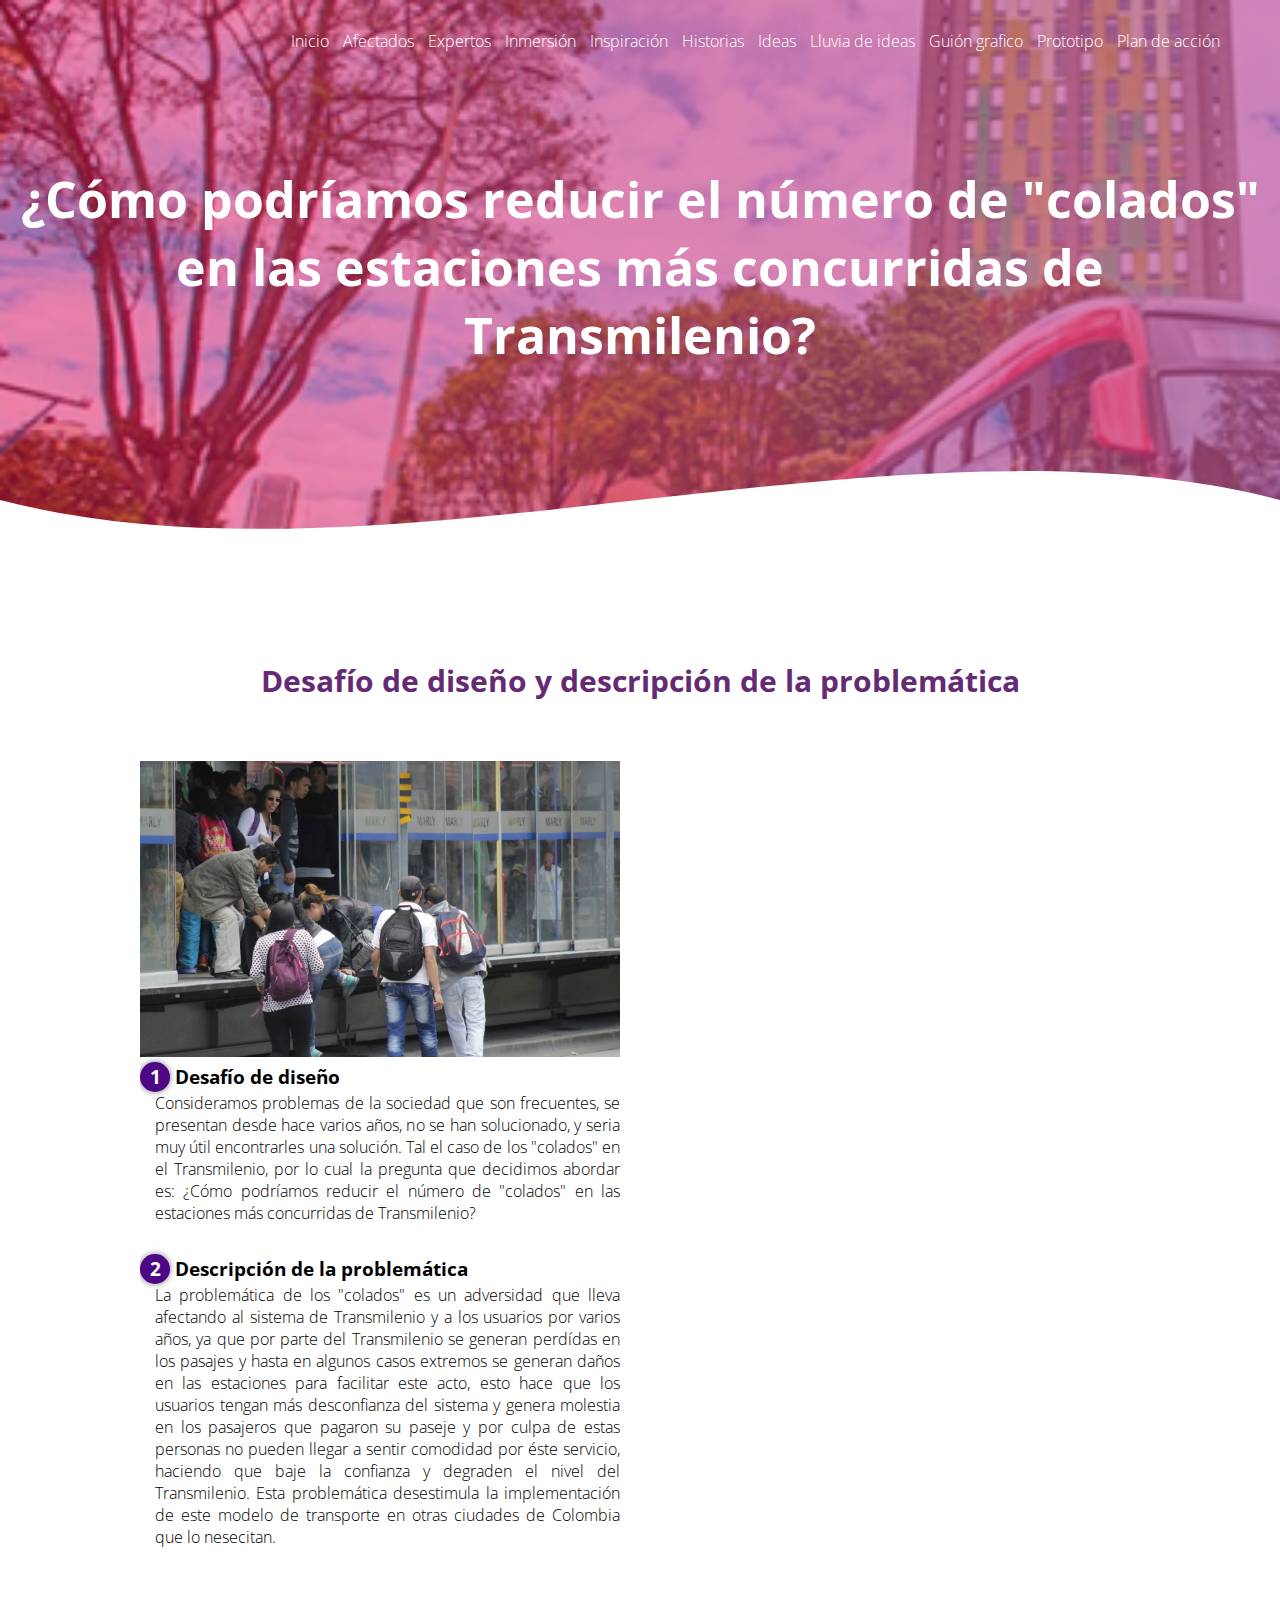
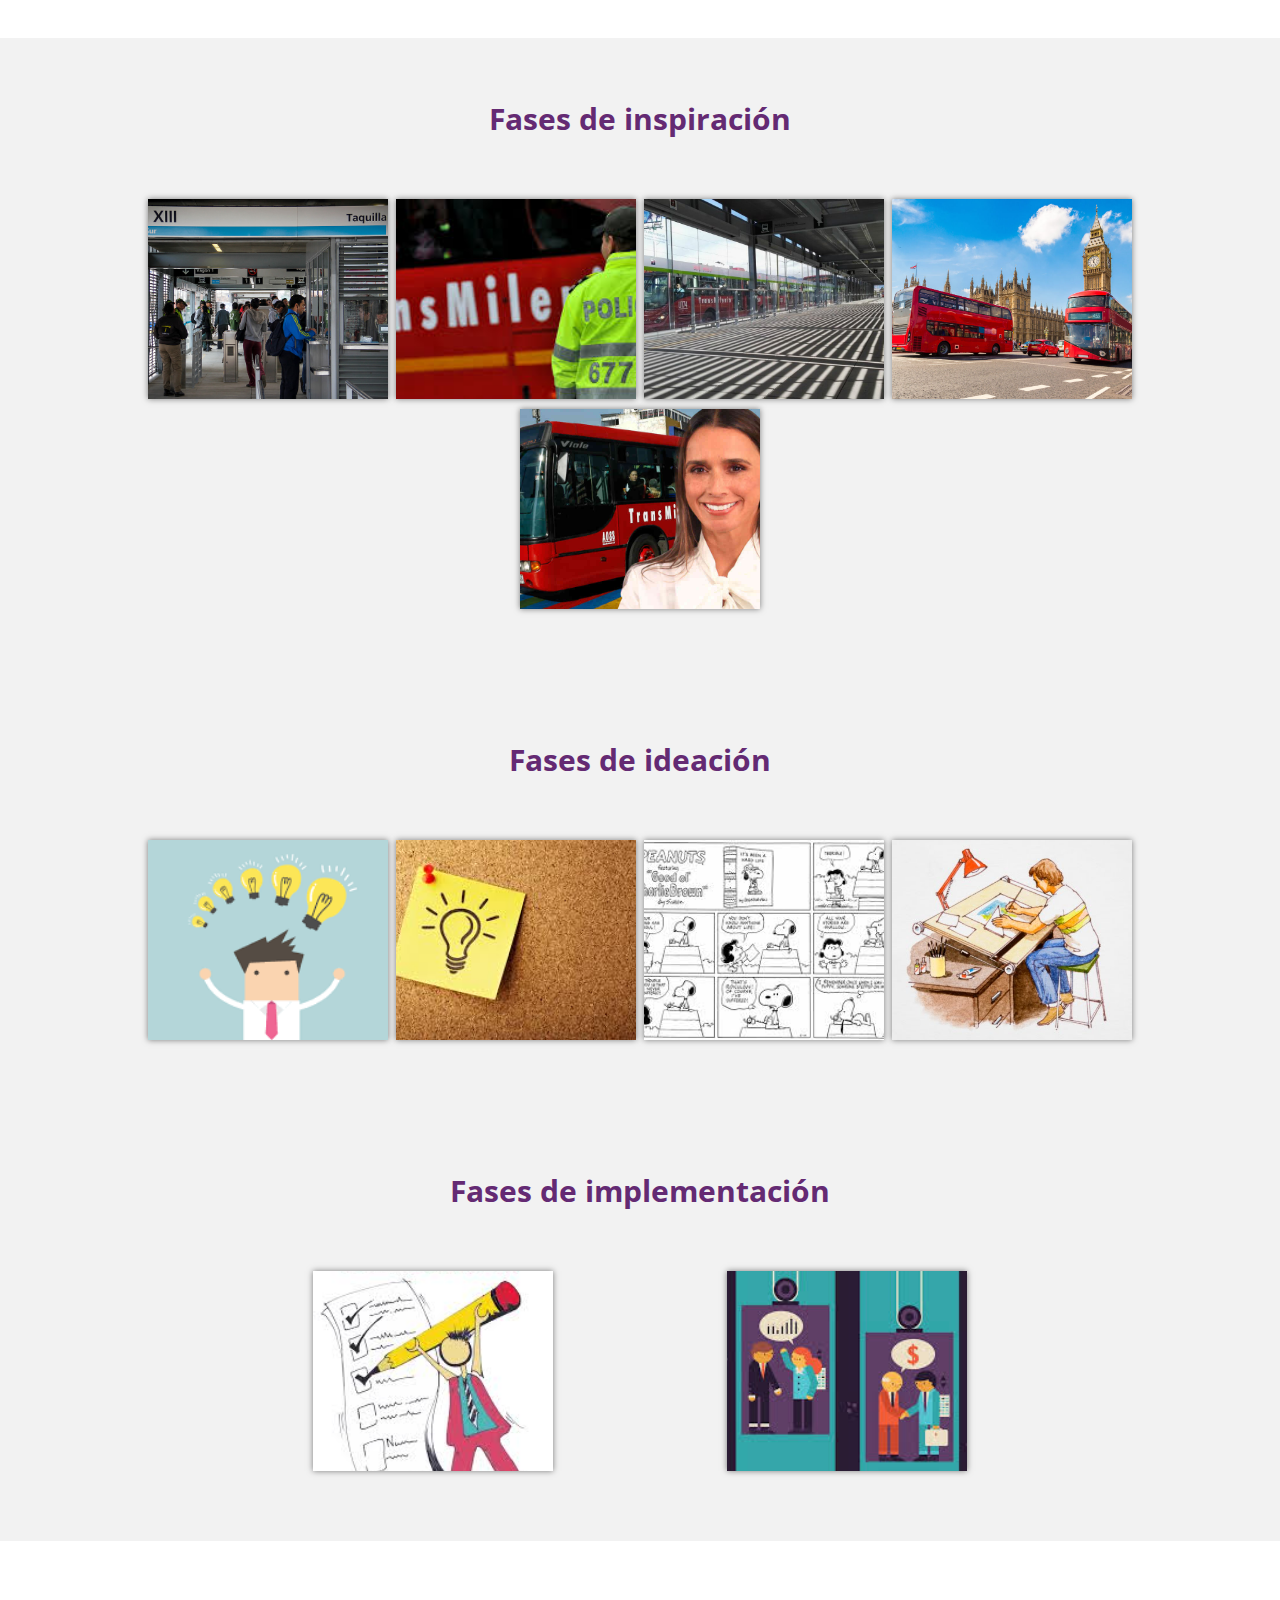
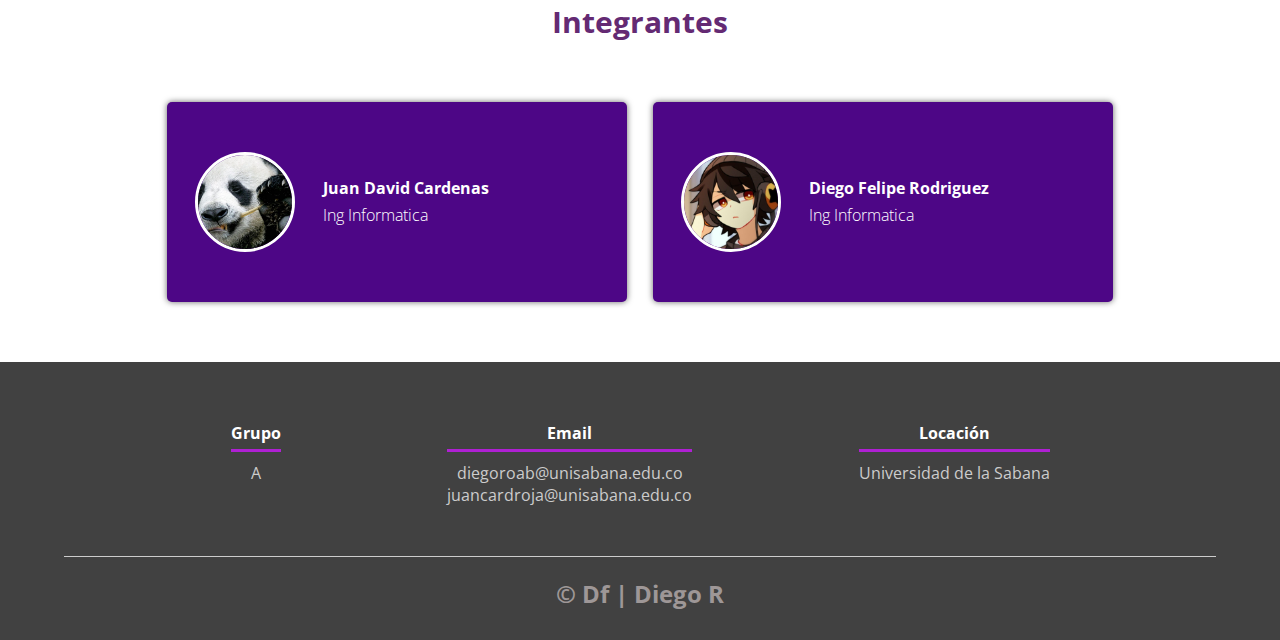
<file: index.html>
<!DOCTYPE html>
<html lang="es">

<head>
    <meta charset="UTF-8">
    <meta name="viewport" content="width=device-width, initial-scale=1.0">
    <meta http-equiv="X-UA-Compatible" content="ie=edge">
    <title>Pagina Web Fundamentos</title>
    <link rel="shortcut icon" href="images/favicon.png" type="image/x-icon">
    <link rel="stylesheet" href="css/estilos.css">
    <link href="https://fonts.googleapis.com/css?family=Open+Sans&display=swap" rel="stylesheet">
</head>

<body>
    <header>
        <nav>
            <a href="index.html">Inicio</a>
            <a href="Afectados.html">Afectados</a>
            <a href="Expertos.html">Expertos</a>
            <a href="Inmersion.html">Inmersión</a>
            <a href="Inspiración.html">Inspiración</a>
            <a href="Historias.html">Historias</a>
            <a href="Ideas.html">Ideas</a>
            <a href="Lluvia.html">Lluvia de ideas</a>
            <a href="Guion.html">Guión grafico</a>
            <a href="Prototipo.html">Prototipo</a>
            <a href="Plan.html">Plan de acción</a>
        </nav>
        <seccion class="textos-header">
            <h1>¿Cómo podríamos reducir el número de "colados"</h1>
            <h1>en las estaciones más concurridas de Transmilenio?</h1>
        </seccion>
        <div class="wave" style="height: 150px; overflow: hidden;"><svg viewBox="0 0 500 150" preserveAspectRatio="none"
                style="height: 100%; width: 100%;">
                <path d="M0.00,49.98C150.00,150.00 349.20,-50.00 500.00,49.98 L500.00,150.00 L0.00,150.00 Z"
                    style="stroke: none;fill:#fff;"></path>
            </svg></div>
    </header>
    <main>
        <section class="contenedor sobre-nosotros">
            <h2 class="titulo">Desafío de diseño y descripción de la problemática</h2>
            <div class="contenedor-sobre-nosotros"></div>
            <img src="images/colados.jpg" alt="" class="imagen-about-us">
            <div class="contenido-textos">
                <h3><span>1</span>Desafío de diseño</h3>
                <p>Consideramos problemas de la sociedad que son frecuentes, se presentan desde hace varios años, no se han solucionado, y seria muy útil encontrarles una solución.
                    Tal el caso de los "colados" en el Transmilenio, por lo cual la pregunta que decidimos abordar es:
                    ¿Cómo podríamos reducir el número de "colados" en las estaciones más concurridas de Transmilenio?
                </p>
                <h3><span>2</span>Descripción de la problemática</h3>
                <p>La problemática de los "colados" es un adversidad que lleva afectando al sistema de Transmilenio y a los usuarios por varios años, ya que por parte del Transmilenio se generan perdídas 
                    en los pasajes y hasta en algunos casos extremos se generan daños en las estaciones para facilitar este acto, esto hace que los usuarios tengan más desconfianza del
                    sistema y genera molestia en los pasajeros que pagaron su paseje y por culpa de estas personas no pueden llegar a sentir comodidad por éste servicio, haciendo que baje 
                    la confianza y degraden el nivel del Transmilenio. Esta problemática desestimula la implementación de este modelo de transporte en otras ciudades de Colombia que lo nesecitan. 
                </p>
            </div>
        </section>
        <section class="portafolio">
            <div class="contenedor">
                <h2 class="titulo">Fases de inspiración</h2>
                <div class="galeria-port">
                    <div class="imagen-port">
                        <img src="images/afectado.jpg" alt="">
                        <div class="hover-galeria">
                            <img src="images/o.png" alt="">
                            <a href="Afectados.html">Afectados</a>
                        </div>
                    </div>
                    <div class="imagen-port">
                        <img src="images/experto.jpg" alt="">
                        <div class="hover-galeria">
                            <img src="images/o.png" alt="">
                            <a href="Expertos.html">Experto</a>
                        </div>
                    </div>
                    <div class="imagen-port">
                        <img src="images/inmercion.jpg" alt="">
                        <div class="hover-galeria">
                            <img src="images/o.png" alt="">
                            <a href="Inmersion.html">Inmersión</a>
                        </div>
                    </div>
                    <div class="imagen-port">
                        <img src="images/inspiracion.jpg" alt="">
                        <div class="hover-galeria">
                            <img src="images/o.png" alt="">
                            <a href="Inspiración.html">Inspiración</a>
                        </div>
                    </div>
                    <div class="imagen-port">
                        <img src="images/historia.jpg" alt="">
                        <div class="hover-galeria">
                            <img src="images/o.png" alt="">
                            <a href="Historias.html">Historia</a>
                        </div>
                    </div>
                    
                </div>
            </div>
        </section>
        <section class="portafolio">
            <div class="contenedor">
                <h2 class="titulo">Fases de ideación</h2>
                <div class="galeria-port">
                    <div class="imagen-port">
                        <img src="images/ideas.png" alt="">
                        <div class="hover-galeria">
                            <img src="images/o.png" alt="">
                            <a href="Ideas.html">Ideas</a>
                        </div>
                    </div>
                    <div class="imagen-port">
                        <img src="images/lluvia.jpg" alt="">
                        <div class="hover-galeria">
                            <img src="images/o.png" alt="">
                            <a href="Lluvia.html">Lluvia de ideas</a>
                        </div>
                    </div>
                    <div class="imagen-port">
                        <img src="images/guion.jpg" alt="">
                        <div class="hover-galeria">
                            <img src="images/o.png" alt="">
                            <a href="Guion.html">Guion Grafico</a>
                        </div>
                    </div>
                    <div class="imagen-port">
                        <img src="images/prototipo.jpg" alt="">
                        <div class="hover-galeria">
                            <img src="images/o.png" alt="">
                            <a href="Prototipo">Prototipo</a>
                        </div>
                    </div>
                </div>
            </div>
        </section>
        <section class="portafolio">
            <div class="contenedor">
                <h2 class="titulo">Fases de implementación</h2>
                <div class="galeria-port">
                    <div class="imagen-port">
                        <img src="images/plan.jpg" alt="">
                        <div class="hover-galeria">
                            <img src="images/o.png" alt="">
                            <a href="Plan.html">Plan de acción</a>
                        </div>
                    </div>
                    <div class="imagen-port">
                        <img src="images/pitch.jpg" alt="">
                        <div class="hover-galeria">
                            <img src="images/o.png" alt="">
                            <a href="pitch.pdf">Pitch</a>
                        </div>
                    </div>
        </section> 
        <section class="clientes contenedor">
            <h2 class="titulo">Integrantes</h2>
            <div class="cards">
                <div class="card">
                    <img src="images/panda.jpg" alt="">
                    <div class="contenido-texto-card">
                        <h4>Juan David Cardenas</h4>
                        <p>Ing Informatica</p>
                    </div>
                </div>
                <div class="card">
                    <img src="images/df.jpg" alt="">
                    <div class="contenido-texto-card">
                        <h4>Diego Felipe Rodriguez</h4>
                        <p>Ing Informatica</p>
                    </div>
                </div>
            </div>
        </section>
    </main>
    <footer>
        <div class="contenedor-footer">
            <div class="content-foo">
                <h4>Grupo</h4>
                <p>A</p>
            </div>
            <div class="content-foo">
                <h4>Email</h4>
                <p>diegoroab@unisabana.edu.co</p>
                <p>juancardroja@unisabana.edu.co</p>
            </div>
            <div class="content-foo">
                <h4>Locación</h4>
                <p>Universidad de la Sabana</p>
            </div>
        </div>
        <h2 class="titulo-final">&copy; Df | Diego R</h2>
    </footer>
</body>

</html>
</file>
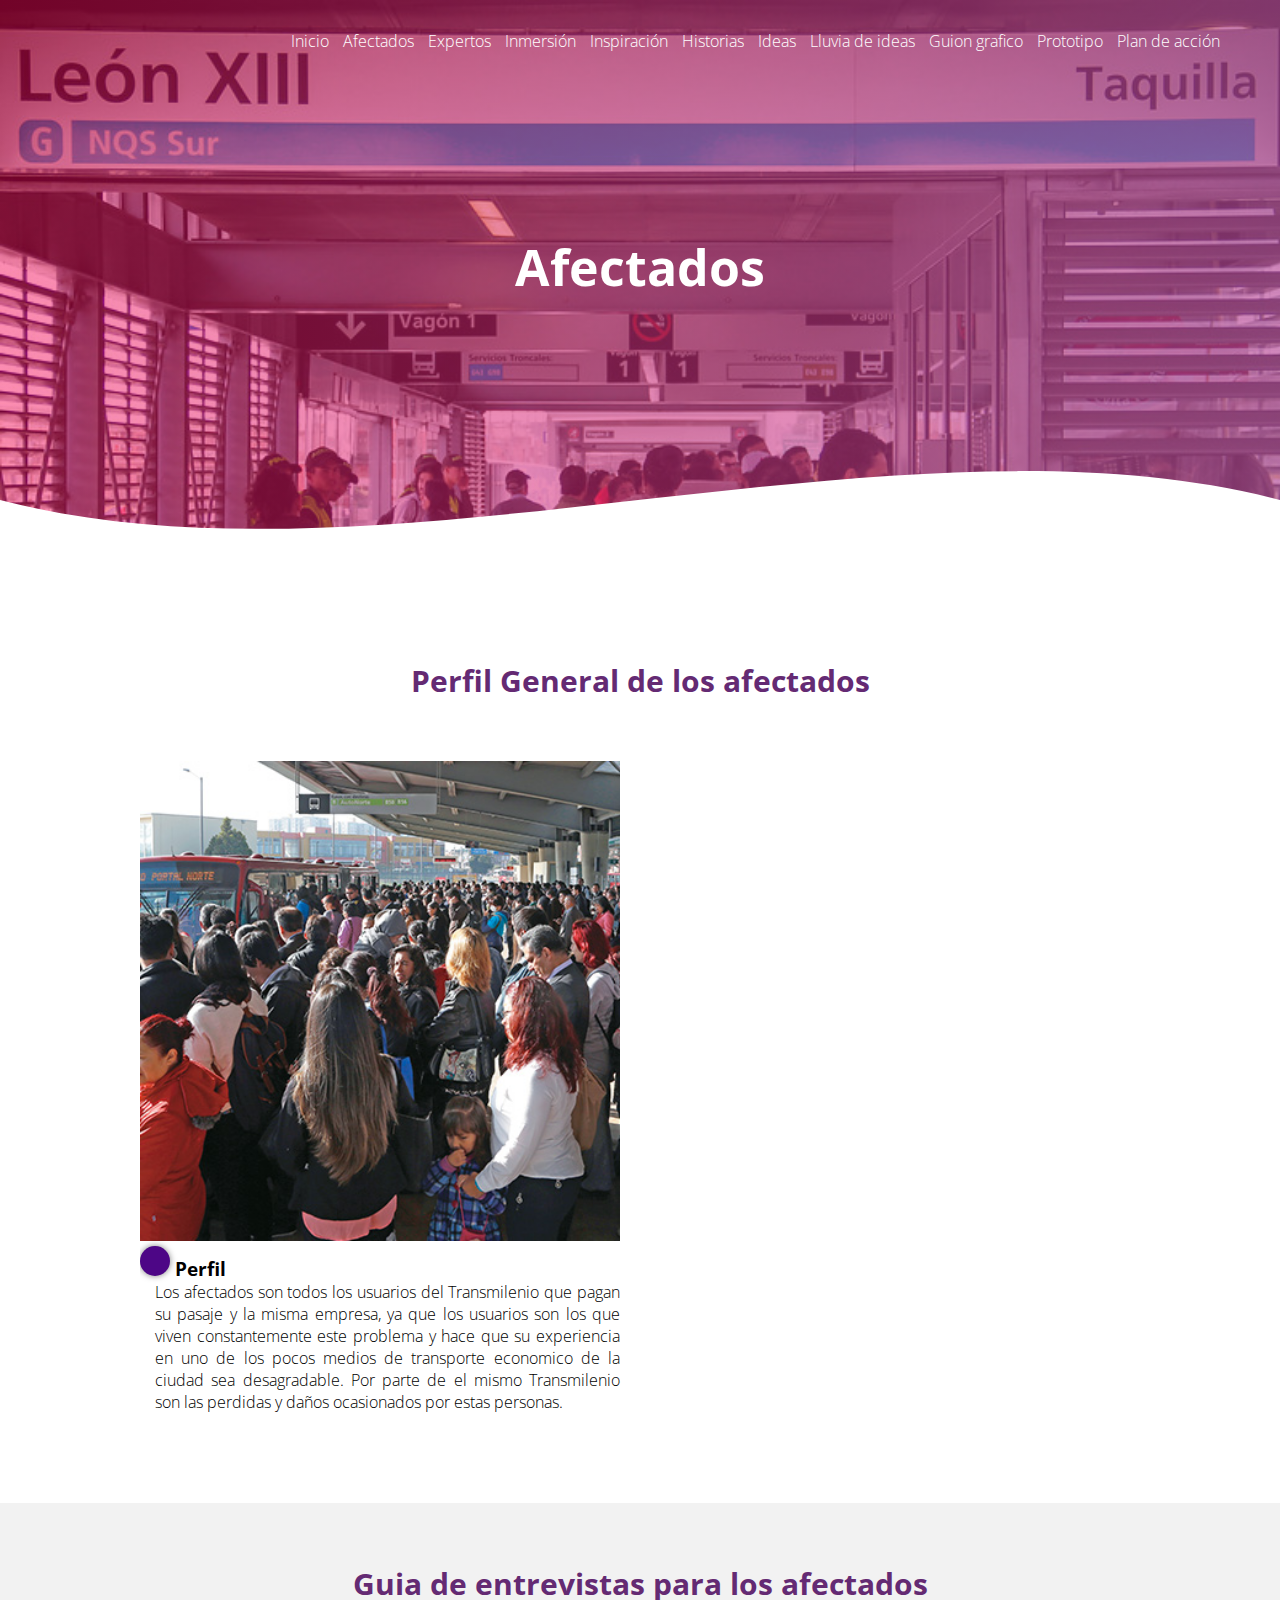
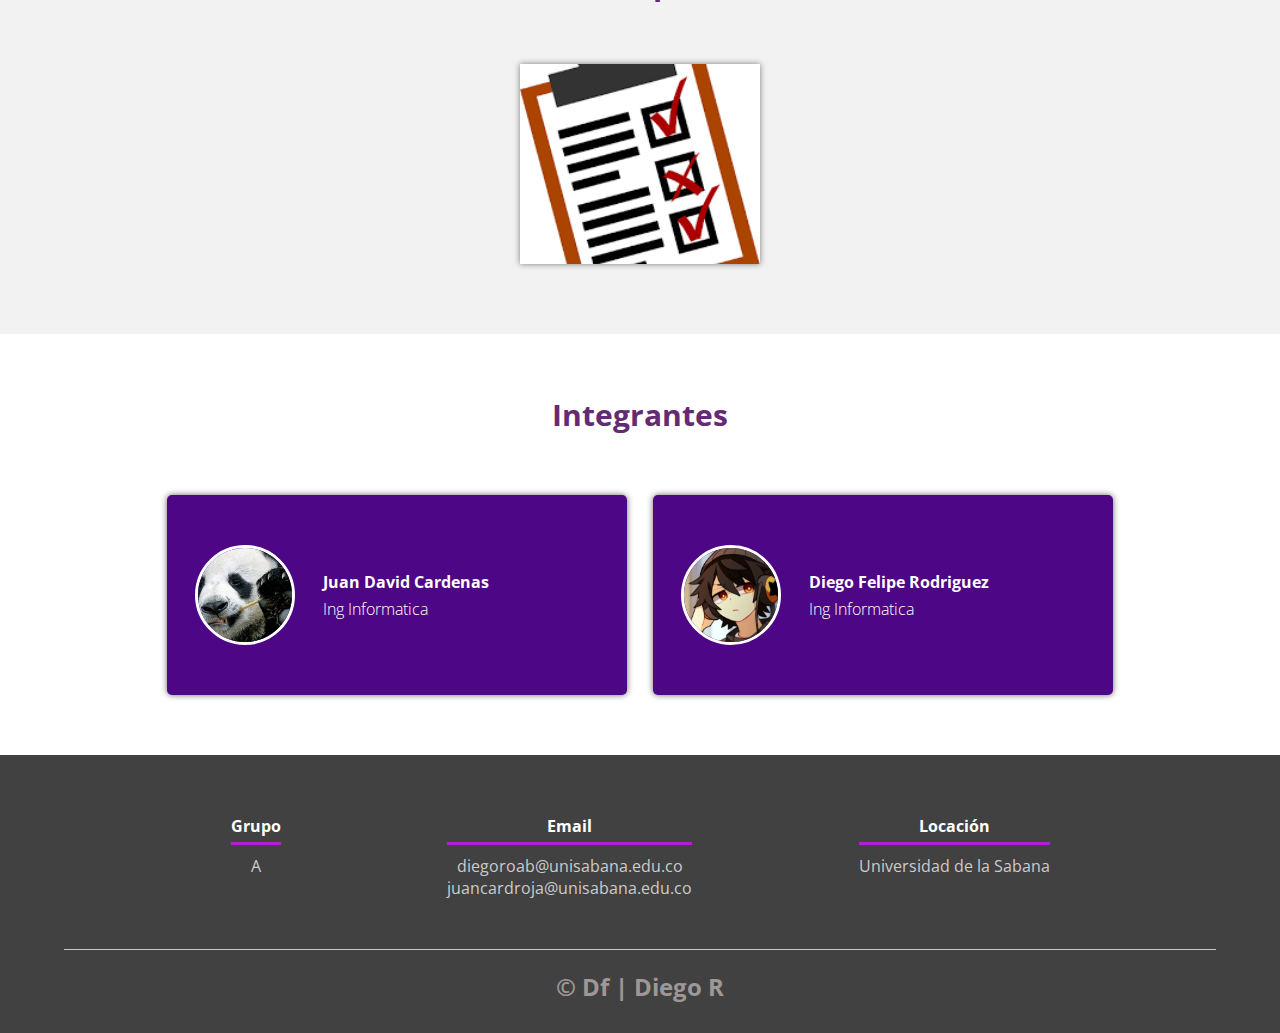
<file: Afectados.html>
<!DOCTYPE html>
<html lang="es">

<head>
    <meta charset="UTF-8">
    <meta name="viewport" content="width=device-width, initial-scale=1.0">
    <meta http-equiv="X-UA-Compatible" content="ie=edge">
    <title>Pagina Web Fundamentos</title>
    <link rel="shortcut icon" href="images/favicon.png" type="image/x-icon">
    <link rel="stylesheet" href="css/estilos.css">
    <link href="https://fonts.googleapis.com/css?family=Open+Sans&display=swap" rel="stylesheet">
</head>

<body>
    <header class="header1">
        <nav>
            <a href="index.html">Inicio</a>
            <a href="Afectados.html">Afectados</a>
            <a href="Expertos.html">Expertos</a>
            <a href="Inmersion.html">Inmersión</a>
            <a href="Inspiración.html">Inspiración</a>
            <a href="Historias.html">Historias</a>
            <a href="Ideas.html">Ideas</a>
            <a href="Lluvia.html">Lluvia de ideas</a>
            <a href="Guion.html">Guion grafico</a>
            <a href="Prototipo.html">Prototipo</a>
            <a href="Plan.html">Plan de acción</a>
        </nav>
        <seccion class="textos-header">
            <h1>Afectados</h1>
        </seccion>
        <div class="wave" style="height: 150px; overflow: hidden;"><svg viewBox="0 0 500 150" preserveAspectRatio="none"
                style="height: 100%; width: 100%;">
                <path d="M0.00,49.98C150.00,150.00 349.20,-50.00 500.00,49.98 L500.00,150.00 L0.00,150.00 Z"
                    style="stroke: none;fill:#fff;"></path>
            </svg></div>
    </header>
    <main>
        <section class="contenedor sobre-nosotros">
            <h2 class="titulo">Perfil General de los afectados</h2>
            <div class="contenedor-sobre-nosotros"></div>
            <img src="images/dia.jpg" alt="" class="imagen-about-us">
            <div class="contenido-textos">
                <h3><span></span>Perfil</h3>
                <p>Los afectados son todos los usuarios del Transmilenio que pagan su pasaje y la misma empresa, ya que los 
                    usuarios son los que viven constantemente este problema y hace que su experiencia en uno de los pocos medios de
                    transporte economico de la ciudad sea desagradable. Por parte de el mismo Transmilenio son las perdidas y daños ocasionados 
                    por estas personas.
                </p>
            </div>
        </section>
        <section class="portafolio">
            <div class="contenedor">
                <h2 class="titulo">Guia de entrevistas para los afectados</h2>
                <div class="galeria-port">
                    <div class="imagen-port">
                        <img src="images/entrevista.png" alt="">
                        <div class="hover-galeria">
                            <img src="images/o.png" alt="">
                            <a href="Guía de entrevista de los afectados.pdf">Guia de entrevistas</a>
                        </div>
                    </div>
                </div>
            </div>
        </section>
        <section class="clientes contenedor">
            <h2 class="titulo">Integrantes</h2>
            <div class="cards">
                <div class="card">
                    <img src="images/panda.jpg" alt="">
                    <div class="contenido-texto-card">
                        <h4>Juan David Cardenas</h4>
                        <p>Ing Informatica</p>
                    </div>
                </div>
                <div class="card">
                    <img src="images/df.jpg" alt="">
                    <div class="contenido-texto-card">
                        <h4>Diego Felipe Rodriguez</h4>
                        <p>Ing Informatica</p>
                    </div>
                </div>
            </div>
        </section>
    </main>
    <footer>
        <div class="contenedor-footer">
            <div class="content-foo">
                <h4>Grupo</h4>
                <p>A</p>
            </div>
            <div class="content-foo">
                <h4>Email</h4>
                <p>diegoroab@unisabana.edu.co</p>
                <p>juancardroja@unisabana.edu.co</p>
            </div>
            <div class="content-foo">
                <h4>Locación</h4>
                <p>Universidad de la Sabana</p>
            </div>
        </div>
        <h2 class="titulo-final">&copy; Df | Diego R</h2>
    </footer>
</body>

</html>
</file>
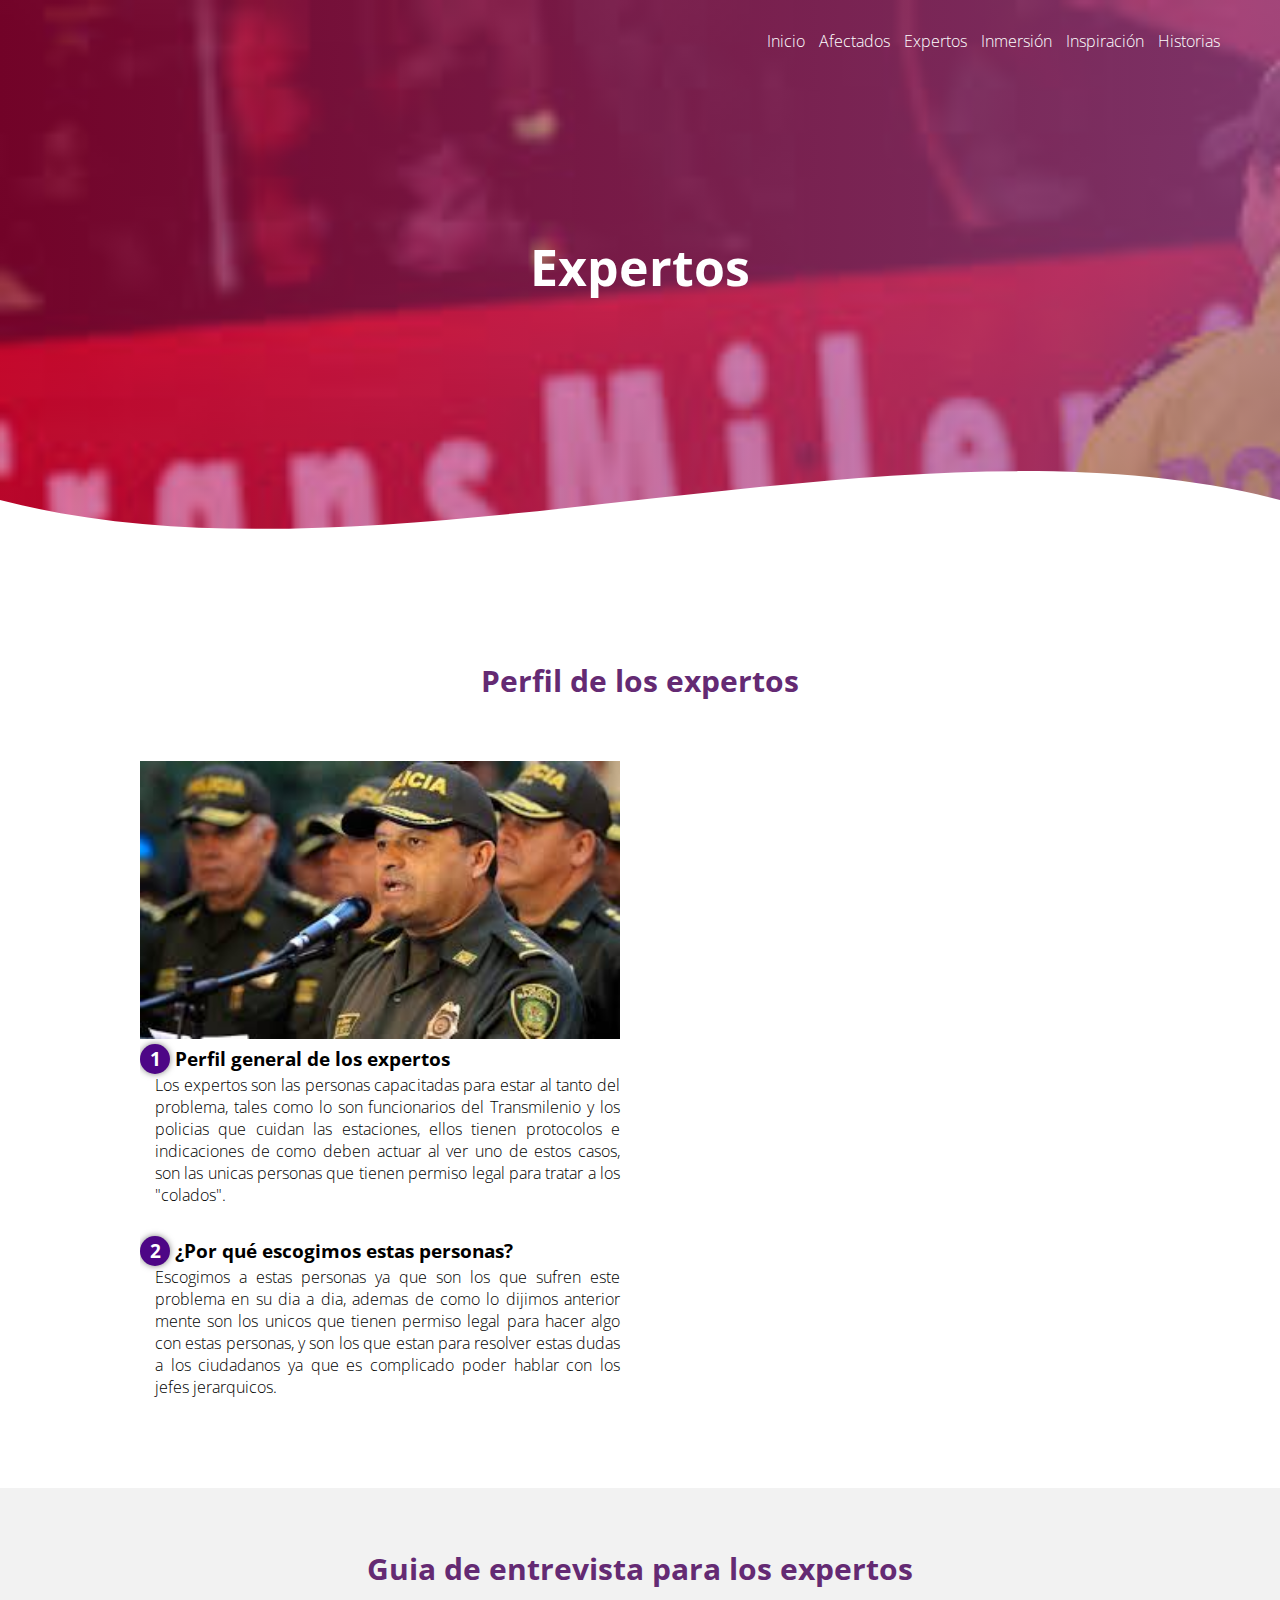
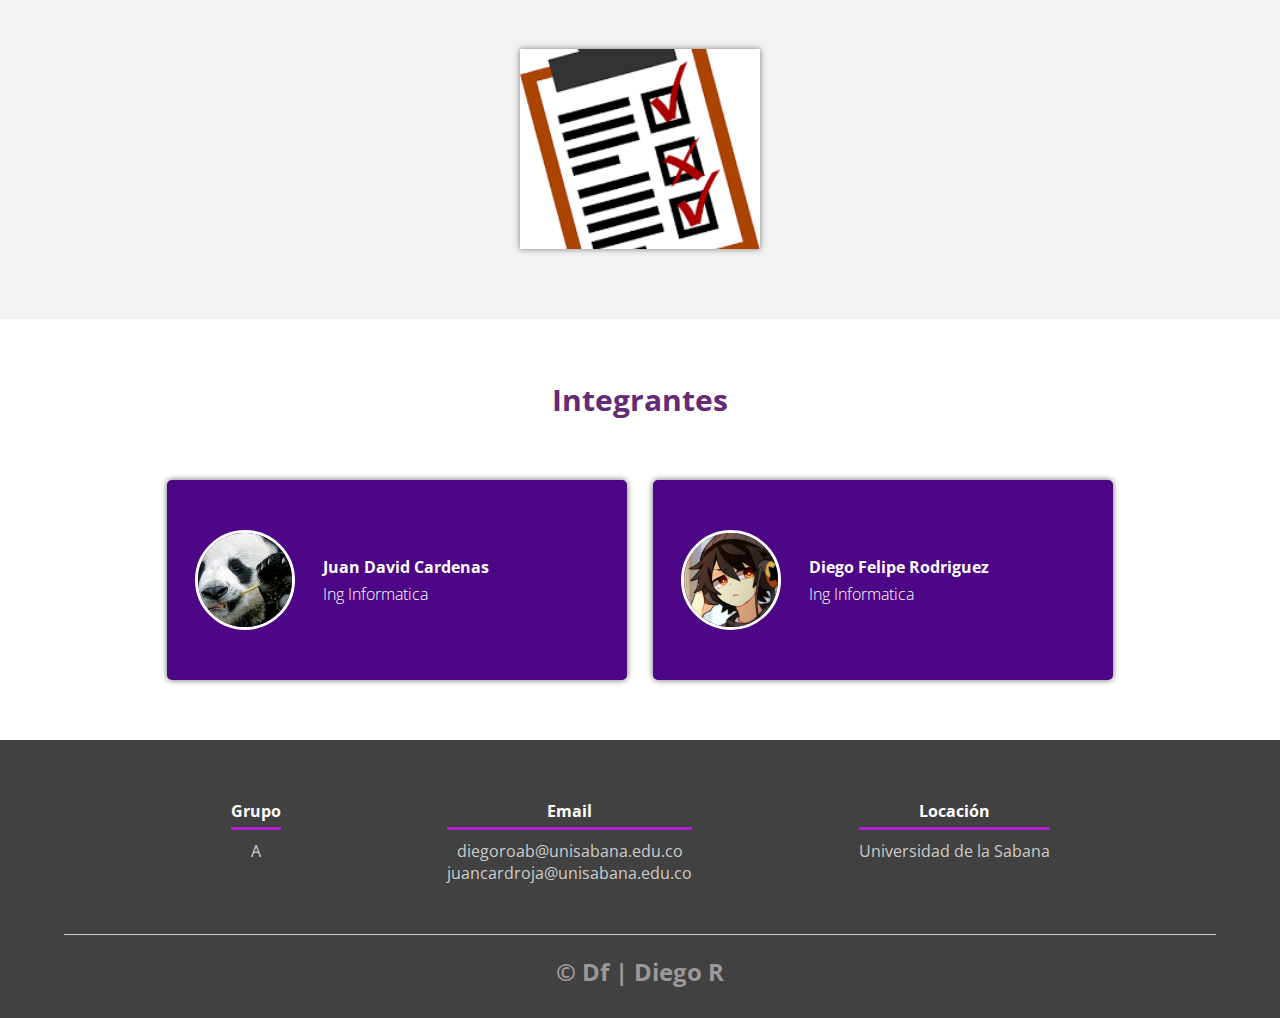
<file: Expertos.html>
<!DOCTYPE html>
<html lang="es">

<head>
    <meta charset="UTF-8">
    <meta name="viewport" content="width=device-width, initial-scale=1.0">
    <meta http-equiv="X-UA-Compatible" content="ie=edge">
    <title>Pagina Web Fundamentos</title>
    <link rel="shortcut icon" href="images/favicon.png" type="image/x-icon">
    <link rel="stylesheet" href="css/estilos.css">
    <link href="https://fonts.googleapis.com/css?family=Open+Sans&display=swap" rel="stylesheet">
</head>

<body>
    <header class="header2">
        <nav>
            <a href="index.html">Inicio</a>
            <a href="Afectados.html">Afectados</a>
            <a href="Expertos.html">Expertos</a>
            <a href="Inmersion.html">Inmersión</a>
            <a href="Inspiración.html">Inspiración</a>
            <a href="Historias.html">Historias</a>
        </nav>
        <seccion class="textos-header">
            <h1>Expertos</h1>
        </seccion>
        <div class="wave" style="height: 150px; overflow: hidden;"><svg viewBox="0 0 500 150" preserveAspectRatio="none"
                style="height: 100%; width: 100%;">
                <path d="M0.00,49.98C150.00,150.00 349.20,-50.00 500.00,49.98 L500.00,150.00 L0.00,150.00 Z"
                    style="stroke: none;fill:#fff;"></path>
            </svg></div>
    </header>
    <main>
        <section class="contenedor sobre-nosotros">
            <h2 class="titulo">Perfil de los expertos</h2>
            <div class="contenedor-sobre-nosotros"></div>
            <img src="images/expertoe.jpg" alt="" class="imagen-about-us">
            <div class="contenido-textos">
                <h3><span>1</span>Perfil general de los expertos</h3>
                <p>Los expertos son las personas capacitadas para estar al tanto del problema, tales como lo son funcionarios del Transmilenio 
                    y los policias que cuidan las estaciones, ellos tienen protocolos e indicaciones de como deben actuar al ver uno de estos casos,
                    son las unicas personas que tienen permiso legal para tratar a los "colados".
                </p>
                <h3><span>2</span>¿Por qué escogimos estas personas?</h3>
                <p>Escogimos a estas personas ya que son los que sufren este problema en su dia a dia, ademas de como lo dijimos anterior mente
                    son los unicos que tienen permiso legal para hacer algo con estas personas, y son los que estan para resolver estas dudas a los 
                    ciudadanos ya que es complicado poder hablar con los jefes jerarquicos. 
                </p>
            </div>
        </section>
        <section class="portafolio">
            <div class="contenedor">
                <h2 class="titulo">Guia de entrevista para los expertos</h2>
                <div class="galeria-port">
                    <div class="imagen-port">
                        <img src="images/entrevista.png" alt="">
                        <div class="hover-galeria">
                            <img src="images/o.png" alt="">
                            <a href="Guía de entrevista de los Expertos.pdf">Guia de los expertos</a>
                        </div>
                    </div>  
                </div>
            </div>
        </section>
        <section class="clientes contenedor">
            <h2 class="titulo">Integrantes</h2>
            <div class="cards">
                <div class="card">
                    <img src="images/panda.jpg" alt="">
                    <div class="contenido-texto-card">
                        <h4>Juan David Cardenas</h4>
                        <p>Ing Informatica</p>
                    </div>
                </div>
                <div class="card">
                    <img src="images/df.jpg" alt="">
                    <div class="contenido-texto-card">
                        <h4>Diego Felipe Rodriguez</h4>
                        <p>Ing Informatica</p>
                    </div>
                </div>
            </div>
        </section>
    </main>
    <footer>
        <div class="contenedor-footer">
            <div class="content-foo">
                <h4>Grupo</h4>
                <p>A</p>
            </div>
            <div class="content-foo">
                <h4>Email</h4>
                <p>diegoroab@unisabana.edu.co</p>
                <p>juancardroja@unisabana.edu.co</p>
            </div>
            <div class="content-foo">
                <h4>Locación</h4>
                <p>Universidad de la Sabana</p>
            </div>
        </div>
        <h2 class="titulo-final">&copy; Df | Diego R</h2>
    </footer>
</body>

</html>
</file>
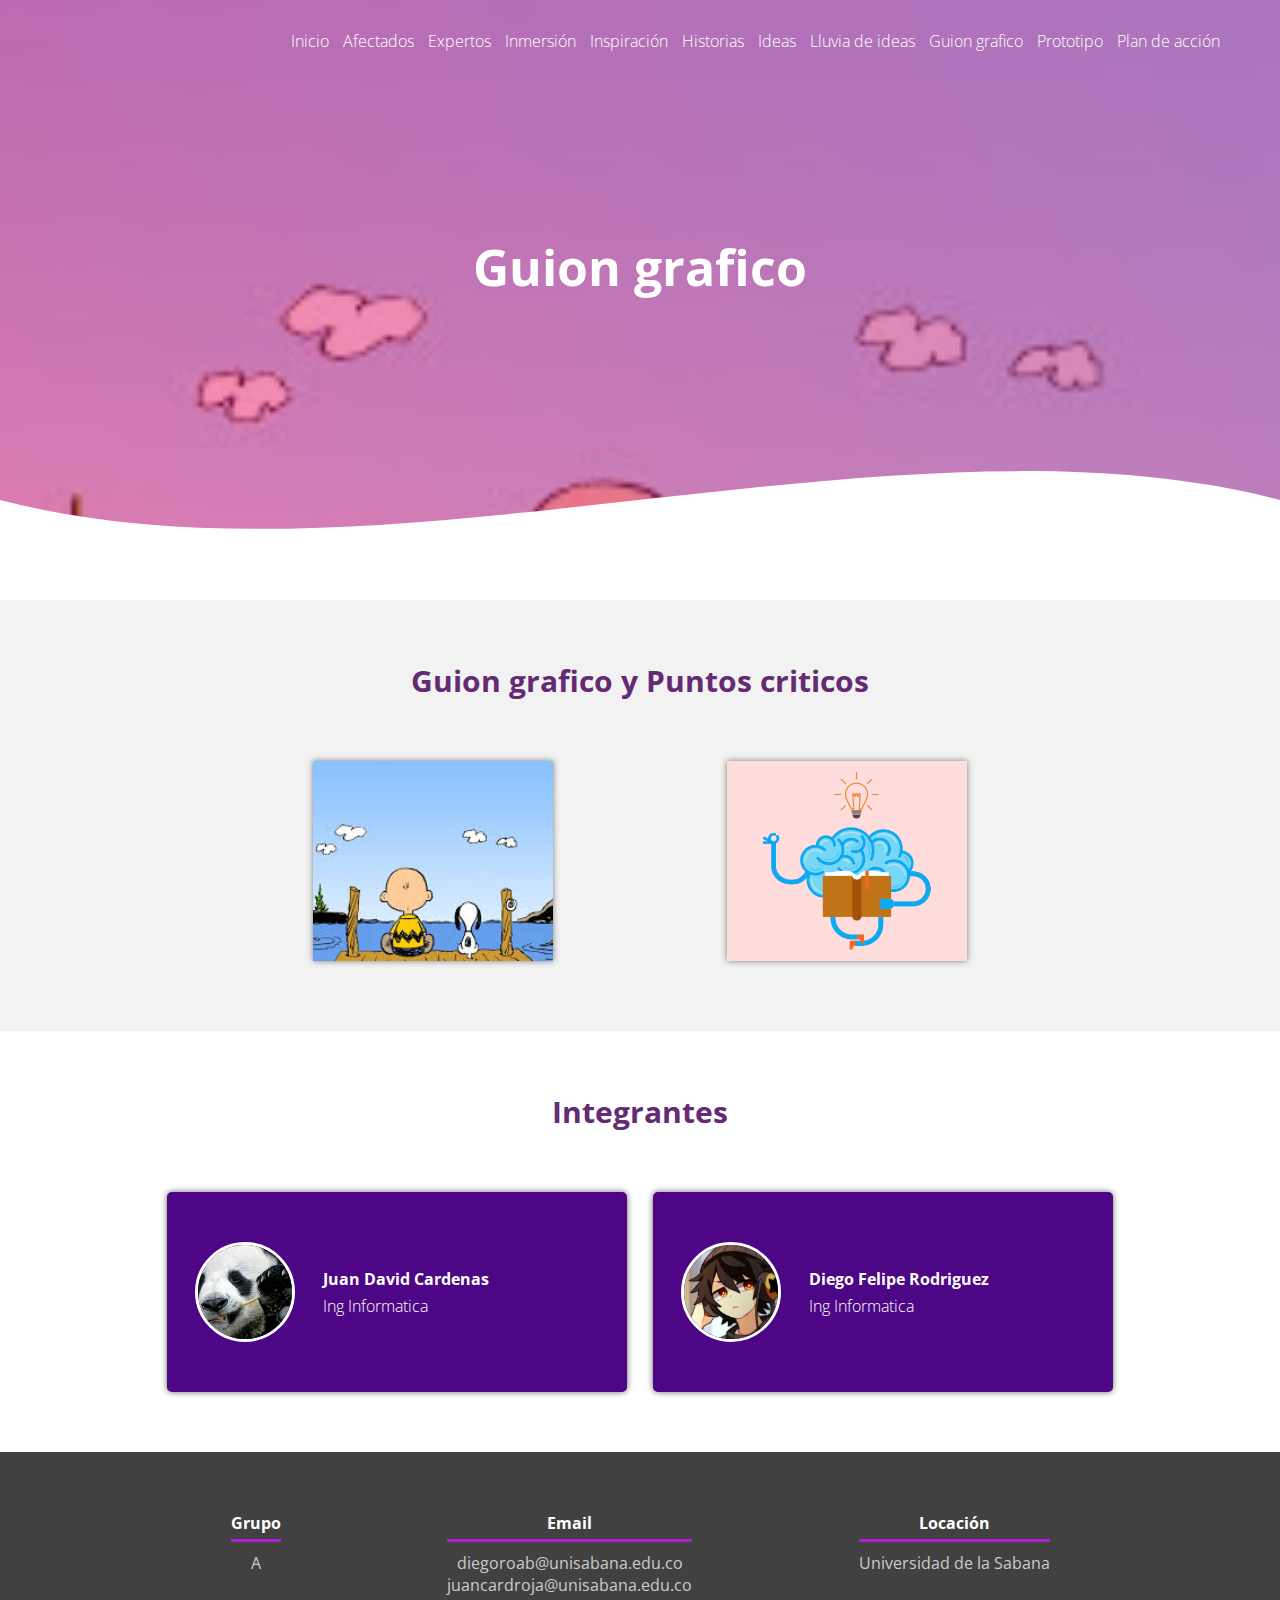
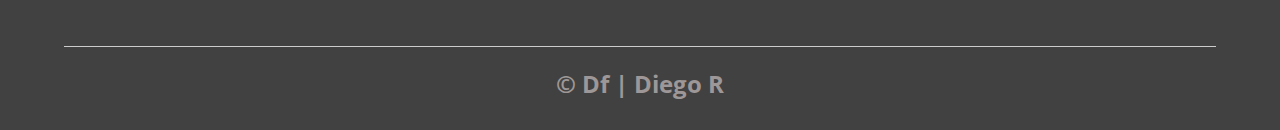
<file: Guion.html>
<!DOCTYPE html>
<html lang="es">

<head>
    <meta charset="UTF-8">
    <meta name="viewport" content="width=device-width, initial-scale=1.0">
    <meta http-equiv="X-UA-Compatible" content="ie=edge">
    <title>Pagina Web Fundamentos</title>
    <link rel="shortcut icon" href="images/favicon.png" type="image/x-icon">
    <link rel="stylesheet" href="css/estilos.css">
    <link href="https://fonts.googleapis.com/css?family=Open+Sans&display=swap" rel="stylesheet">
</head>

<body>
    <header class="header8">
        <nav>
            <a href="index.html">Inicio</a>
            <a href="Afectados.html">Afectados</a>
            <a href="Expertos.html">Expertos</a>
            <a href="Inmersion.html">Inmersión</a>
            <a href="Inspiración.html">Inspiración</a>
            <a href="Historias.html">Historias</a>
            <a href="Ideas.html">Ideas</a>
            <a href="Lluvia.html">Lluvia de ideas</a>
            <a href="Guion.html">Guion grafico</a>
            <a href="Prototipo.html">Prototipo</a>
            <a href="Plan.html">Plan de acción</a>
        </nav>
        <seccion class="textos-header">
            <h1>Guion grafico</h1>
        </seccion>
        <div class="wave" style="height: 150px; overflow: hidden;"><svg viewBox="0 0 500 150" preserveAspectRatio="none"
                style="height: 100%; width: 100%;">
                <path d="M0.00,49.98C150.00,150.00 349.20,-50.00 500.00,49.98 L500.00,150.00 L0.00,150.00 Z"
                    style="stroke: none;fill:#fff;"></path>
            </svg></div>
    </header>
    <main>
        <section class="portafolio">
            <div class="contenedor">
                <h2 class="titulo">Guion grafico y Puntos criticos</h2>
                <div class="galeria-port">
                    <div class="imagen-port">
                        <img src="images/sno.jpg" alt="">
                        <div class="hover-galeria">
                            <img src="images/o.png" alt="">
                            <a href="Comic.pdf">Guion Grafico</a>
                        </div>
                    </div>
                    <div class="imagen-port">
                        <img src="images/critico.jpg" alt="">
                        <div class="hover-galeria">
                            <img src="images/o.png" alt="">
                            <a href="PC.pdf">Puntos criticos</a>
                        </div>
                    </div>
                    </div>
                </div>
            </div>
        </section>
        <section class="clientes contenedor">
            <h2 class="titulo">Integrantes</h2>
            <div class="cards">
                <div class="card">
                    <img src="images/panda.jpg" alt="">
                    <div class="contenido-texto-card">
                        <h4>Juan David Cardenas</h4>
                        <p>Ing Informatica</p>
                    </div>
                </div>
                <div class="card">
                    <img src="images/df.jpg" alt="">
                    <div class="contenido-texto-card">
                        <h4>Diego Felipe Rodriguez</h4>
                        <p>Ing Informatica</p>
                    </div>
                </div>
            </div>
        </section>
    </main>
    <footer>
        <div class="contenedor-footer">
            <div class="content-foo">
                <h4>Grupo</h4>
                <p>A</p>
            </div>
            <div class="content-foo">
                <h4>Email</h4>
                <p>diegoroab@unisabana.edu.co</p>
                <p>juancardroja@unisabana.edu.co</p>
            </div>
            <div class="content-foo">
                <h4>Locación</h4>
                <p>Universidad de la Sabana</p>
            </div>
        </div>
        <h2 class="titulo-final">&copy; Df | Diego R</h2>
    </footer>
</body>

</html>
</file>
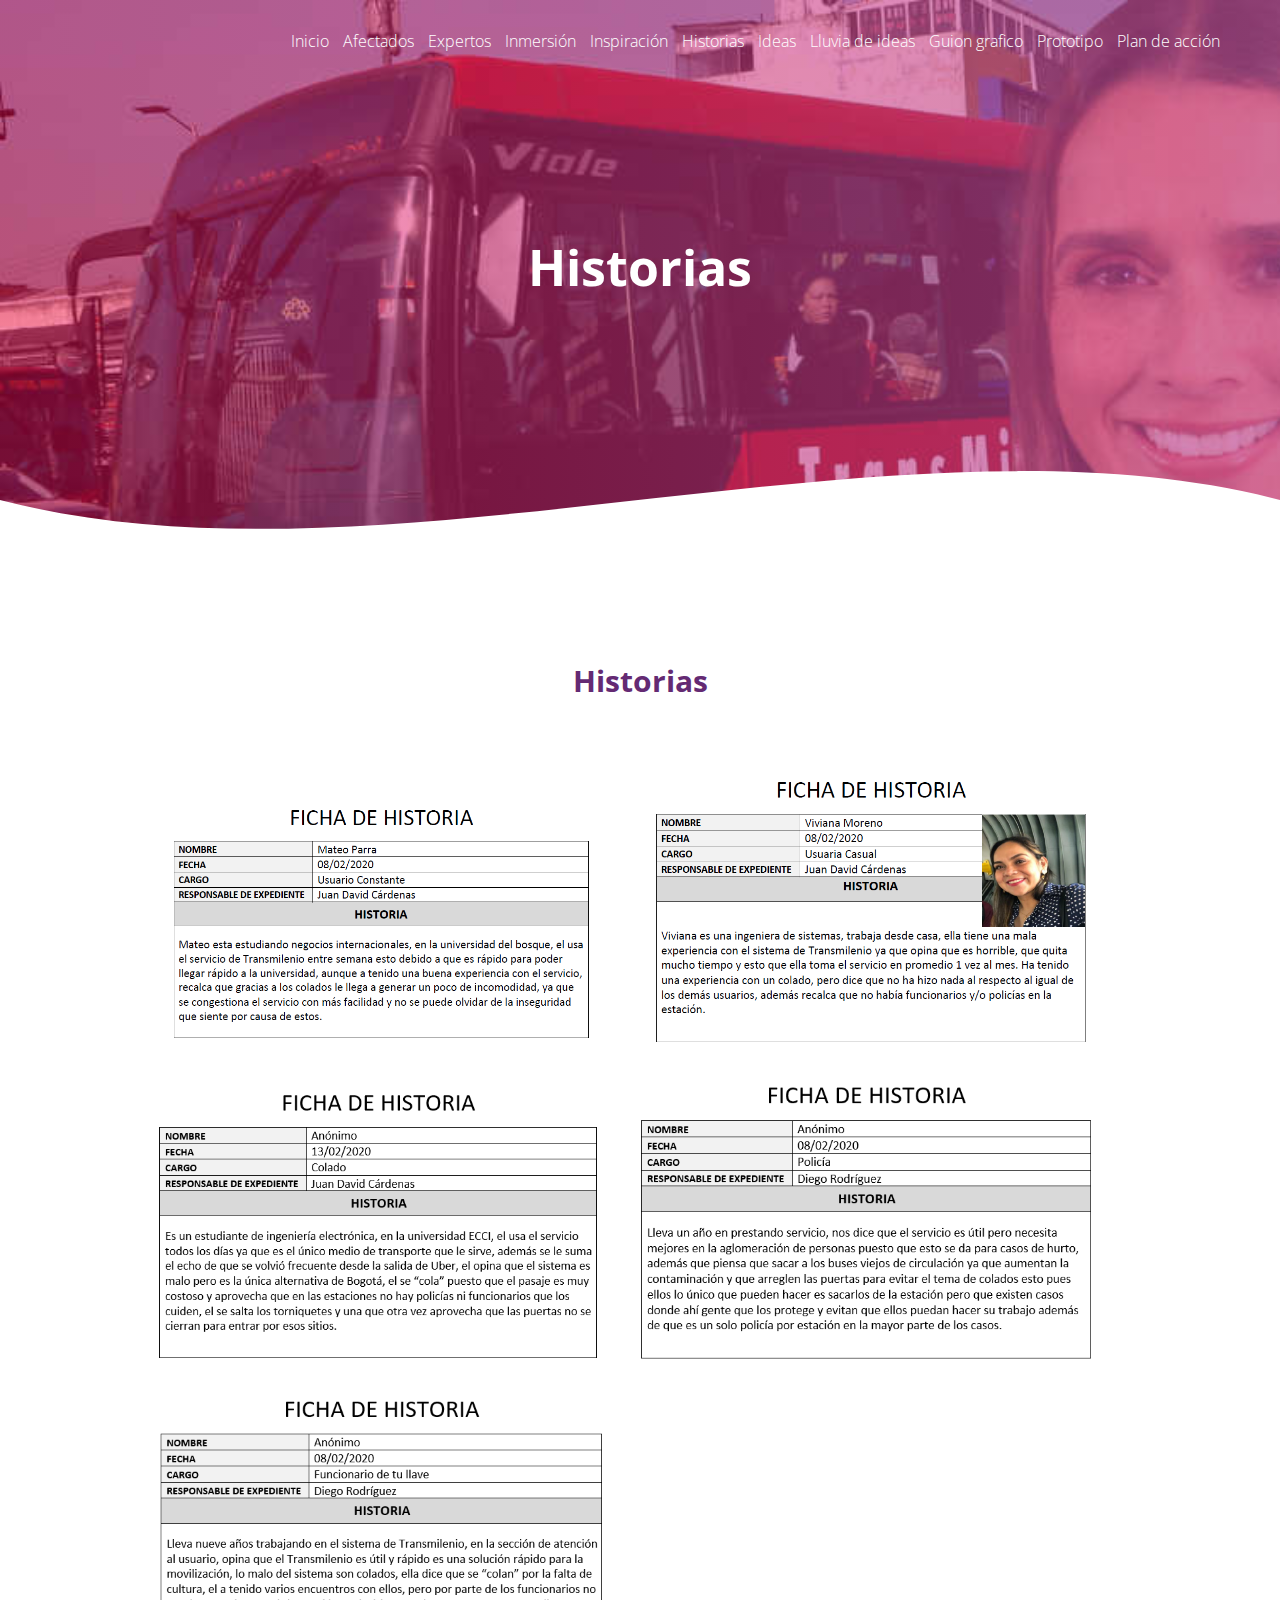
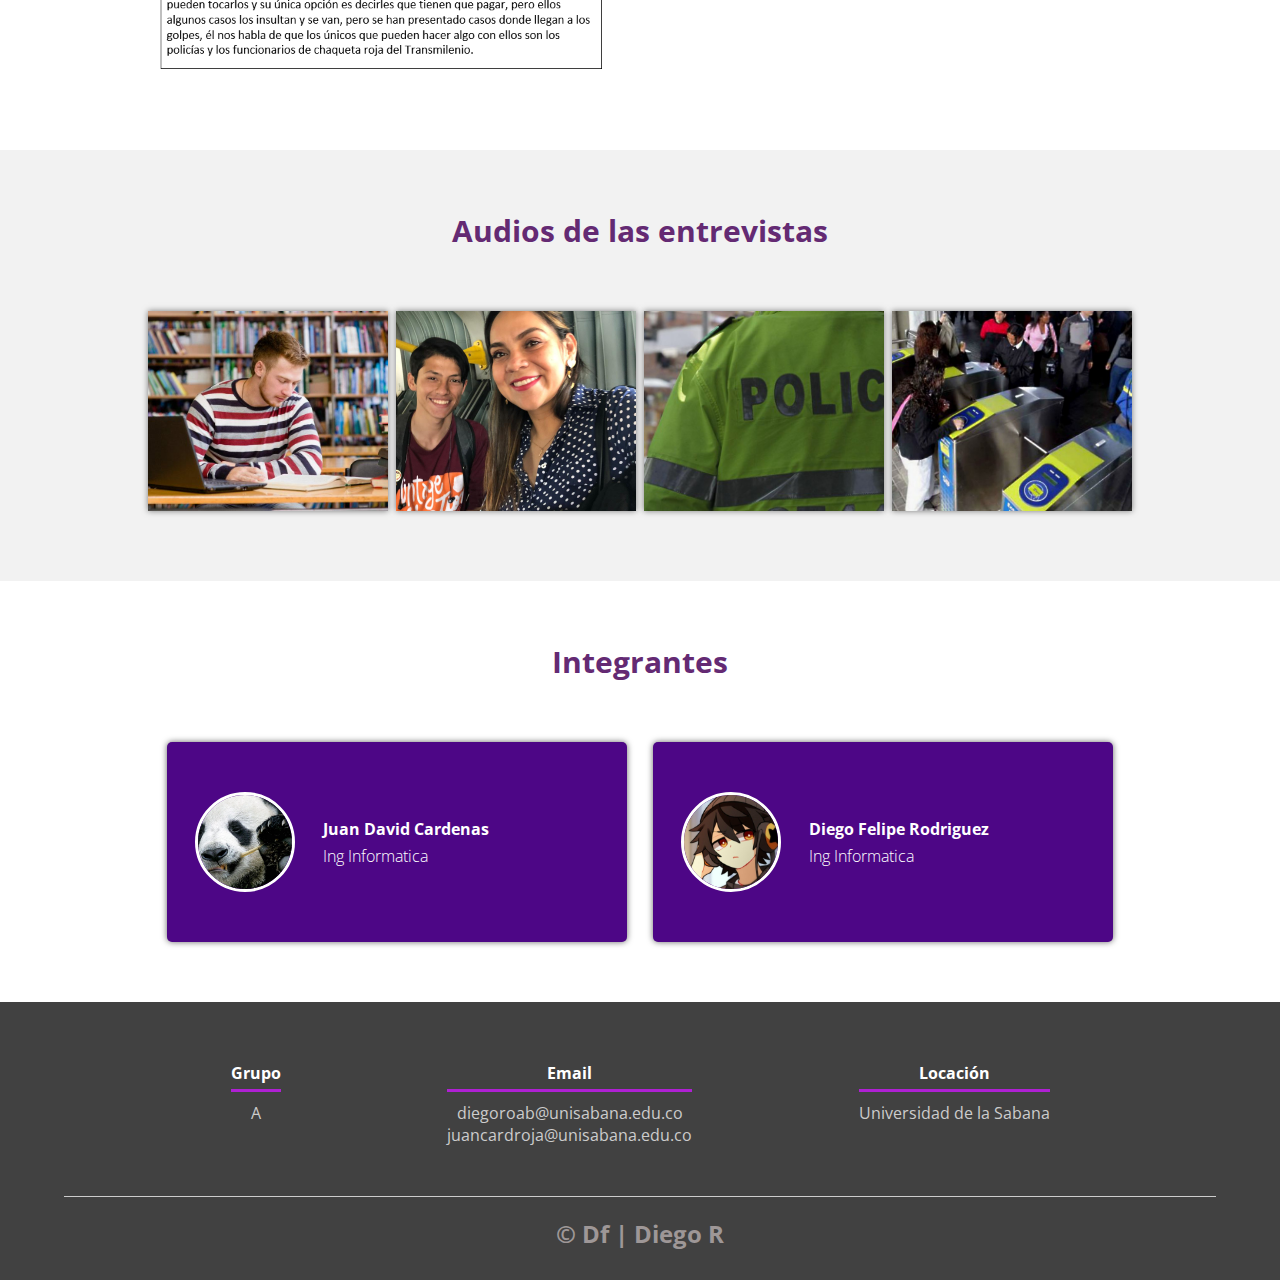
<file: Historias.html>
<!DOCTYPE html>
<html lang="es">

<head>
    <meta charset="UTF-8">
    <meta name="viewport" content="width=device-width, initial-scale=1.0">
    <meta http-equiv="X-UA-Compatible" content="ie=edge">
    <title>Pagina Web Fundamentos</title>
    <link rel="shortcut icon" href="images/favicon.png" type="image/x-icon">
    <link rel="stylesheet" href="css/estilos.css">
    <link href="https://fonts.googleapis.com/css?family=Open+Sans&display=swap" rel="stylesheet">
</head>

<body>
    <header class="header5">
        <nav>
            <a href="index.html">Inicio</a>
            <a href="Afectados.html">Afectados</a>
            <a href="Expertos.html">Expertos</a>
            <a href="Inmersion.html">Inmersión</a>
            <a href="Inspiración.html">Inspiración</a>
            <a href="Historias.html">Historias</a>
            <a href="Ideas.html">Ideas</a>
            <a href="Lluvia.html">Lluvia de ideas</a>
            <a href="Guion.html">Guion grafico</a>
            <a href="Prototipo.html">Prototipo</a>
            <a href="Plan.html">Plan de acción</a>
        </nav>
        <seccion class="textos-header">
            <h1>Historias</h1>
        </seccion>
        <div class="wave" style="height: 150px; overflow: hidden;"><svg viewBox="0 0 500 150" preserveAspectRatio="none"
                style="height: 100%; width: 100%;">
                <path d="M0.00,49.98C150.00,150.00 349.20,-50.00 500.00,49.98 L500.00,150.00 L0.00,150.00 Z"
                    style="stroke: none;fill:#fff;"></path>
            </svg></div>
    </header>
    <main>
        <section class="contenedor sobre-nosotros">
            <h2 class="titulo">Historias</h2>
            <div class="contenedor-sobre-nosotros"></div>
            <img src="images/Mateo.PNG" alt="" class="imagen-about-us"> 
            <img src="images/Viviana.PNG" alt="" class="imagen-about-us">
            <img src="images/prueba1.PNG" alt="" class="imagen-about-us"> 
            <img src="images/Policia1.PNG" alt="" class="imagen-about-us">            
            <img src="images/Funcionaria.PNG" alt="" class="imagen-about-us"> 
        </section>
        <section class="portafolio">
            <div class="contenedor">
                <h2 class="titulo">Audios de las entrevistas</h2>
                <div class="galeria-port">
                    <div class="imagen-port">
                        <img src="images/Estudiante.jpg" alt="">
                        <div class="hover-galeria">
                            <img src="images/o.png" alt="">
                            <a href="Mateo.mp4">Mateo</a>
                        </div>
                    </div>
                    <div class="imagen-port">
                        <img src="images/1.jpg" alt="">
                        <div class="hover-galeria">
                            <img src="images/o.png" alt="">
                            <a href="Viviana.mp4">Viviana</a>
                        </div>
                    </div>
                    <div class="imagen-port">
                        <img src="images/policia.jpg" alt="">
                        <div class="hover-galeria">
                            <img src="images/o.png" alt="">
                            <a href="Policia.mp4">Policia</a>
                        </div>
                    </div>
                    <div class="imagen-port">
                        <img src="images/fun.jpg" alt="">
                        <div class="hover-galeria">
                            <img src="images/o.png" alt="">
                            <a href="Funcionaria.mp4">Funcionario</a>
                        </div>
                    </div>
                    </div>
                </div>
            </div>
        </section>
        <section class="clientes contenedor">
            <h2 class="titulo">Integrantes</h2>
            <div class="cards">
                <div class="card">
                    <img src="images/panda.jpg" alt="">
                    <div class="contenido-texto-card">
                        <h4>Juan David Cardenas</h4>
                        <p>Ing Informatica</p>
                    </div>
                </div>
                <div class="card">
                    <img src="images/df.jpg" alt="">
                    <div class="contenido-texto-card">
                        <h4>Diego Felipe Rodriguez</h4>
                        <p>Ing Informatica</p>
                    </div>
                </div>
            </div>
        </section>
    </main>
    <footer>
        <div class="contenedor-footer">
            <div class="content-foo">
                <h4>Grupo</h4>
                <p>A</p>
            </div>
            <div class="content-foo">
                <h4>Email</h4>
                <p>diegoroab@unisabana.edu.co</p>
                <p>juancardroja@unisabana.edu.co</p>
            </div>
            <div class="content-foo">
                <h4>Locación</h4>
                <p>Universidad de la Sabana</p>
            </div>
        </div>
        <h2 class="titulo-final">&copy; Df | Diego R</h2>
    </footer>
</body>

</html>
</file>
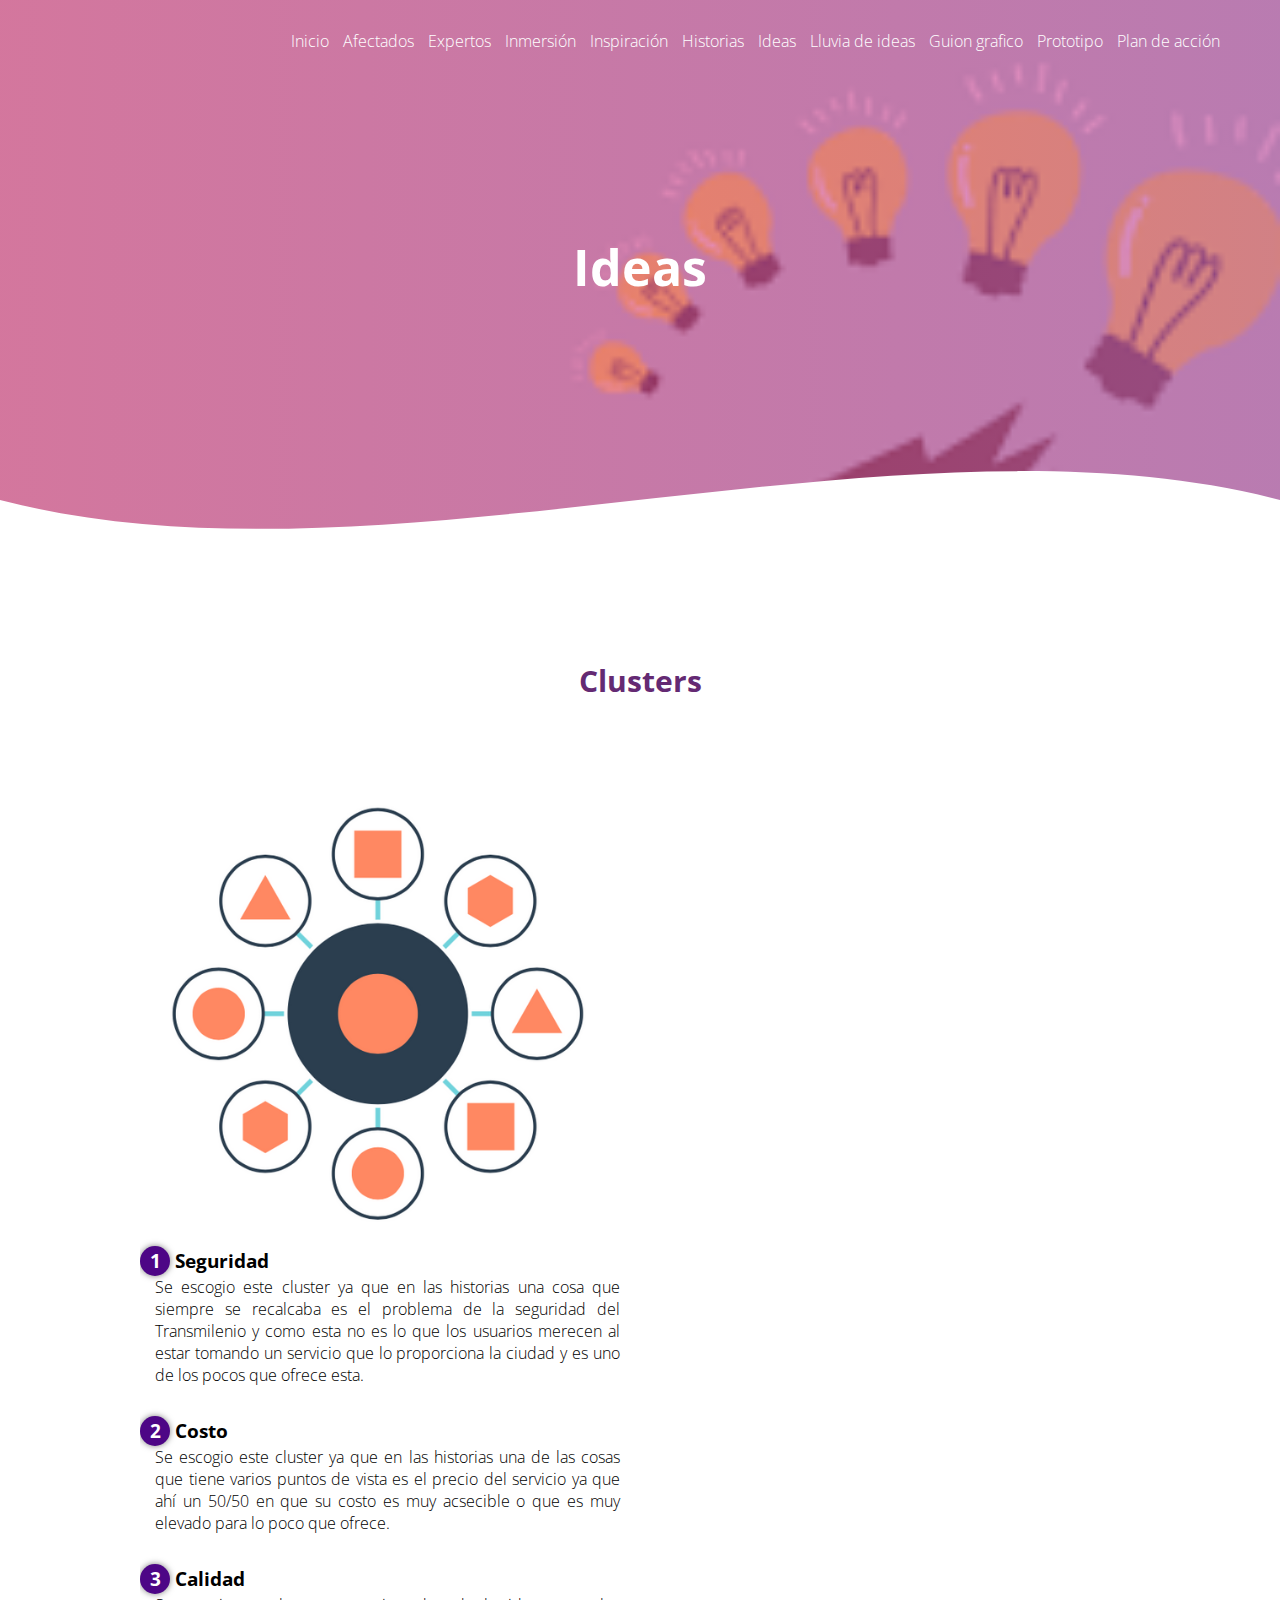
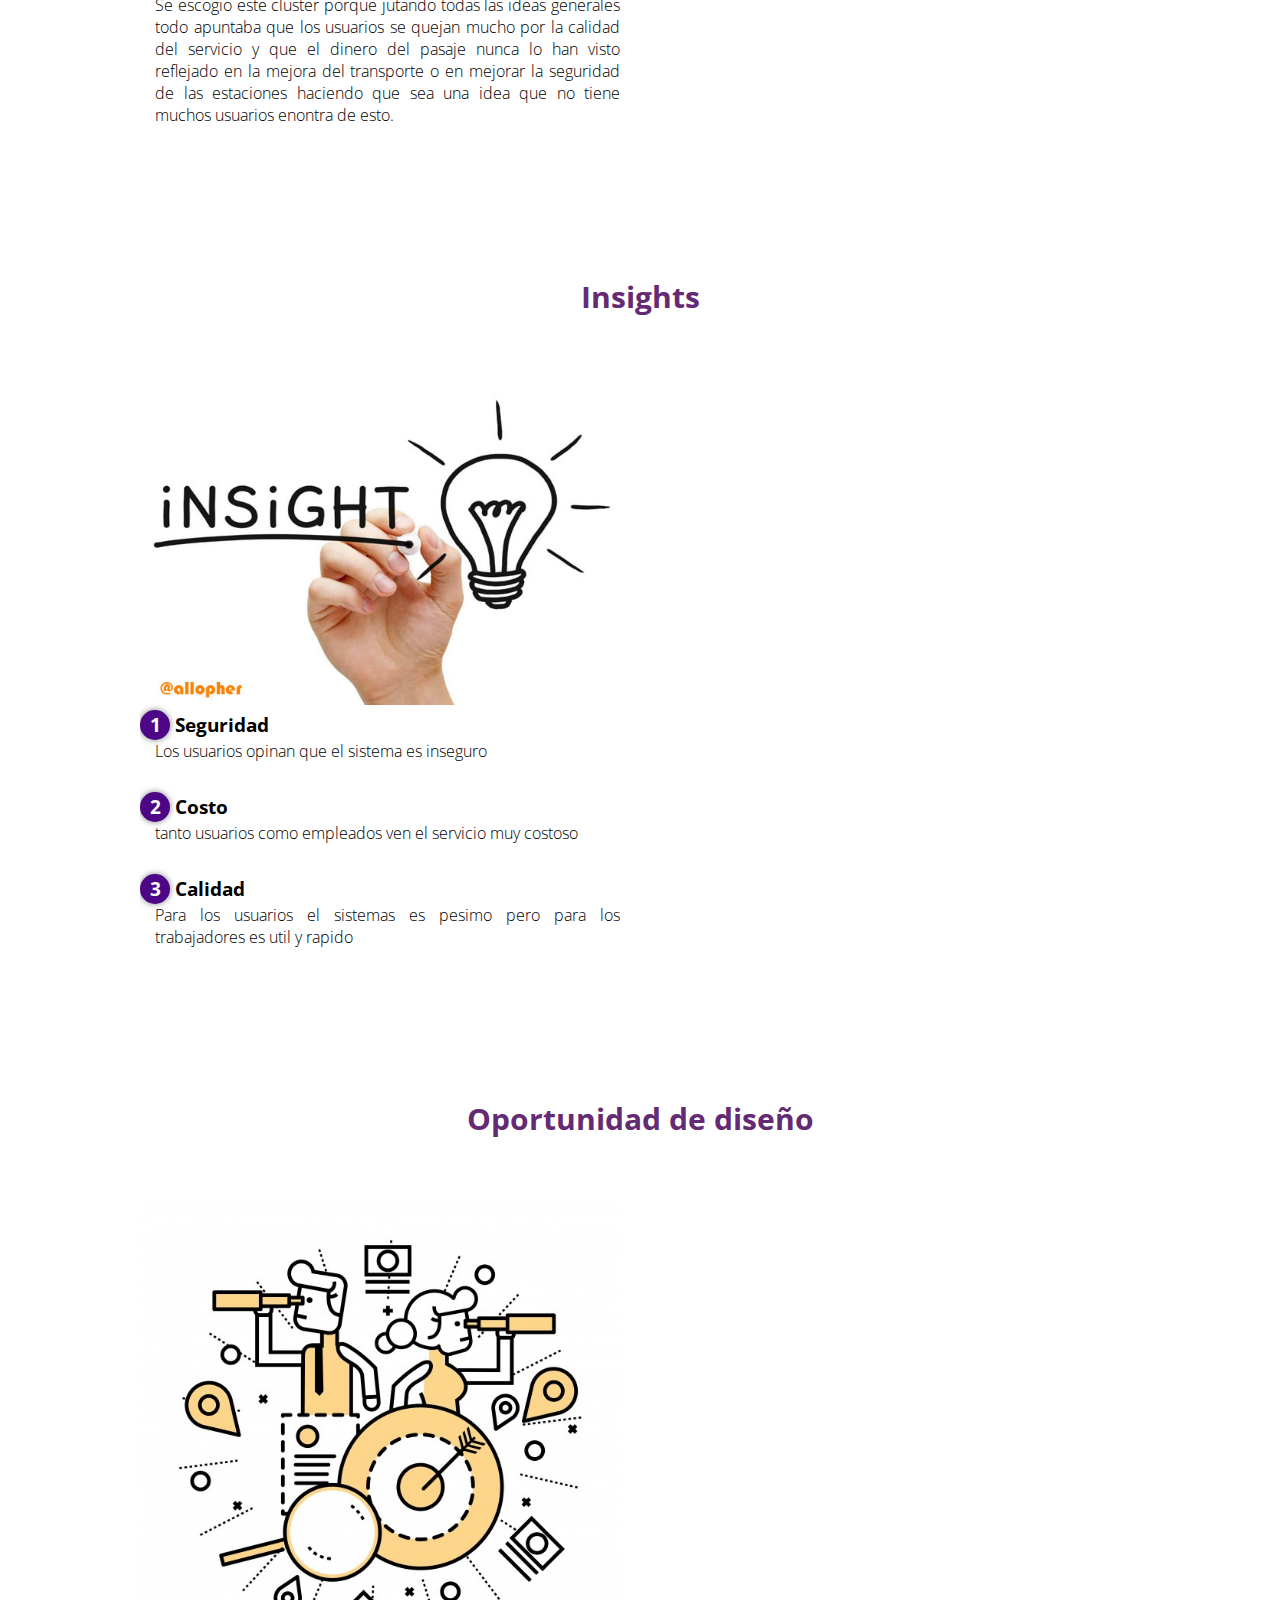
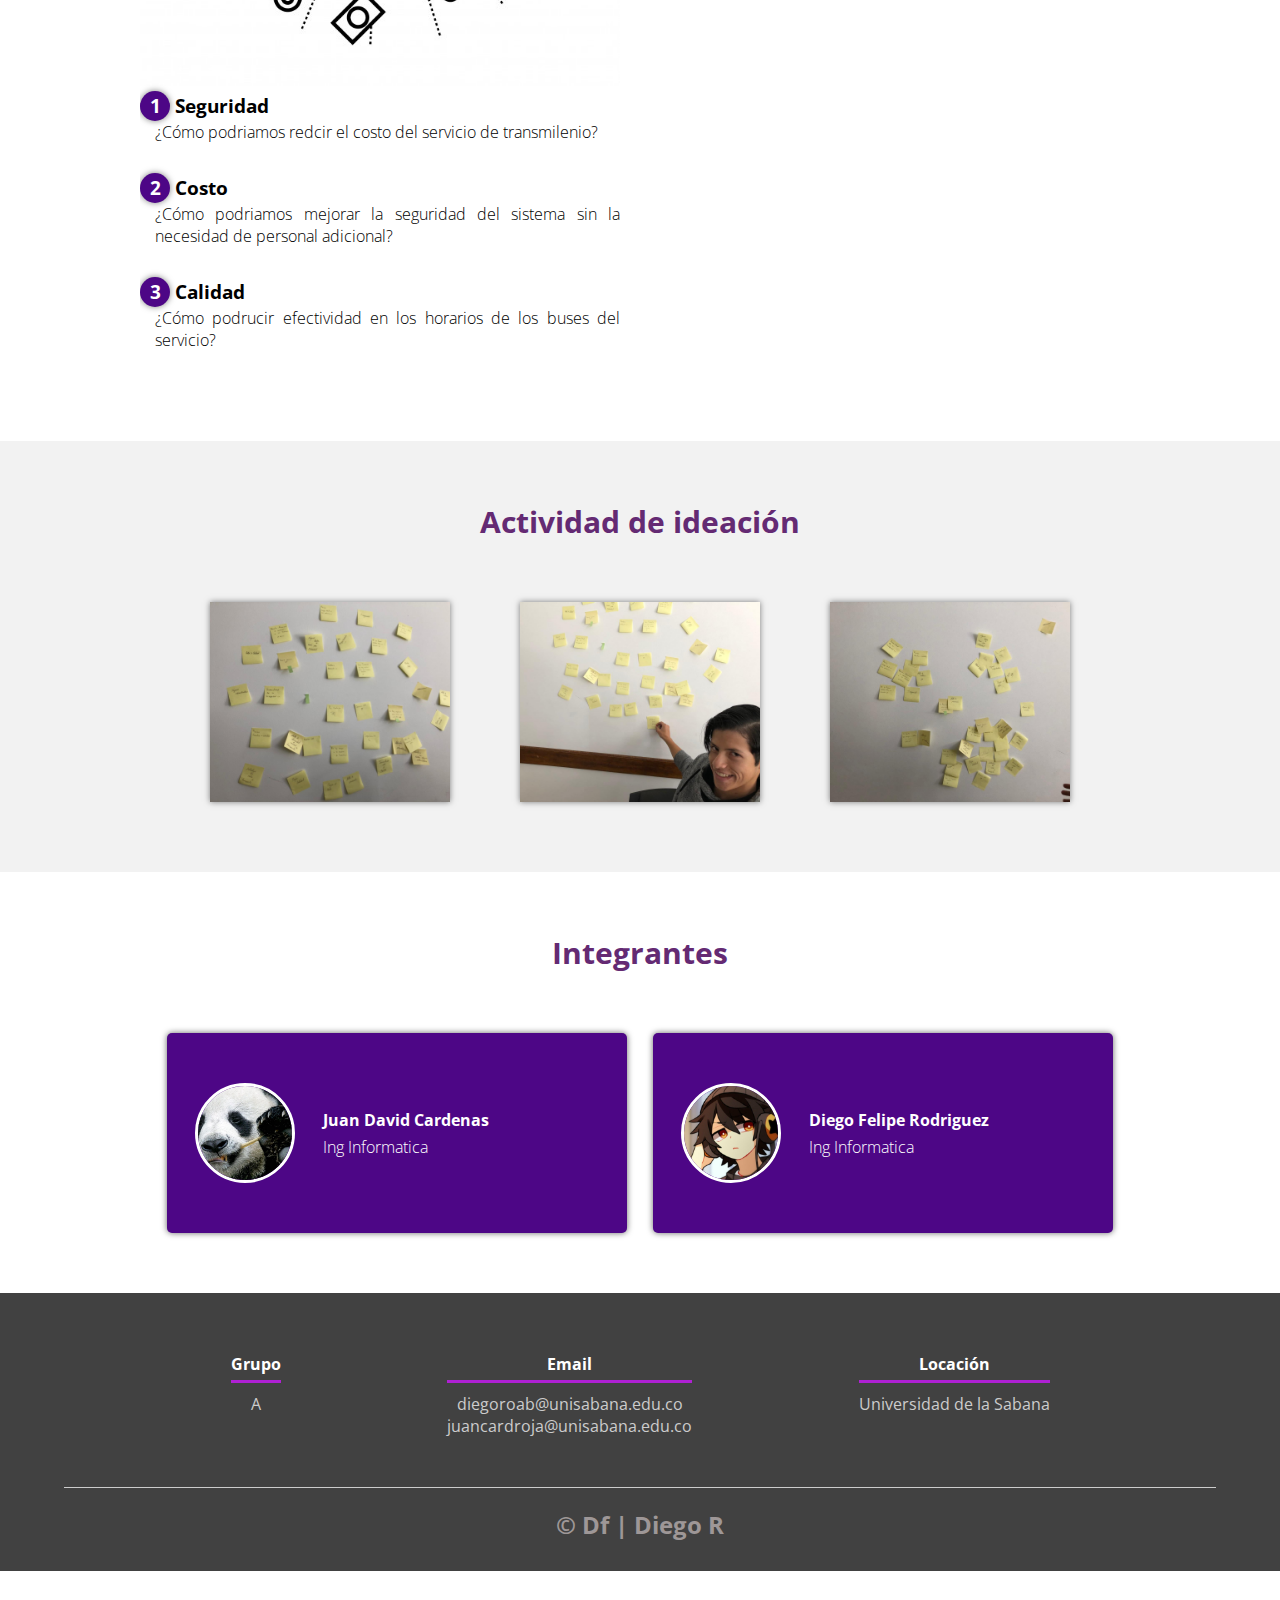
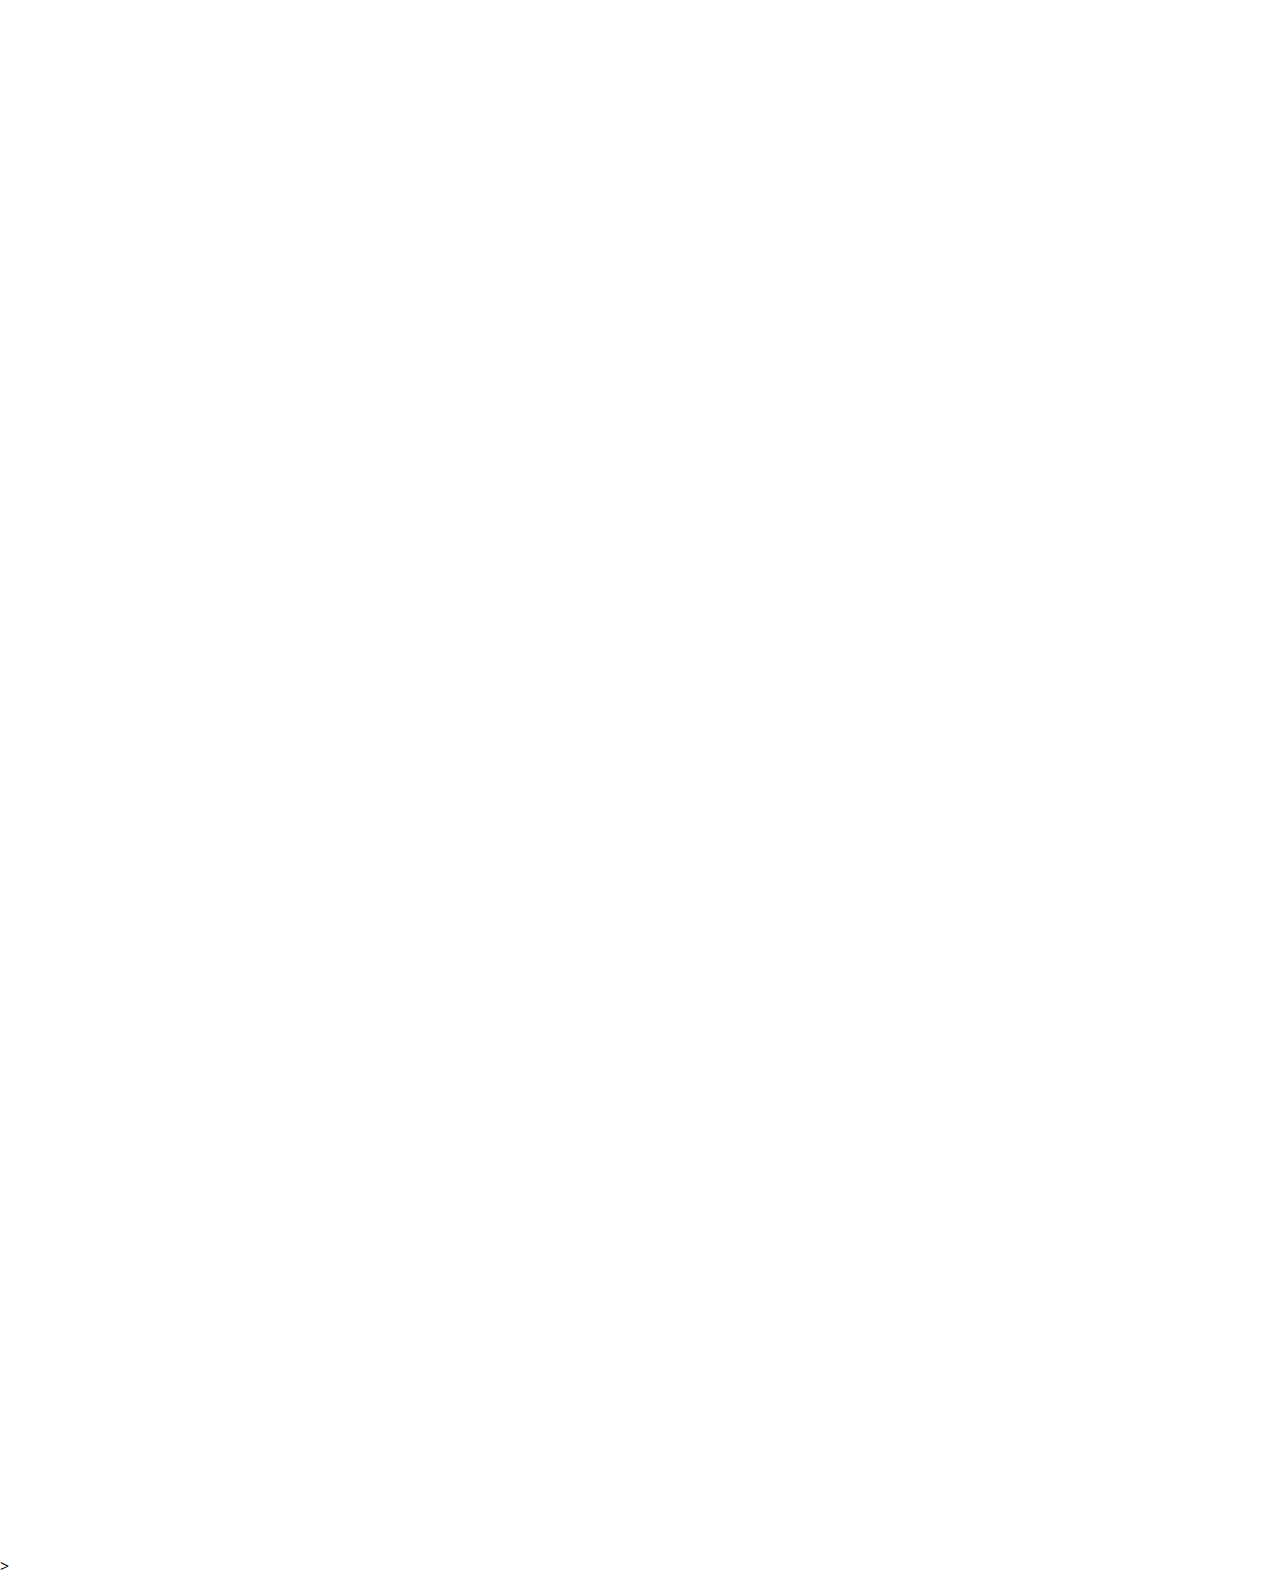
<file: Ideas.html>
<!DOCTYPE html>
<html lang="es">

<head>
    <meta charset="UTF-8">
    <meta name="viewport" content="width=device-width, initial-scale=1.0">
    <meta http-equiv="X-UA-Compatible" content="ie=edge">
    <title>Pagina Web Fundamentos</title>
    <link rel="shortcut icon" href="images/favicon.png" type="image/x-icon">
    <link rel="stylesheet" href="css/estilos.css">
    <link href="https://fonts.googleapis.com/css?family=Open+Sans&display=swap" rel="stylesheet">
</head>

<body>
    <header class="header6">
        <nav>
            <a href="index.html">Inicio</a>
            <a href="Afectados.html">Afectados</a>
            <a href="Expertos.html">Expertos</a>
            <a href="Inmersion.html">Inmersión</a>
            <a href="Inspiración.html">Inspiración</a>
            <a href="Historias.html">Historias</a>
            <a href="Ideas.html">Ideas</a>
            <a href="Lluvia.html">Lluvia de ideas</a>
            <a href="Guion.html">Guion grafico</a>
            <a href="Prototipo.html">Prototipo</a>
            <a href="Plan.html">Plan de acción</a>
        </nav>
        <seccion class="textos-header">
            <h1>Ideas</h1>
        </seccion>
        <div class="wave" style="height: 150px; overflow: hidden;"><svg viewBox="0 0 500 150" preserveAspectRatio="none"
                style="height: 100%; width: 100%;">
                <path d="M0.00,49.98C150.00,150.00 349.20,-50.00 500.00,49.98 L500.00,150.00 L0.00,150.00 Z"
                    style="stroke: none;fill:#fff;"></path>
            </svg></div>
    </header>
    <main>
        <section class="contenedor sobre-nosotros">
            <h2 class="titulo">Clusters</h2>
            <div class="contenedor-sobre-nosotros"></div>
            <img src="images/cluster.png" alt="" class="imagen-about-us">
            <div class="contenido-textos">
                <h3><span>1</span>Seguridad</h3>
                <p>Se escogio este cluster ya que en las historias una cosa que siempre se recalcaba es el problema de la seguridad del Transmilenio
                    y como esta no es lo que los usuarios merecen al estar tomando un servicio que lo proporciona la ciudad y es uno de los pocos que
                    ofrece esta. 
                </p>
                <h3><span>2</span>Costo</h3>
                <p>Se escogio este cluster ya que en las historias una de las cosas que tiene varios puntos de vista es el precio del servicio ya que 
                    ahí un 50/50 en que su costo es muy acsecible o que es muy elevado para lo poco que ofrece.</p>
                <h3><span>3</span>Calidad</h3>
                <p>Se escogio este cluster porque jutando todas las ideas generales todo apuntaba que los usuarios se quejan mucho por la calidad del 
                    servicio y que el dinero del pasaje nunca lo han visto reflejado en la mejora del transporte o en mejorar la seguridad de las estaciones
                    haciendo que sea una idea que no tiene muchos usuarios enontra de esto.</p>
            </div>
        </section>
        <section class="contenedor sobre-nosotros">
            <h2 class="titulo">Insights</h2>
            <div class="contenedor-sobre-nosotros"></div>
            <img src="images/insight.jpg" alt="" class="imagen-about-us">
            <div class="contenido-textos">
                <h3><span>1</span>Seguridad</h3>
                <p>Los usuarios opinan que el sistema es inseguro 
                </p>
                <h3><span>2</span>Costo</h3>
                <p>tanto usuarios como empleados ven el servicio muy costoso
                </p>
                <h3><span>3</span>Calidad</h3>
                <p>Para los usuarios el sistemas es pesimo pero para los trabajadores es util y rapido</p>
            </div>
        </section>
        <section class="contenedor sobre-nosotros">
            <h2 class="titulo">Oportunidad de diseño</h2>
            <div class="contenedor-sobre-nosotros"></div>
            <img src="images/oportunidad.jpg" alt="" class="imagen-about-us">
            <div class="contenido-textos">
                <h3><span>1</span>Seguridad</h3>
                <p>¿Cómo podriamos redcir el costo del servicio de transmilenio?
                </p>
                <h3><span>2</span>Costo</h3>
                <p>¿Cómo podriamos mejorar la seguridad del sistema sin la necesidad de personal adicional?</p>
                <h3><span>3</span>Calidad</h3>
                <p>¿Cómo podrucir efectividad en los horarios de los buses del servicio?</p>
            </div>
        </section>
        <section class="portafolio">
            <div class="contenedor">
                <h2 class="titulo">Actividad de ideación</h2>
                <div class="galeria-port">
                    <div class="imagen-port">
                        <img src="images/1b.jpeg" alt="">
                        <div class="hover-galeria">
                            <img src="images/o.png" alt="">   
                             <a href="#img1">Ver imagen</a>
                        </div>
                    </div>
                    <div class="imagen-port">
                        <img src="images/2b.jpeg" alt="">
                        <div class="hover-galeria">
                            <img src="images/o.png" alt="">
                            <a href="#img2">Ver imagen</a>
                        </div>
                    </div>
                    <div class="imagen-port">
                        <img src="images/3b.jpeg" alt="">
                        <div class="hover-galeria">
                            <img src="images/o.png" alt="">
                            <a href="#img3">Ver imagen</a>
                        </div>
                    </div>
                </div>
            </div>
        </section>
        <section class="clientes contenedor">
            <h2 class="titulo">Integrantes</h2>
            <div class="cards">
                <div class="card">
                    <img src="images/panda.jpg" alt="">
                    <div class="contenido-texto-card">
                        <h4>Juan David Cardenas</h4>
                        <p>Ing Informatica</p>
                    </div>
                </div>
                <div class="card">
                    <img src="images/df.jpg" alt="">
                    <div class="contenido-texto-card">
                        <h4>Diego Felipe Rodriguez</h4>
                        <p>Ing Informatica</p>
                    </div>
                </div>
            </div>
        </section>
    </main>
    <footer>
        <div class="contenedor-footer">
            <div class="content-foo">
                <h4>Grupo</h4>
                <p>A</p>
            </div>
            <div class="content-foo">
                <h4>Email</h4>
                <p>diegoroab@unisabana.edu.co</p>
                <p>juancardroja@unisabana.edu.co</p>
            </div>
            <div class="content-foo">
                <h4>Locación</h4>
                <p>Universidad de la Sabana</p>
            </div>
        </div>
        <h2 class="titulo-final">&copy; Df | Diego R</h2>
    </footer>
</body>

</html>

<div class="modal" id="img1">
    <h3>Imagen 1</h3>
<div class="imagen">
    <a href="#img3">&#60;</a>
    <a href="#img2"><img src="images/1b.jpeg"> </a>
    <a href="#img2">></a>
</div>
<a class="cerrar" href="">X</a>
</div>
<div class="modal" id="img2">
    <h3>Imagen 1</h3>
<div class="imagen">
    <a href="#img1">&#60;</a>
    <a href="#img3"><img src="images/2b.jpeg"> </a>
    <a href="#img3">></a>
</div>
<a class="cerrar" href="">X</a>
</div>
<div class="modal" id="img3">
    <h3>Imagen 1</h3>
<div class="imagen">
    <a href="#img2">&#60;</a>
    <a href="#img1"><img src="images/3b.jpeg"> </a>
    <a href="#img1">></a>
</div>
<a class="cerrar" href="">X</a>
</div>>
</file>
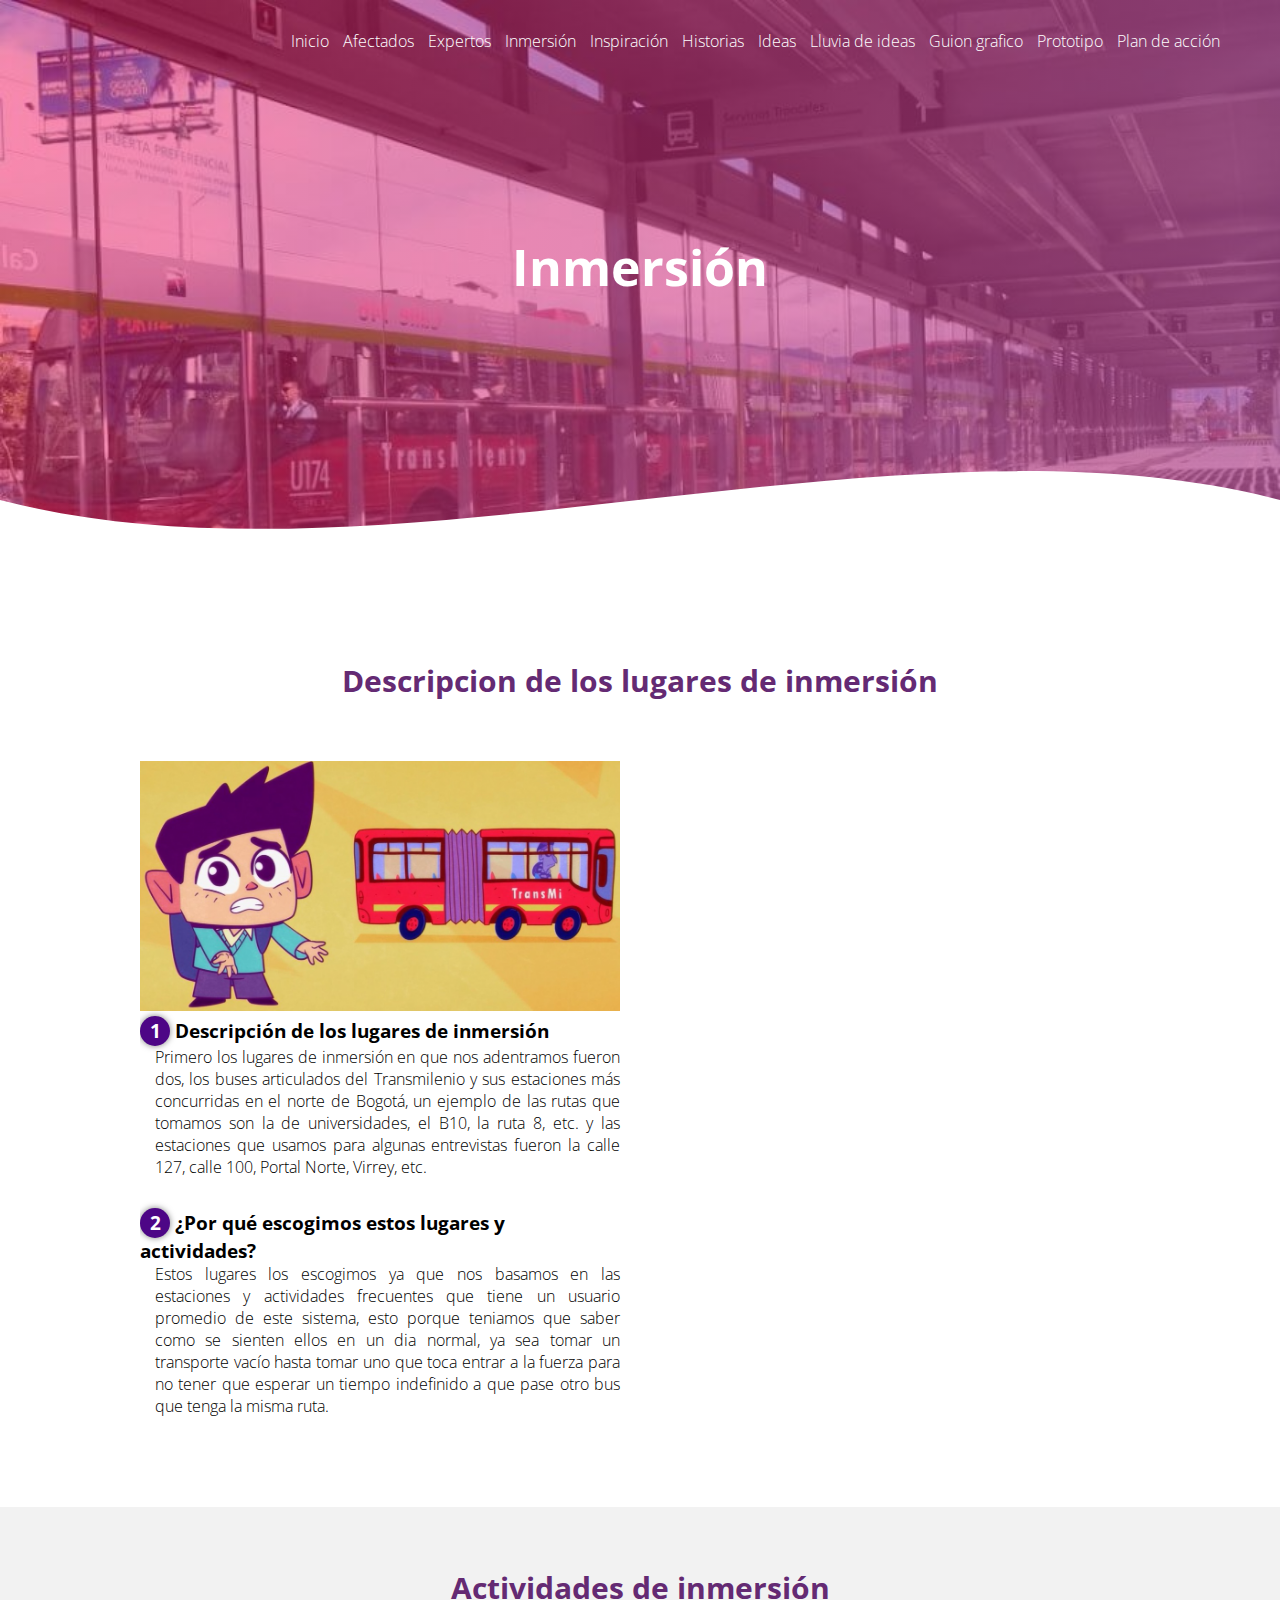
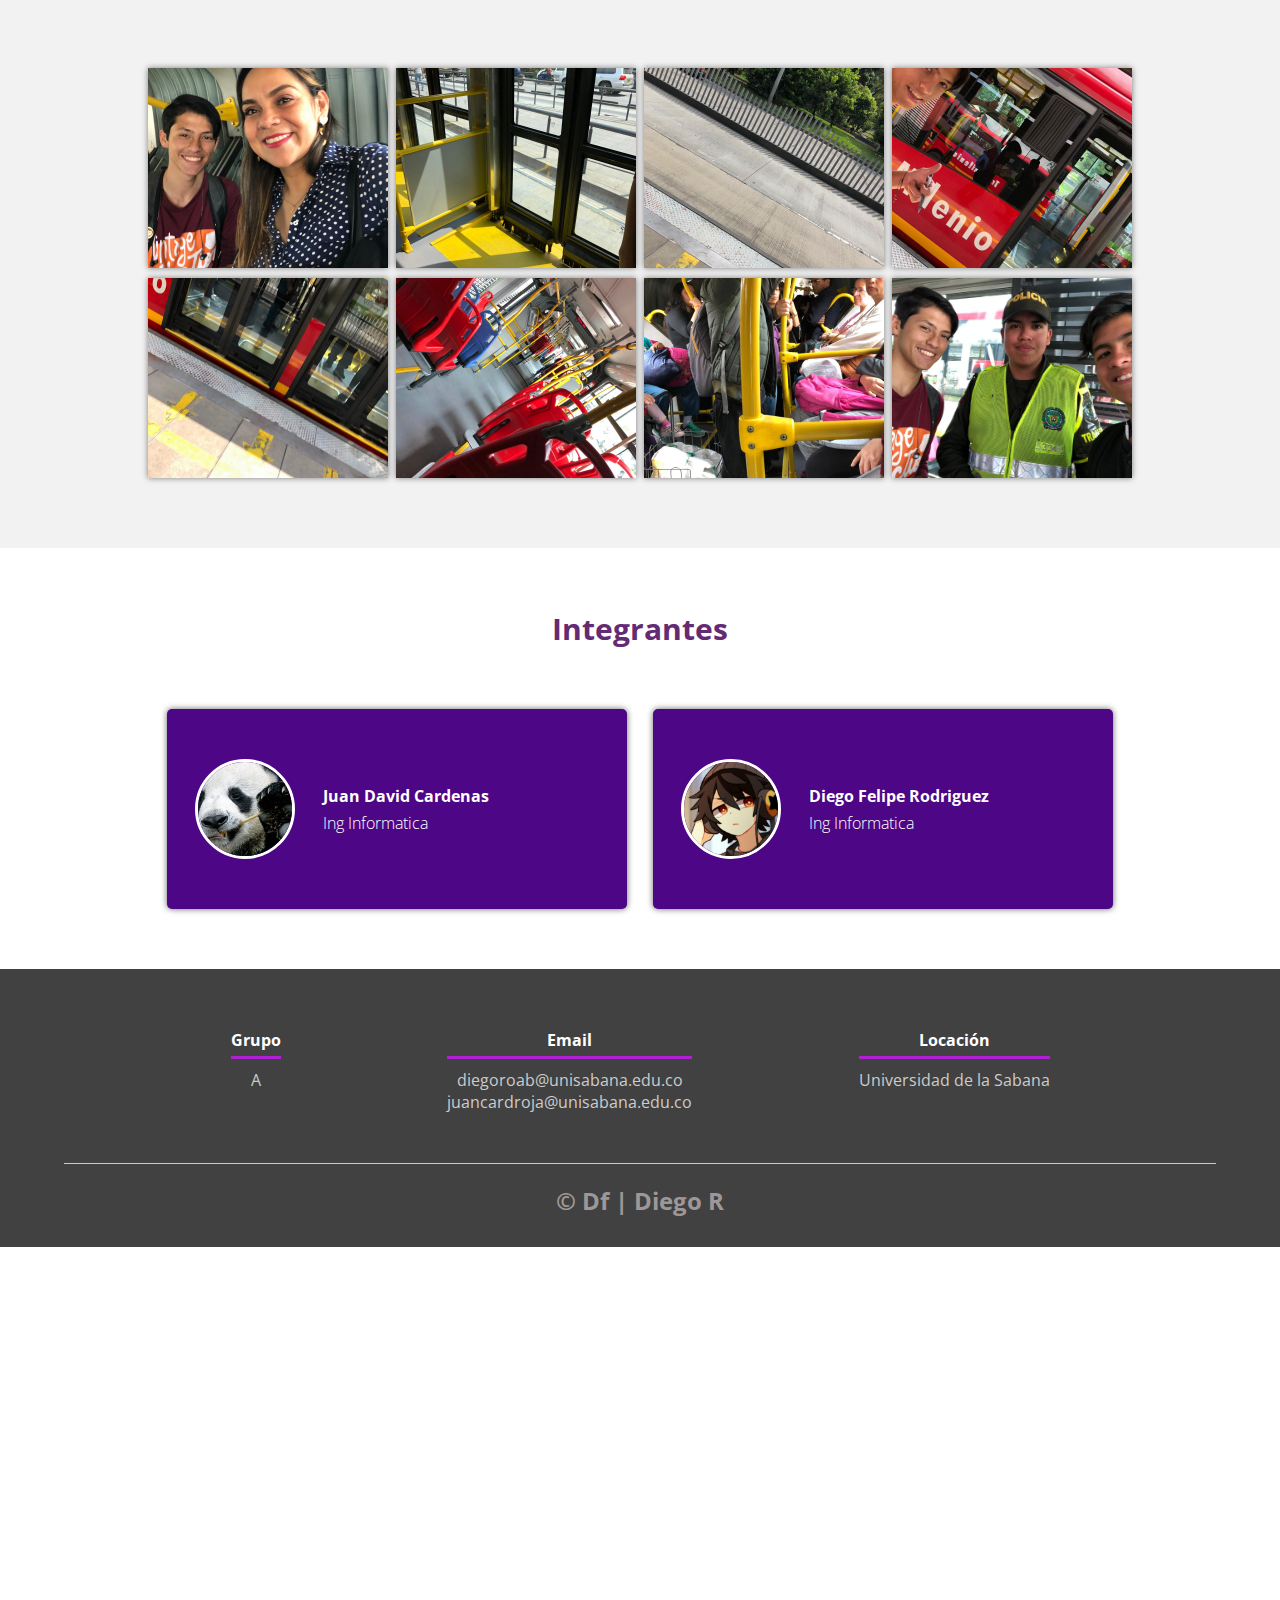
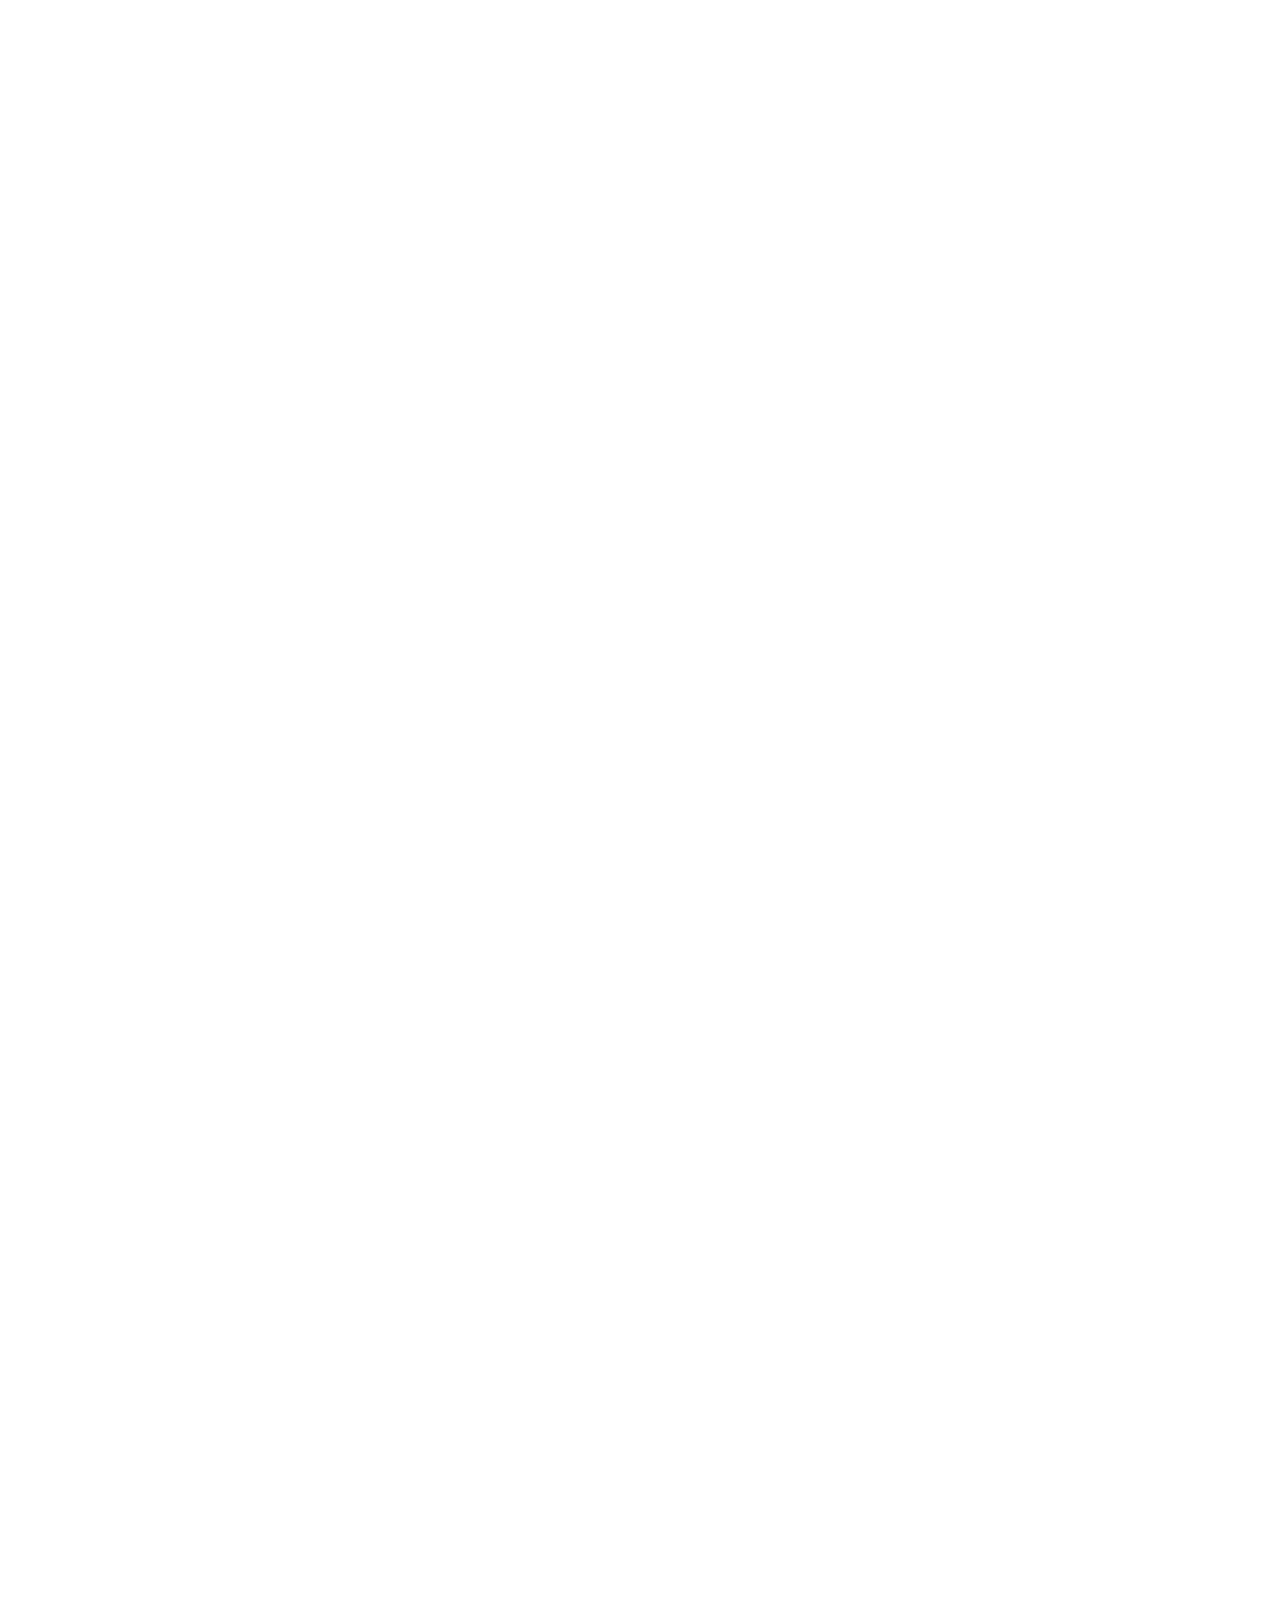
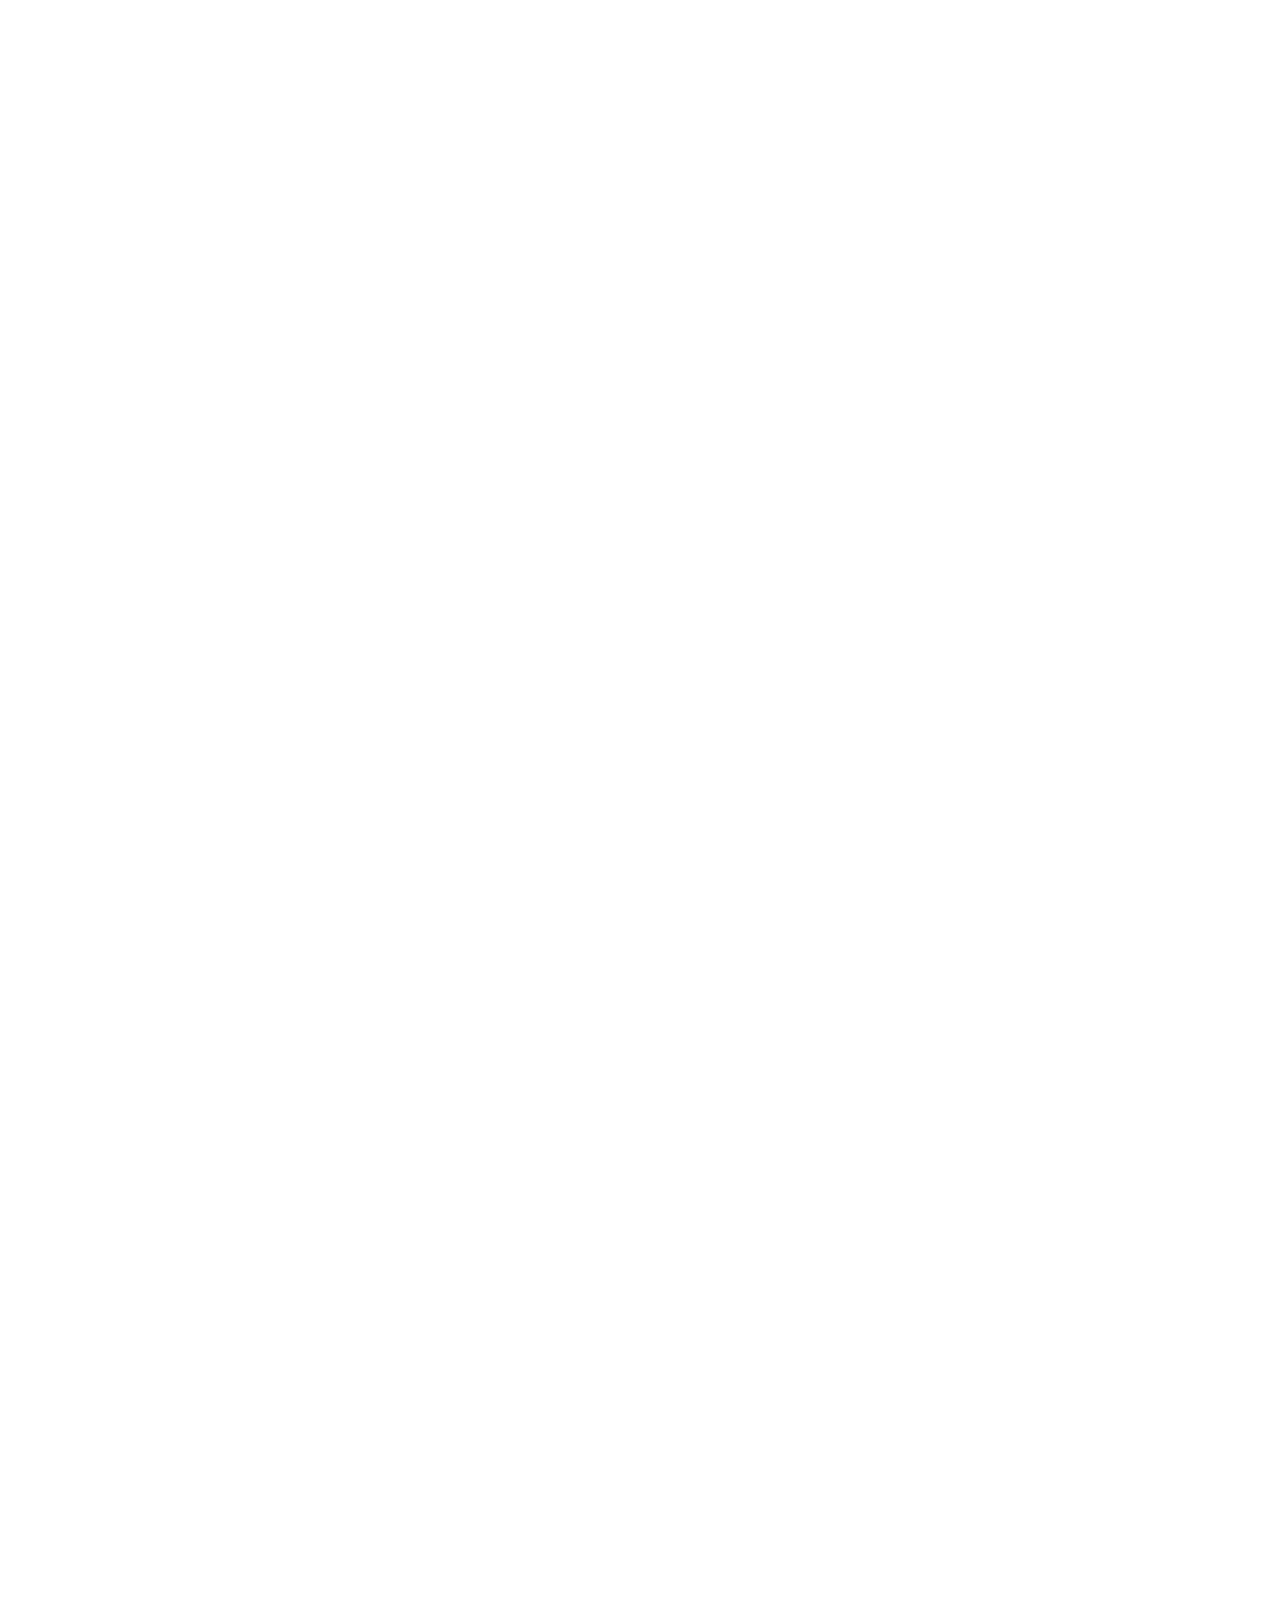
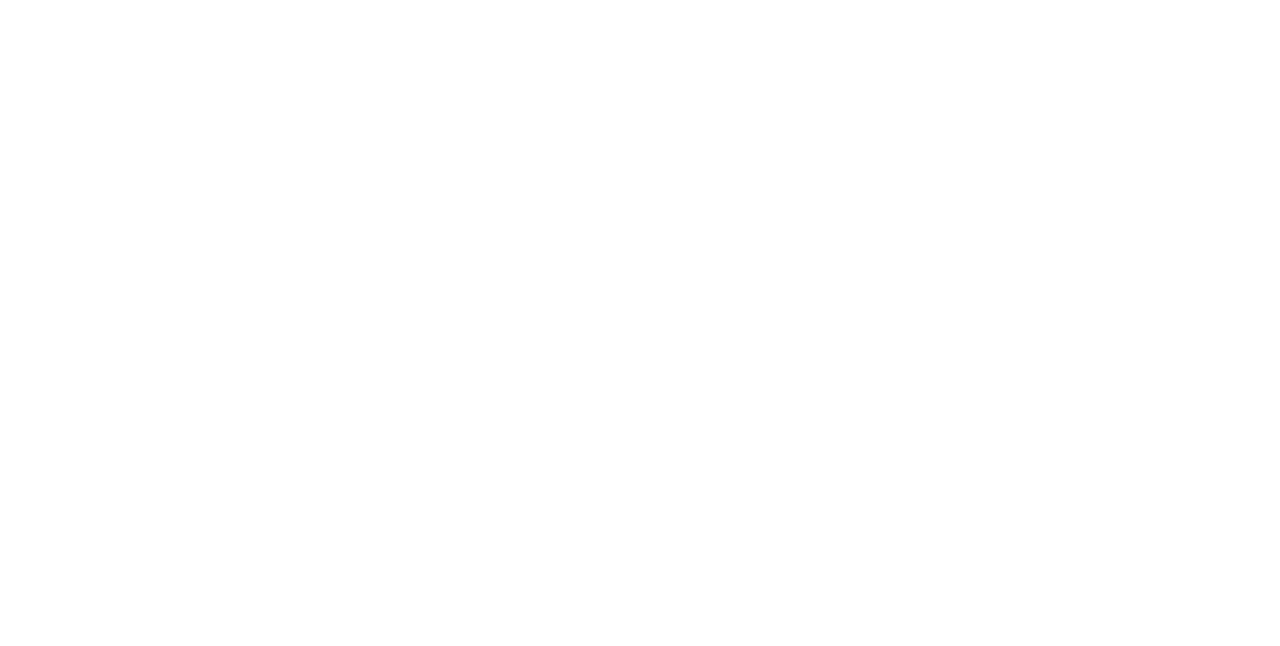
<file: Inmersion.html>
<!DOCTYPE html>
<html lang="es">

<head>
    <meta charset="UTF-8">
    <meta name="viewport" content="width=device-width, initial-scale=1.0">
    <meta http-equiv="X-UA-Compatible" content="ie=edge">
    <title>Pagina Web Fundamentos</title>
    <link rel="shortcut icon" href="images/favicon.png" type="image/x-icon">
    <link rel="stylesheet" href="css/estilos.css">
    <link href="https://fonts.googleapis.com/css?family=Open+Sans&display=swap" rel="stylesheet">
</head>

<body>
    <header class="header3">
        <nav>
            <a href="index.html">Inicio</a>
            <a href="Afectados.html">Afectados</a>
            <a href="Expertos.html">Expertos</a>
            <a href="Inmersion.html">Inmersión</a>
            <a href="Inspiración.html">Inspiración</a>
            <a href="Historias.html">Historias</a>
            <a href="Ideas.html">Ideas</a>
            <a href="Lluvia.html">Lluvia de ideas</a>
            <a href="Guion.html">Guion grafico</a>
            <a href="Prototipo.html">Prototipo</a>
            <a href="Plan.html">Plan de acción</a>
        </nav>
        <seccion class="textos-header">
            <h1>Inmersión</h1>
        </seccion>
        <div class="wave" style="height: 150px; overflow: hidden;"><svg viewBox="0 0 500 150" preserveAspectRatio="none"
                style="height: 100%; width: 100%;">
                <path d="M0.00,49.98C150.00,150.00 349.20,-50.00 500.00,49.98 L500.00,150.00 L0.00,150.00 Z"
                    style="stroke: none;fill:#fff;"></path>
            </svg></div>
    </header>
    <main>
        <section class="contenedor sobre-nosotros">
            <h2 class="titulo">Descripcion de los lugares de inmersión</h2>
            <div class="contenedor-sobre-nosotros"></div>
            <img src="images/inmersion.jpg" alt="" class="imagen-about-us">
            <div class="contenido-textos">
                <h3><span>1</span>Descripción de los lugares de inmersión</h3>
                <p>Primero los lugares de inmersión en que nos adentramos fueron dos, los buses articulados del Transmilenio y sus estaciones 
                    más concurridas en el norte de Bogotá, un ejemplo de las rutas que tomamos son la de universidades, el B10, la ruta 8, etc.
                    y las estaciones que usamos para algunas entrevistas fueron la calle 127, calle 100, Portal Norte, Virrey, etc.
                </p>
                <h3><span>2</span>¿Por qué escogimos estos lugares y actividades?</h3>
                <p>Estos lugares los escogimos ya que nos basamos en las estaciones y actividades frecuentes que tiene un usuario promedio de
                    este sistema, esto porque teniamos que saber como se sienten ellos en un dia normal, ya sea tomar un transporte vacío hasta tomar uno que 
                    toca entrar a la fuerza para no tener que esperar un tiempo indefinido a que pase otro bus que tenga la misma ruta.
                </p>
            </div>
        </section>
        <section class="portafolio">
            <div class="contenedor">
                <h2 class="titulo">Actividades de inmersión</h2>
                <div class="galeria-port">
                    <div class="imagen-port">
                        <img src="images/1.jpg" alt="">
                        <div class="hover-galeria">
                            <img src="images/o.png" alt="">   
                             <a href="#img1">Ver imagen</a>
                        </div>
                    </div>
                    <div class="imagen-port">
                        <img src="images/2.jpg" alt="">
                        <div class="hover-galeria">
                            <img src="images/o.png" alt="">
                            <a href="#img2">Ver imagen</a>
                        </div>
                    </div>
                    <div class="imagen-port">
                        <img src="images/3.jpg" alt="">
                        <div class="hover-galeria">
                            <img src="images/o.png" alt="">
                            <a href="#img3">Ver imagen</a>
                        </div>
                    </div>
                    <div class="imagen-port">
                        <img src="images/4.jpg" alt="">
                        <div class="hover-galeria">
                            <img src="images/o.png" alt="">
                            <a  href="#img4">Ver imagen</a>
                        </div>
                    </div>
                    <div class="imagen-port">
                        <img src="images/5.jpg" alt="">
                        <div class="hover-galeria">
                            <img src="images/o.png" alt="">
                            <a href="#img5">Ver imagen</a>
                        </div>
                    </div>
                    <div class="imagen-port">
                        <img src="images/6.jpg" alt="">
                        <div class="hover-galeria">
                            <img src="images/o.png" alt="">
                            <a href="#img6">Ver imagen</a>
                        </div>
                    </div>
                    <div class="imagen-port">
                        <img src="images/7.jpg" alt="">
                        <div class="hover-galeria">
                            <img src="images/o.png" alt="">
                            <a href="#img7">Ver imagen</a>
                        </div>
                    </div>
                    <div class="imagen-port">
                        <img src="images/9.jpg" alt="">
                        <div class="hover-galeria">
                            <img src="images/o.png" alt="">
                            <a href="#img8">Ver imagen</a>
                        </div>
                    </div>
                </div>
            </div>
        </section>
        <section class="clientes contenedor">
            <h2 class="titulo">Integrantes</h2>
            <div class="cards">
                <div class="card">
                    <img src="images/panda.jpg" alt="">
                    <div class="contenido-texto-card">
                        <h4>Juan David Cardenas</h4>
                        <p>Ing Informatica</p>
                    </div>
                </div>
                <div class="card">
                    <img src="images/df.jpg" alt="">
                    <div class="contenido-texto-card">
                        <h4>Diego Felipe Rodriguez</h4>
                        <p>Ing Informatica</p>
                    </div>
                </div>
            </div>
        </section>
    </main>
    <footer>
        <div class="contenedor-footer">
            <div class="content-foo">
                <h4>Grupo</h4>
                <p>A</p>
            </div>
            <div class="content-foo">
                <h4>Email</h4>
                <p>diegoroab@unisabana.edu.co</p>
                <p>juancardroja@unisabana.edu.co</p>
            </div>
            <div class="content-foo">
                <h4>Locación</h4>
                <p>Universidad de la Sabana</p>
            </div>
        </div>
        <h2 class="titulo-final">&copy; Df | Diego R</h2>
    </footer>
</body>

</html>

<div class="modal" id="img1">
    <h3>Imagen 1</h3>
<div class="imagen">
    <a href="#img8">&#60;</a>
    <a href="#img2"><img src="images/1.jpg"> </a>
    <a href="#img2">></a>
</div>
<a class="cerrar" href="">X</a>
</div>
<div class="modal" id="img2">
    <h3>Imagen 1</h3>
<div class="imagen">
    <a href="#img1">&#60;</a>
    <a href="#img3"><img src="images/2.jpg"> </a>
    <a href="#img3">></a>
</div>
<a class="cerrar" href="">X</a>
</div>
<div class="modal" id="img3">
    <h3>Imagen 1</h3>
<div class="imagen">
    <a href="#img2">&#60;</a>
    <a href="#img4"><img src="images/3.jpg"> </a>
    <a href="#img4">></a>
</div>
<a class="cerrar" href="">X</a>
</div>
<div class="modal" id="img4">
    <h3>Imagen 1</h3>
<div class="imagen">
    <a href="#img3">&#60;</a>
    <a href="#img5"><img src="images/4.jpg"> </a>
    <a href="#img5">></a>
</div>
<a class="cerrar" href="">X</a>
</div>
<div class="modal" id="img5">
    <h3>Imagen 1</h3>
<div class="imagen">
    <a href="#img4">&#60;</a>
    <a href="#img6"><img src="images/5.jpg"> </a>
    <a href="#img6">></a>
</div>
<a class="cerrar" href="">X</a>
</div>
<div class="modal" id="img6">
    <h3>Imagen 1</h3>
<div class="imagen">
    <a href="#img5">&#60;</a>
    <a href="#img7"><img src="images/6.jpg"> </a>
    <a href="#img7">></a>
</div>
<a class="cerrar" href="">X</a>
</div>
<div class="modal" id="img7">
    <h3>Imagen 1</h3>
<div class="imagen">
    <a href="#img4">&#60;</a>
    <a href="#img8"><img src="images/7.jpg"> </a>
    <a href="#img8">></a>
</div>
<a class="cerrar" href="">X</a>
</div>
<div class="modal" id="img8">
    <h3>Imagen 1</h3>
<div class="imagen">
    <a href="#img7">&#60;</a>
    <a href="#img1"><img src="images/9.jpg"> </a>
    <a href="#img1">></a>
</div>
<a class="cerrar" href="">X</a>
</div>
</file>
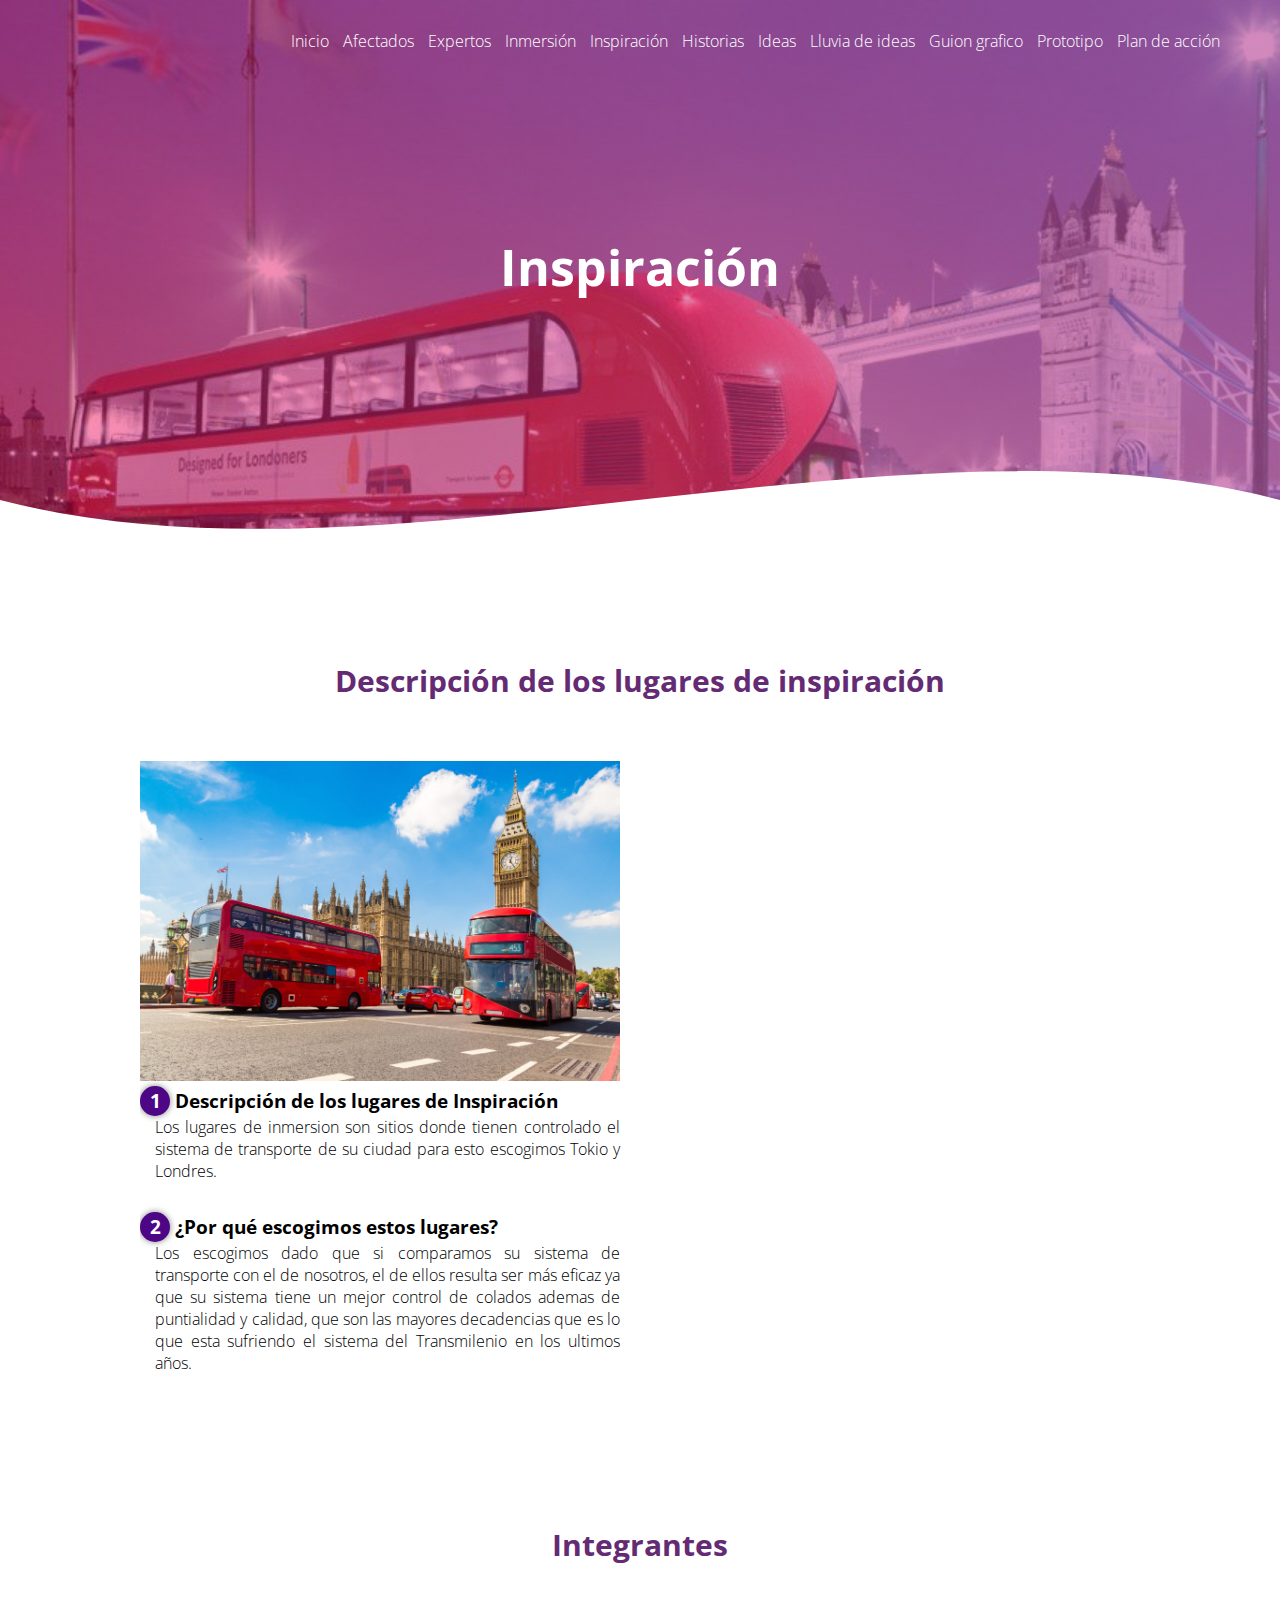
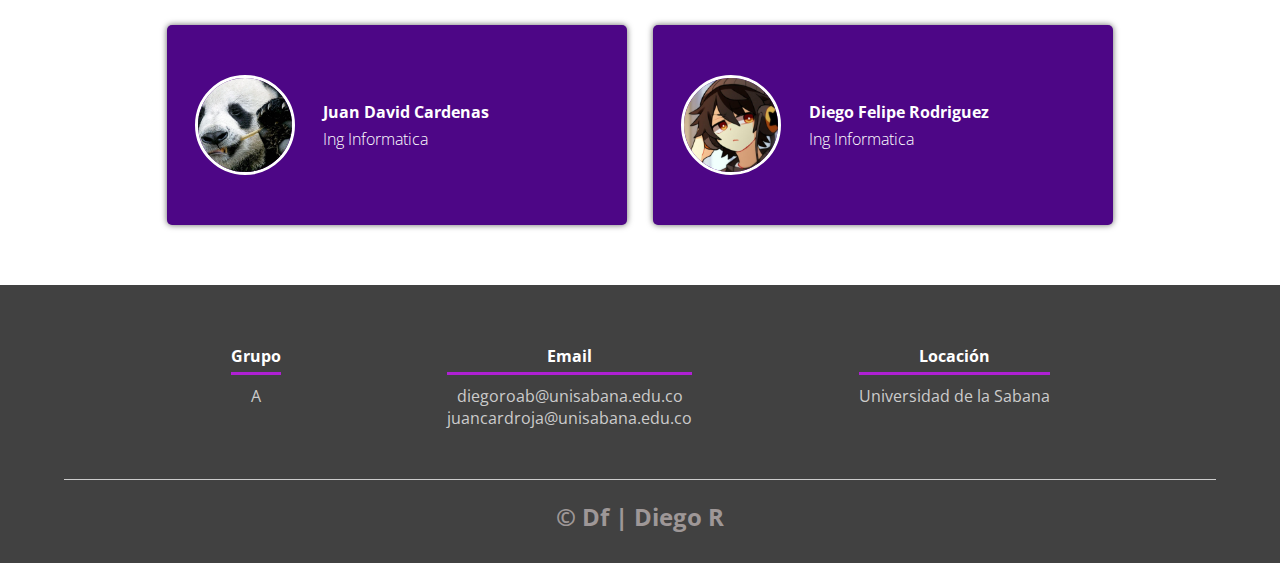
<file: Inspiración.html>
<!DOCTYPE html>
<html lang="es">

<head>
    <meta charset="UTF-8">
    <meta name="viewport" content="width=device-width, initial-scale=1.0">
    <meta http-equiv="X-UA-Compatible" content="ie=edge">
    <title>Pagina Web Fundamentos</title>
    <link rel="shortcut icon" href="images/favicon.png" type="image/x-icon">
    <link rel="stylesheet" href="css/estilos.css">
    <link href="https://fonts.googleapis.com/css?family=Open+Sans&display=swap" rel="stylesheet">
</head>

<body>
    <header class="header4">
        <nav>
            <a href="index.html">Inicio</a>
            <a href="Afectados.html">Afectados</a>
            <a href="Expertos.html">Expertos</a>
            <a href="Inmersion.html">Inmersión</a>
            <a href="Inspiración.html">Inspiración</a>
            <a href="Historias.html">Historias</a>
            <a href="Ideas.html">Ideas</a>
            <a href="Lluvia.html">Lluvia de ideas</a>
            <a href="Guion.html">Guion grafico</a>
            <a href="Prototipo.html">Prototipo</a>
            <a href="Plan.html">Plan de acción</a>
        </nav>
        <seccion class="textos-header">
            <h1>Inspiración</h1>
        </seccion>
        <div class="wave" style="height: 150px; overflow: hidden;"><svg viewBox="0 0 500 150" preserveAspectRatio="none"
                style="height: 100%; width: 100%;">
                <path d="M0.00,49.98C150.00,150.00 349.20,-50.00 500.00,49.98 L500.00,150.00 L0.00,150.00 Z"
                    style="stroke: none;fill:#fff;"></path>
            </svg></div>
    </header>
    <main>
        <section class="contenedor sobre-nosotros">
            <h2 class="titulo">Descripción de los lugares de inspiración</h2>
            <div class="contenedor-sobre-nosotros"></div>
            <img src="images/inspiracion.jpg" alt="" class="imagen-about-us">
            <div class="contenido-textos">
                <h3><span>1</span>Descripción de los lugares de Inspiración</h3>
                <p>Los lugares de inmersion son sitios donde tienen controlado el sistema de transporte de su ciudad 
                    para esto escogimos Tokio y Londres.
                </p>
                <h3><span>2</span>¿Por qué escogimos estos lugares?</h3>
                <p>Los escogimos dado que si comparamos su sistema de transporte con el de nosotros, el de ellos resulta ser más eficaz
                    ya que su sistema tiene un mejor control de colados ademas de puntialidad y calidad, que son las mayores decadencias que
                    es lo que esta sufriendo el sistema del Transmilenio en los ultimos años.</p>
            </div>
        </section>
        <section class="clientes contenedor">
            <h2 class="titulo">Integrantes</h2>
            <div class="cards">
                <div class="card">
                    <img src="images/panda.jpg" alt="">
                    <div class="contenido-texto-card">
                        <h4>Juan David Cardenas</h4>
                        <p>Ing Informatica</p>
                    </div>
                </div>
                <div class="card">
                    <img src="images/df.jpg" alt="">
                    <div class="contenido-texto-card">
                        <h4>Diego Felipe Rodriguez</h4>
                        <p>Ing Informatica</p>
                    </div>
                </div>
            </div>
        </section>
    </main>
    <footer>
        <div class="contenedor-footer">
            <div class="content-foo">
                <h4>Grupo</h4>
                <p>A</p>
            </div>
            <div class="content-foo">
                <h4>Email</h4>
                <p>diegoroab@unisabana.edu.co</p>
                <p>juancardroja@unisabana.edu.co</p>
            </div>
            <div class="content-foo">
                <h4>Locación</h4>
                <p>Universidad de la Sabana</p>
            </div>
        </div>
        <h2 class="titulo-final">&copy; Df | Diego R</h2>
    </footer>
</body>

</html>
</file>
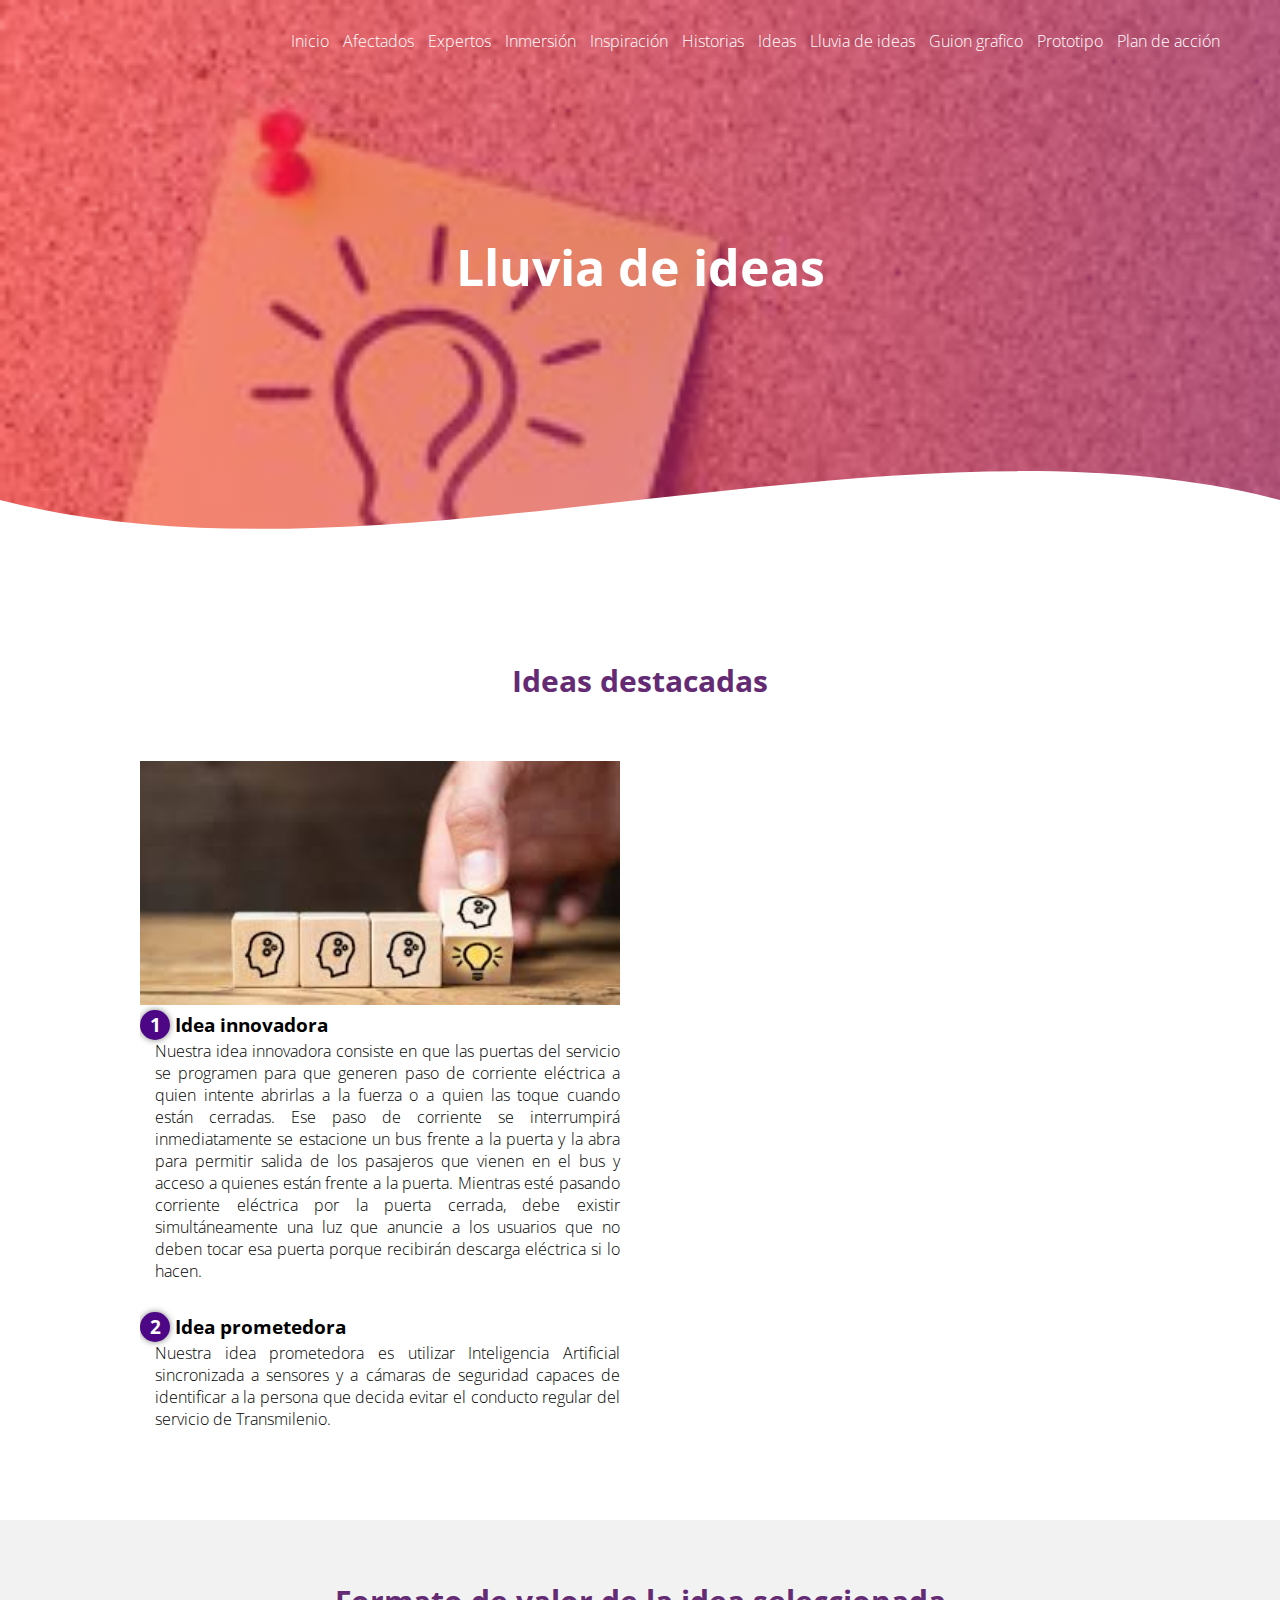
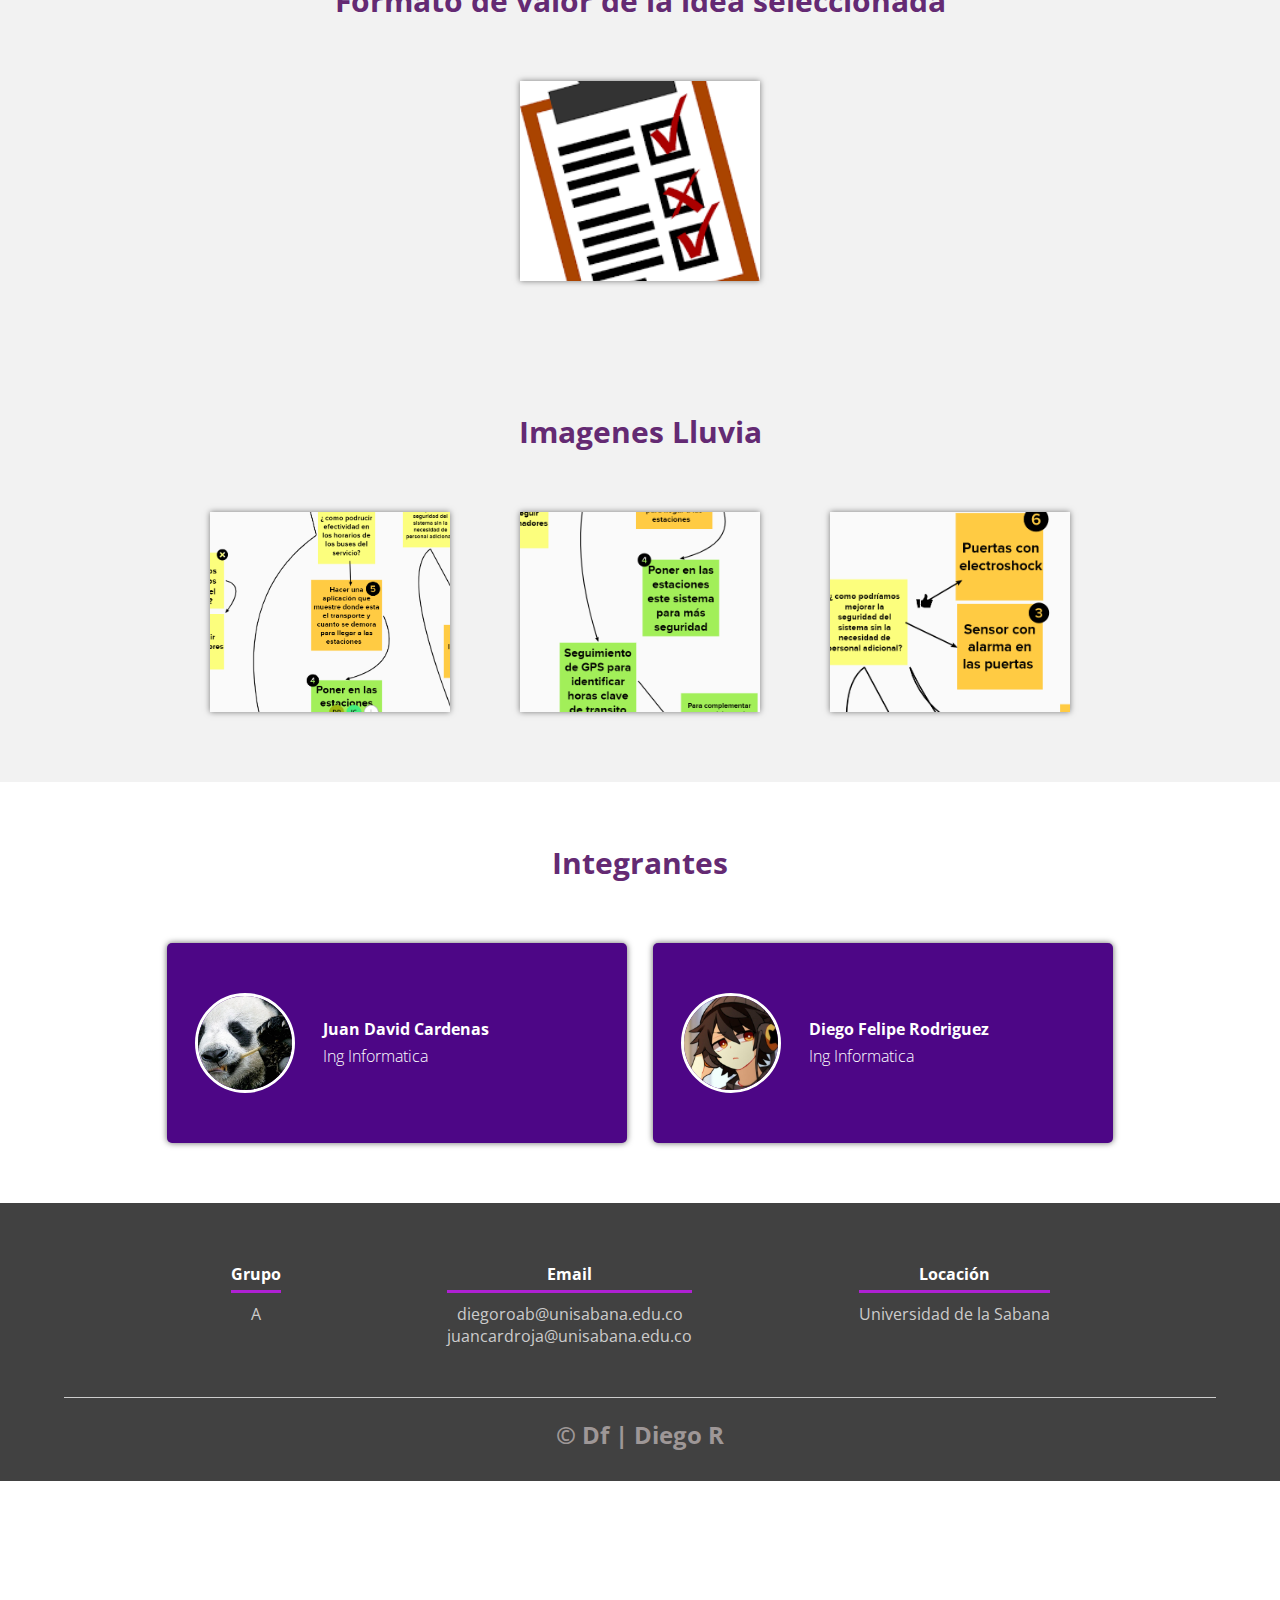
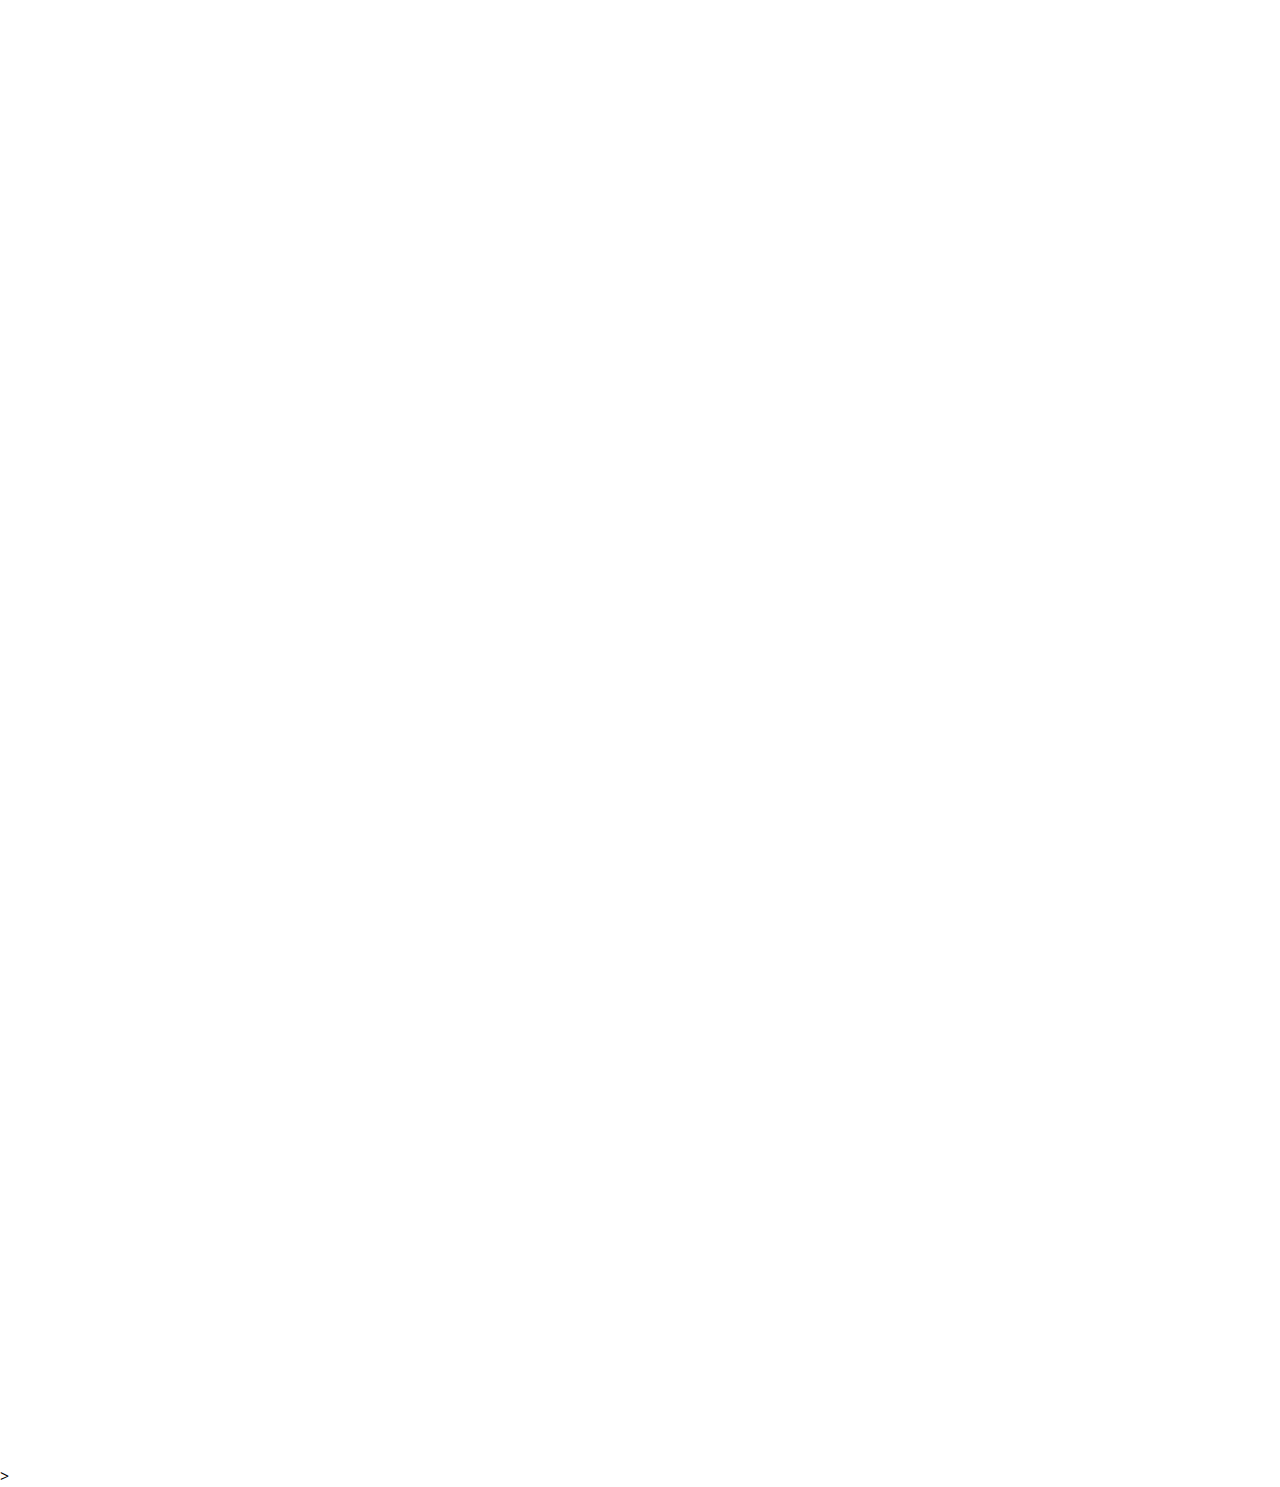
<file: Lluvia.html>
<!DOCTYPE html>
<html lang="es">

<head>
    <meta charset="UTF-8">
    <meta name="viewport" content="width=device-width, initial-scale=1.0">
    <meta http-equiv="X-UA-Compatible" content="ie=edge">
    <title>Pagina Web Fundamentos</title>
    <link rel="shortcut icon" href="images/favicon.png" type="image/x-icon">
    <link rel="stylesheet" href="css/estilos.css">
    <link href="https://fonts.googleapis.com/css?family=Open+Sans&display=swap" rel="stylesheet">
</head>

<body>
    <header class="header7">
        <nav>
            <a href="index.html">Inicio</a>
            <a href="Afectados.html">Afectados</a>
            <a href="Expertos.html">Expertos</a>
            <a href="Inmersion.html">Inmersión</a>
            <a href="Inspiración.html">Inspiración</a>
            <a href="Historias.html">Historias</a>
            <a href="Ideas.html">Ideas</a>
            <a href="Lluvia.html">Lluvia de ideas</a>
            <a href="Guion.html">Guion grafico</a>
            <a href="Prototipo.html">Prototipo</a>
            <a href="Plan.html">Plan de acción</a>
        </nav>
        <seccion class="textos-header">
            <h1>Lluvia de ideas</h1>
        </seccion>
        <div class="wave" style="height: 150px; overflow: hidden;"><svg viewBox="0 0 500 150" preserveAspectRatio="none"
                style="height: 100%; width: 100%;">
                <path d="M0.00,49.98C150.00,150.00 349.20,-50.00 500.00,49.98 L500.00,150.00 L0.00,150.00 Z"
                    style="stroke: none;fill:#fff;"></path>
            </svg></div>
    </header>
    <main>
        <section class="contenedor sobre-nosotros">
            <h2 class="titulo">Ideas destacadas</h2>
            <div class="contenedor-sobre-nosotros"></div>
            <img src="images/idea.jpg" alt="" class="imagen-about-us">
            <div class="contenido-textos">
                <h3><span>1</span>Idea innovadora</h3>
                <p> Nuestra idea innovadora consiste en que las puertas del servicio se programen para que generen 
                    paso de corriente eléctrica a quien intente abrirlas a la fuerza o a quien las toque cuando están cerradas.
                     Ese paso de corriente se interrumpirá inmediatamente se estacione un bus frente a la puerta y la abra para
                      permitir salida de los pasajeros que vienen en el bus y acceso a quienes están frente a la puerta. 
                      Mientras esté pasando corriente eléctrica por la puerta cerrada, debe existir simultáneamente una luz 
                      que anuncie a los usuarios que no deben tocar esa puerta porque recibirán descarga eléctrica si lo hacen.
                </p>
                <h3><span>2</span>Idea prometedora</h3>
                <p>Nuestra idea prometedora es utilizar Inteligencia Artificial  sincronizada a sensores y
                    a cámaras de seguridad capaces de identificar a la persona que decida evitar el conducto
                    regular del servicio de Transmilenio.
                </p>
            </div>
        </section>
        <section class="portafolio">
            <div class="contenedor">
                <h2 class="titulo">Formato de valor de la idea seleccionada</h2>
                <div class="galeria-port">
                    <div class="imagen-port">
                        <img src="images/entrevista.png" alt="">
                        <div class="hover-galeria">
                            <img src="images/o.png" alt="">
                            <a href="idea.pdf">Formato de valor</a>
                        </div>
                    </div>
                </div>
            </div>
        </section>
        <section class="portafolio">
            <div class="contenedor">
                <h2 class="titulo">Imagenes Lluvia</h2>
                <div class="galeria-port">
                    <div class="imagen-port">
                        <img src="images/1c.PNG" alt="">
                        <div class="hover-galeria">
                            <img src="images/o.png" alt="">   
                             <a href="#img1">Ver imagen</a>
                        </div>
                    </div>
                    <div class="imagen-port">
                        <img src="images/2c.PNG" alt="">
                        <div class="hover-galeria">
                            <img src="images/o.png" alt="">
                            <a href="#img2">Ver imagen</a>
                        </div>
                    </div>
                    <div class="imagen-port">
                        <img src="images/3c.PNG" alt="">
                        <div class="hover-galeria">
                            <img src="images/o.png" alt="">
                            <a href="#img3">Ver imagen</a>
                        </div>
                    </div>
                </div>
            </div>
        </section>
        <section class="clientes contenedor">
            <h2 class="titulo">Integrantes</h2>
            <div class="cards">
                <div class="card">
                    <img src="images/panda.jpg" alt="">
                    <div class="contenido-texto-card">
                        <h4>Juan David Cardenas</h4>
                        <p>Ing Informatica</p>
                    </div>
                </div>
                <div class="card">
                    <img src="images/df.jpg" alt="">
                    <div class="contenido-texto-card">
                        <h4>Diego Felipe Rodriguez</h4>
                        <p>Ing Informatica</p>
                    </div>
                </div>
            </div>
        </section>
    </main>
    <footer>
        <div class="contenedor-footer">
            <div class="content-foo">
                <h4>Grupo</h4>
                <p>A</p>
            </div>
            <div class="content-foo">
                <h4>Email</h4>
                <p>diegoroab@unisabana.edu.co</p>
                <p>juancardroja@unisabana.edu.co</p>
            </div>
            <div class="content-foo">
                <h4>Locación</h4>
                <p>Universidad de la Sabana</p>
            </div>
        </div>
        <h2 class="titulo-final">&copy; Df | Diego R</h2>
    </footer>
</body>

</html>

<div class="modal" id="img1">
    <h3>Imagen 1</h3>
<div class="imagen">
    <a href="#img3">&#60;</a>
    <a href="#img2"><img src="images/1c.PNG"> </a>
    <a href="#img2">></a>
</div>
<a class="cerrar" href="">X</a>
</div>
<div class="modal" id="img2">
    <h3>Imagen 1</h3>
<div class="imagen">
    <a href="#img1">&#60;</a>
    <a href="#img3"><img src="images/2c.PNG"> </a>
    <a href="#img3">></a>
</div>
<a class="cerrar" href="">X</a>
</div>
<div class="modal" id="img3">
    <h3>Imagen 1</h3>
<div class="imagen">
    <a href="#img2">&#60;</a>
    <a href="#img1"><img src="images/3c.PNG"> </a>
    <a href="#img1">></a>
</div>
<a class="cerrar" href="">X</a>
</div>>
</file>
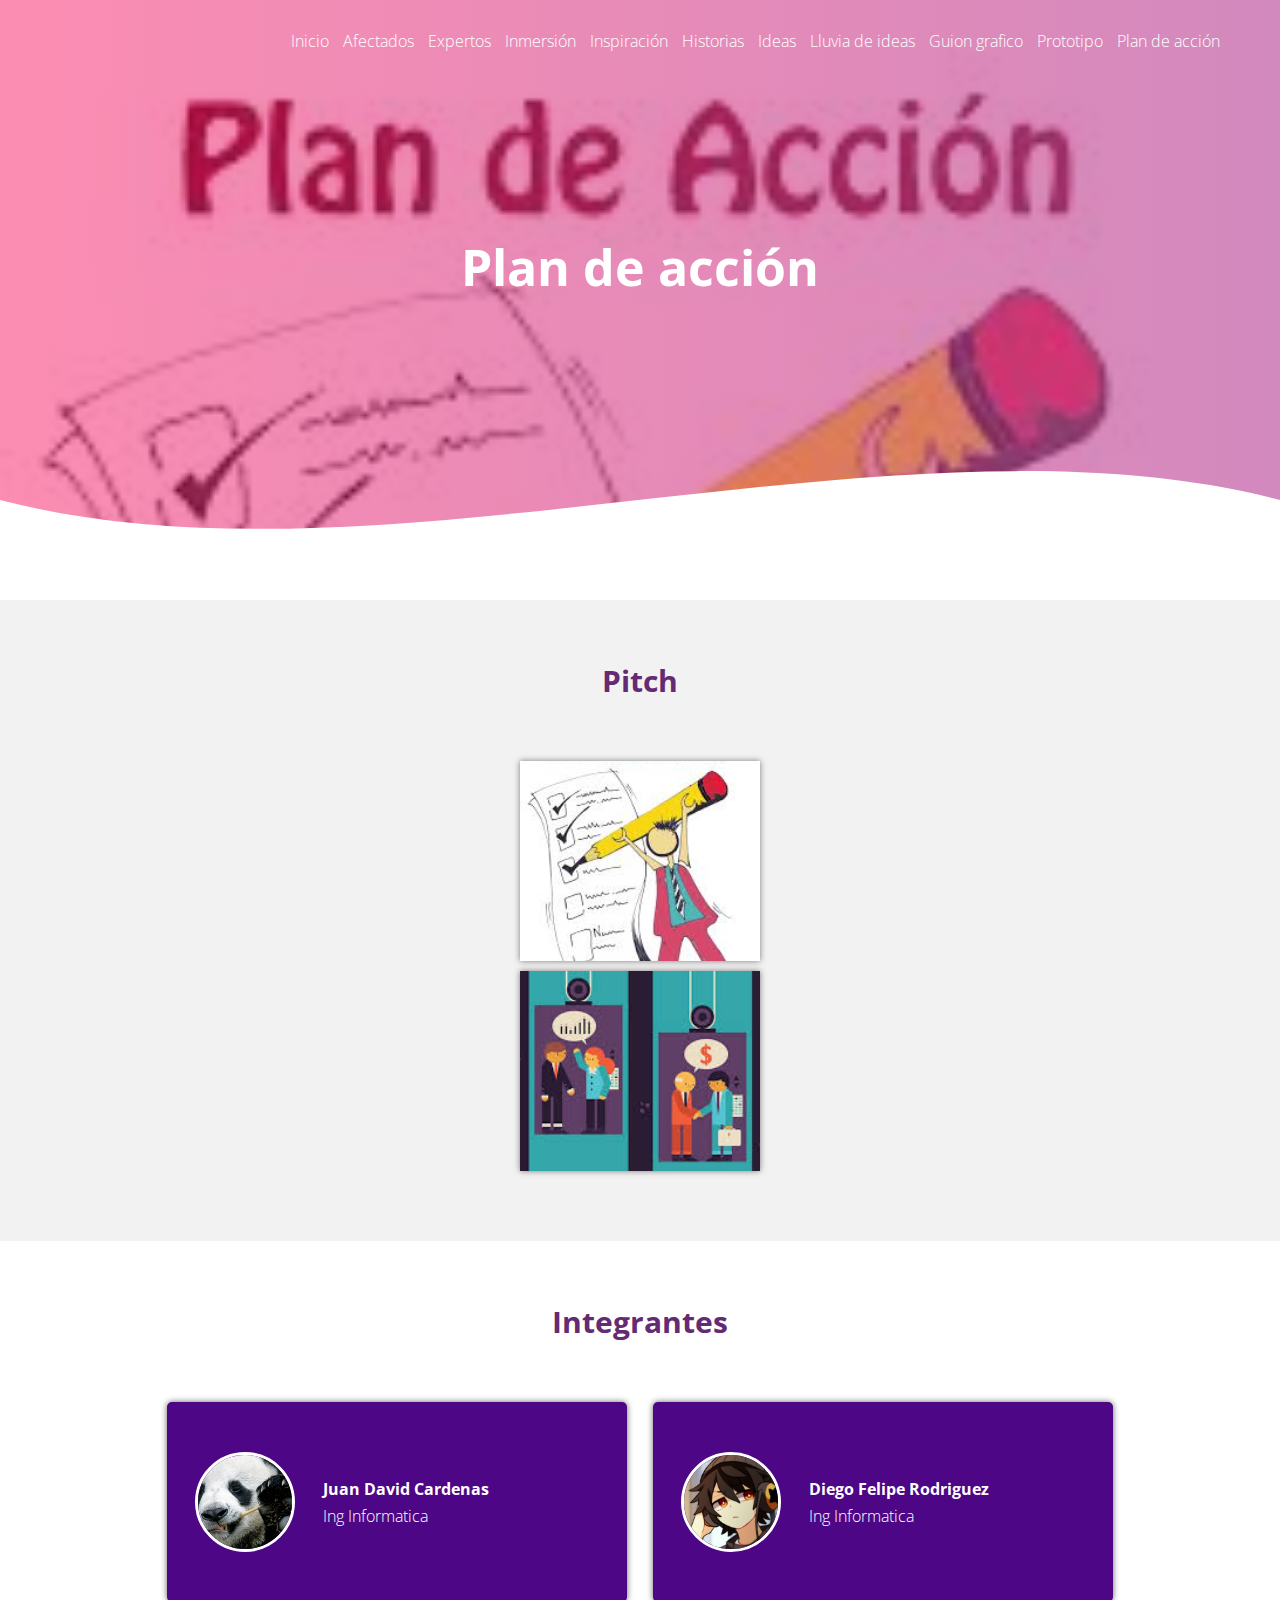
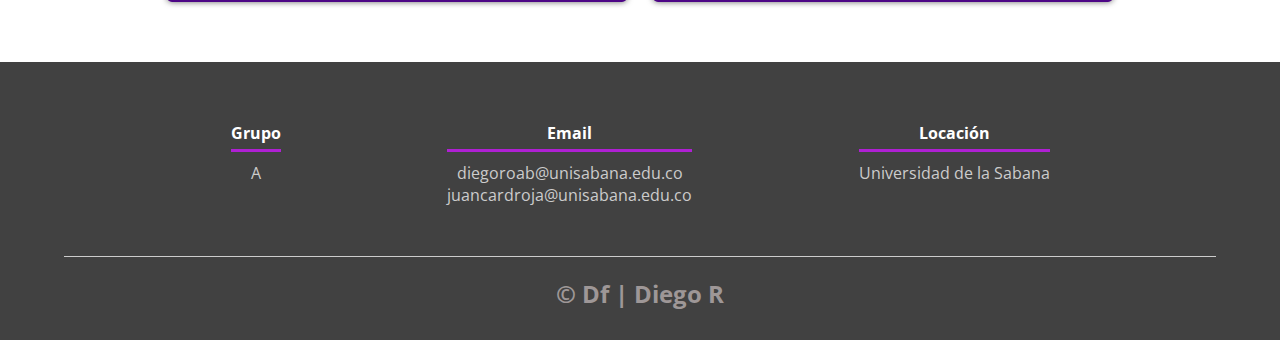
<file: Plan.html>
<!DOCTYPE html>
<html lang="es">

<head>
    <meta charset="UTF-8">
    <meta name="viewport" content="width=device-width, initial-scale=1.0">
    <meta http-equiv="X-UA-Compatible" content="ie=edge">
    <title>Pagina Web Fundamentos</title>
    <link rel="shortcut icon" href="images/favicon.png" type="image/x-icon">
    <link rel="stylesheet" href="css/estilos.css">
    <link href="https://fonts.googleapis.com/css?family=Open+Sans&display=swap" rel="stylesheet">
</head>

<body>
    <header class="header10">
        <nav>
            <a href="index.html">Inicio</a>
            <a href="Afectados.html">Afectados</a>
            <a href="Expertos.html">Expertos</a>
            <a href="Inmersion.html">Inmersión</a>
            <a href="Inspiración.html">Inspiración</a>
            <a href="Historias.html">Historias</a>
            <a href="Ideas.html">Ideas</a>
            <a href="Lluvia.html">Lluvia de ideas</a>
            <a href="Guion.html">Guion grafico</a>
            <a href="Prototipo.html">Prototipo</a>
            <a href="Plan.html">Plan de acción</a>
        </nav>
        <seccion class="textos-header">
            <h1>Plan de acción</h1>
        </seccion>
        <div class="wave" style="height: 150px; overflow: hidden;"><svg viewBox="0 0 500 150" preserveAspectRatio="none"
                style="height: 100%; width: 100%;">
                <path d="M0.00,49.98C150.00,150.00 349.20,-50.00 500.00,49.98 L500.00,150.00 L0.00,150.00 Z"
                    style="stroke: none;fill:#fff;"></path>
            </svg></div>
    </header>
    <main>
        <section class="portafolio">
            <div class="contenedor">
                <h2 class="titulo">Pitch</h2>
                <div class="galeria-port">
                    <div class="imagen-port">
                        <img src="images/plan.jpg" alt="">
                        <div class="hover-galeria">
                            <img src="images/o.png" alt="">
                            <a href="Implementación.pdf">Plan de acción</a>
                        </div>
                    </div>  
                </div>
                <div class="galeria-port">
                    <div class="imagen-port">
                        <img src="images/pitch.jpg" alt="">
                        <div class="hover-galeria">
                            <img src="images/o.png" alt="">
                            <a href="pitch.pdf">Pitch</a>
                        </div>
                    </div>  
                </div>
            </div>
        </section>
        <section class="clientes contenedor">
            <h2 class="titulo">Integrantes</h2>
            <div class="cards">
                <div class="card">
                    <img src="images/panda.jpg" alt="">
                    <div class="contenido-texto-card">
                        <h4>Juan David Cardenas</h4>
                        <p>Ing Informatica</p>
                    </div>
                </div>
                <div class="card">
                    <img src="images/df.jpg" alt="">
                    <div class="contenido-texto-card">
                        <h4>Diego Felipe Rodriguez</h4>
                        <p>Ing Informatica</p>
                    </div>
                </div>
            </div>
        </section>
    </main>
    <footer>
        <div class="contenedor-footer">
            <div class="content-foo">
                <h4>Grupo</h4>
                <p>A</p>
            </div>
            <div class="content-foo">
                <h4>Email</h4>
                <p>diegoroab@unisabana.edu.co</p>
                <p>juancardroja@unisabana.edu.co</p>
            </div>
            <div class="content-foo">
                <h4>Locación</h4>
                <p>Universidad de la Sabana</p>
            </div>
        </div>
        <h2 class="titulo-final">&copy; Df | Diego R</h2>
    </footer>
</body>

</html>
</file>
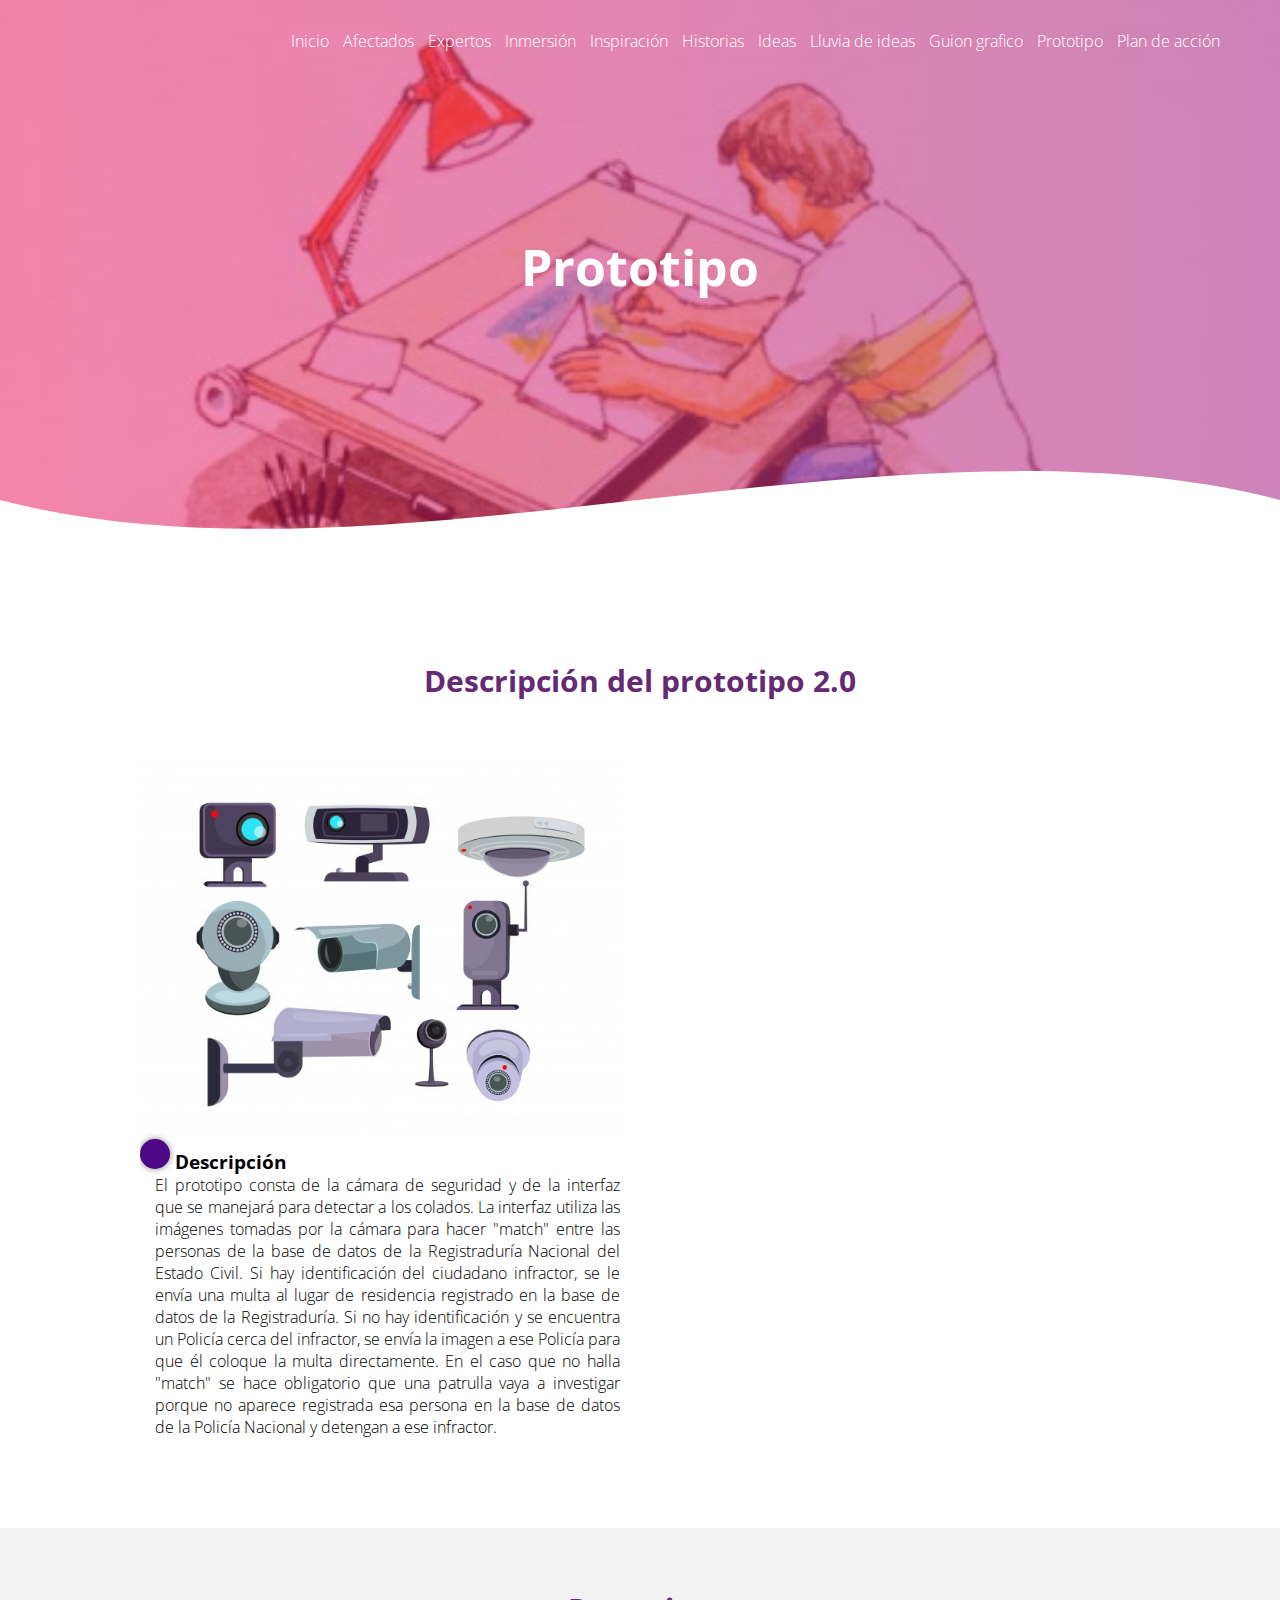
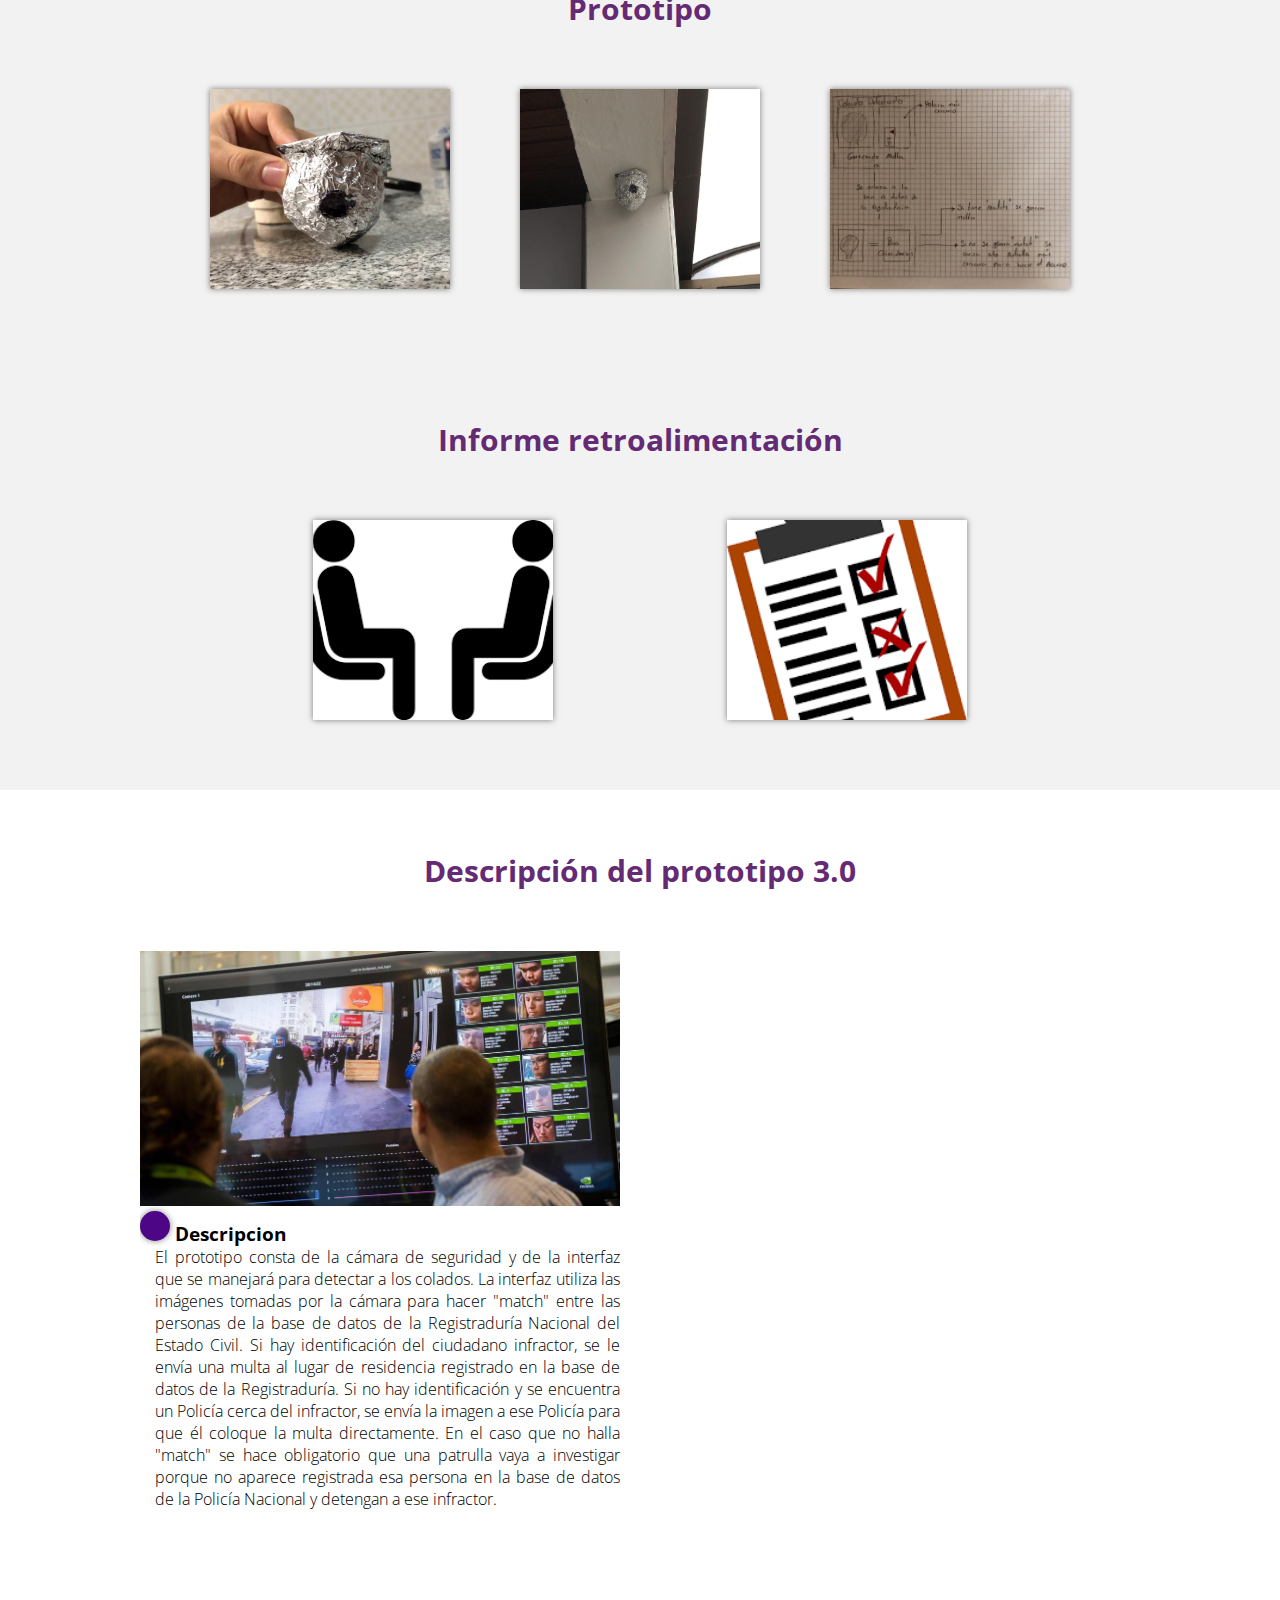
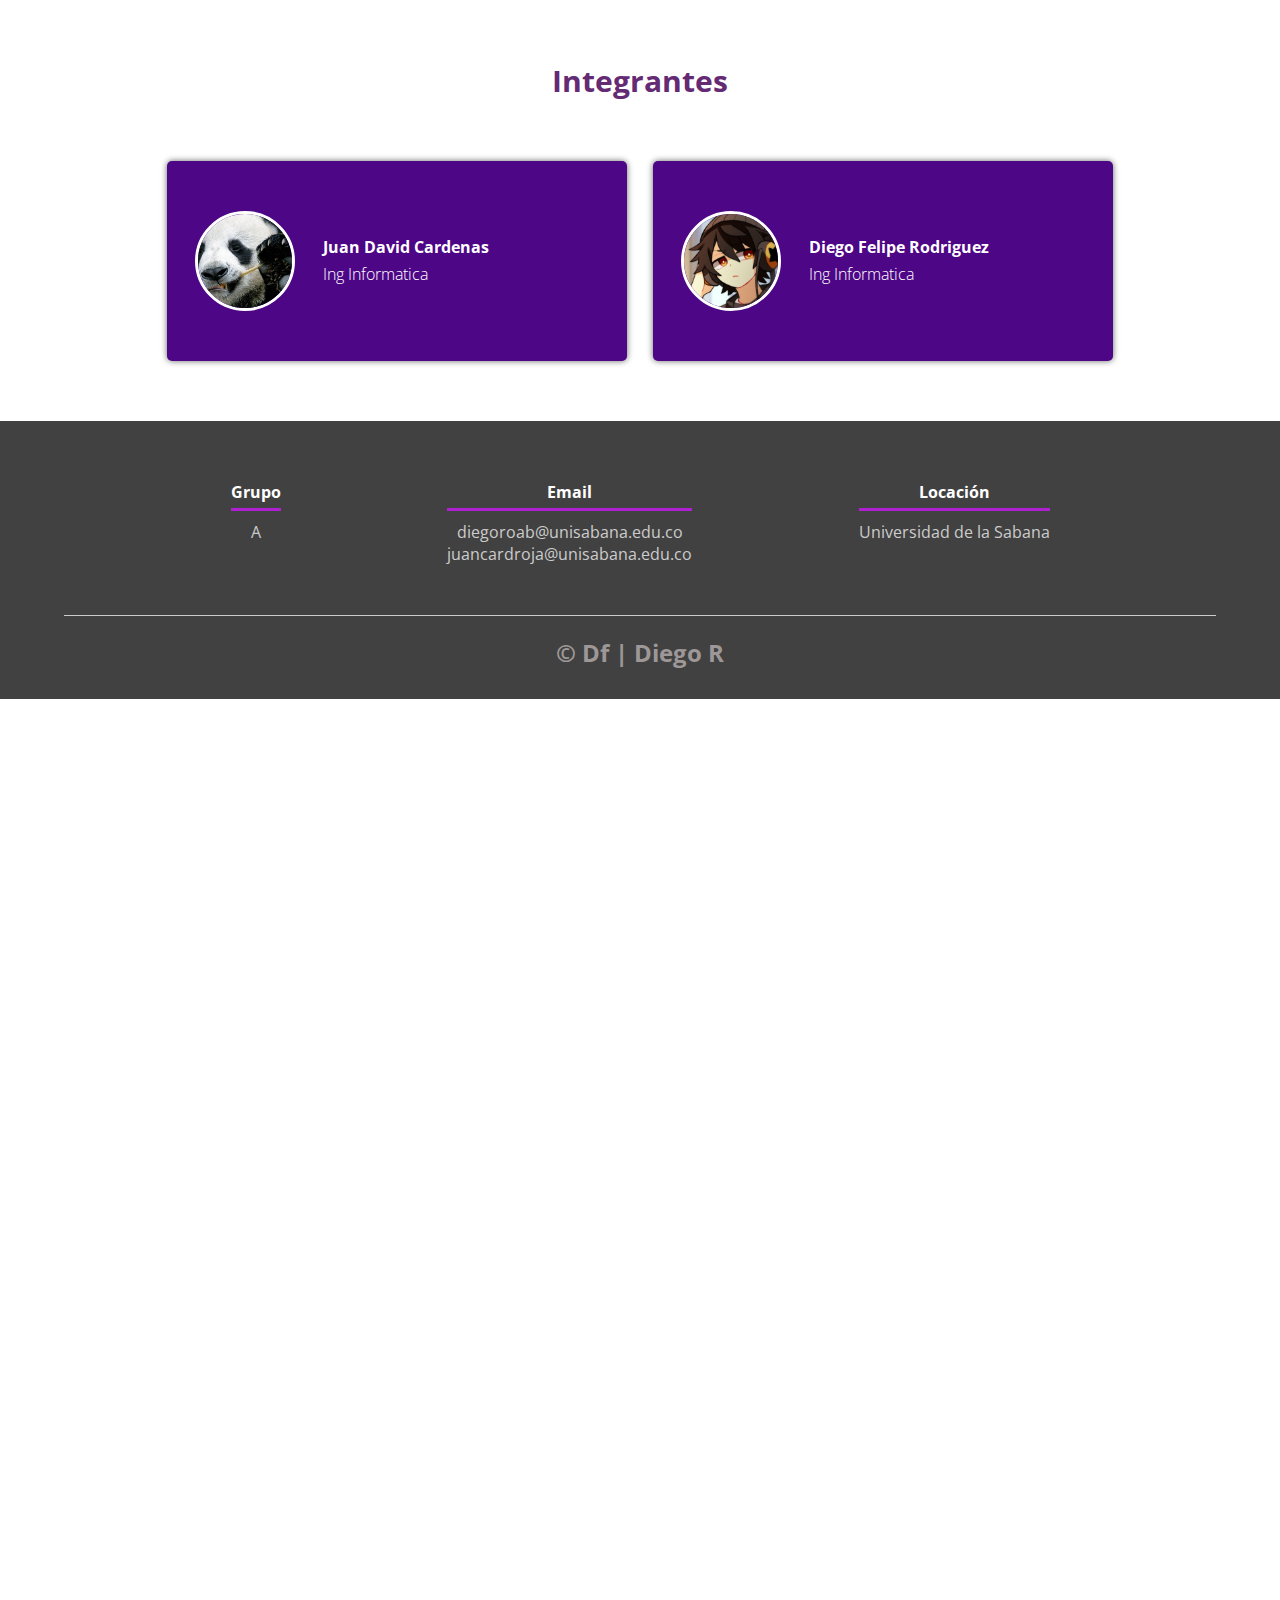
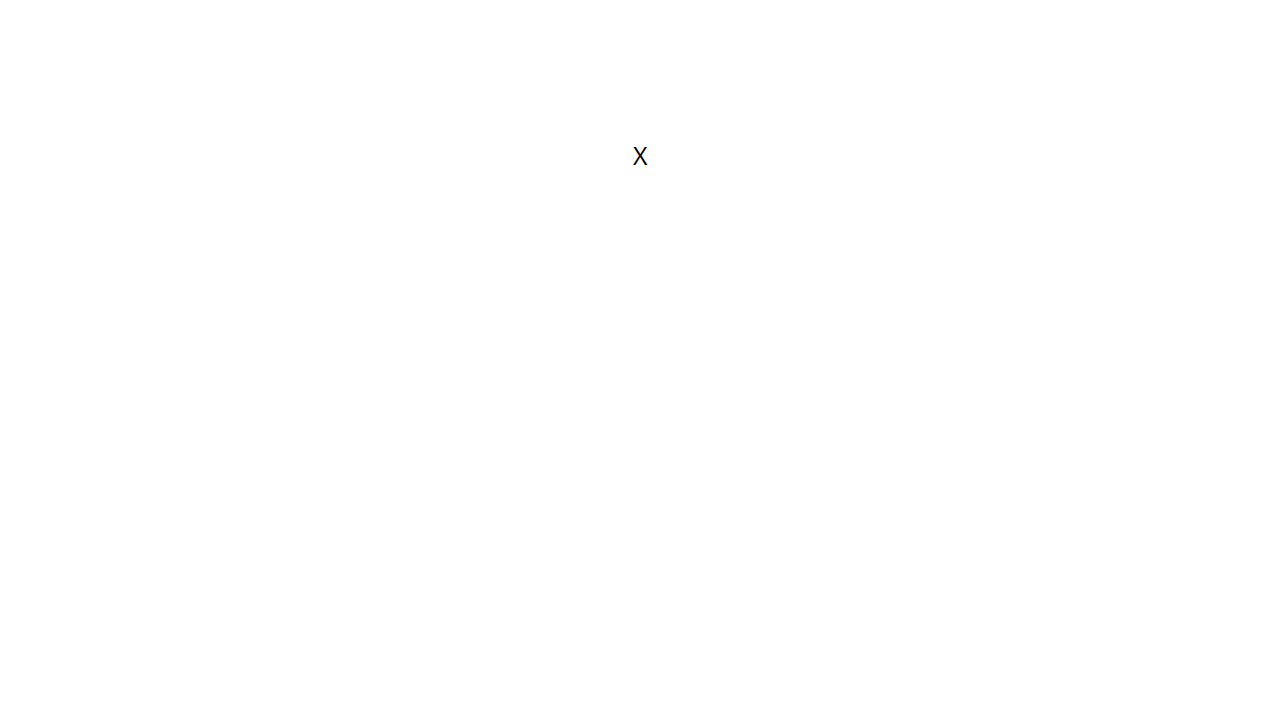
<file: Prototipo.html>
<!DOCTYPE html>
<html lang="es">

<head>
    <meta charset="UTF-8">
    <meta name="viewport" content="width=device-width, initial-scale=1.0">
    <meta http-equiv="X-UA-Compatible" content="ie=edge">
    <title>Pagina Web Fundamentos</title>
    <link rel="shortcut icon" href="images/favicon.png" type="image/x-icon">
    <link rel="stylesheet" href="css/estilos.css">
    <link href="https://fonts.googleapis.com/css?family=Open+Sans&display=swap" rel="stylesheet">
</head>

<body>
    <header class="header9">
        <nav>
            <a href="index.html">Inicio</a>
            <a href="Afectados.html">Afectados</a>
            <a href="Expertos.html">Expertos</a>
            <a href="Inmersion.html">Inmersión</a>
            <a href="Inspiración.html">Inspiración</a>
            <a href="Historias.html">Historias</a>
            <a href="Ideas.html">Ideas</a>
            <a href="Lluvia.html">Lluvia de ideas</a>
            <a href="Guion.html">Guion grafico</a>
            <a href="Prototipo.html">Prototipo</a>
            <a href="Plan.html">Plan de acción</a>
        </nav>
        <seccion class="textos-header">
            <h1>Prototipo</h1>
        </seccion>
        <div class="wave" style="height: 150px; overflow: hidden;"><svg viewBox="0 0 500 150" preserveAspectRatio="none"
                style="height: 100%; width: 100%;">
                <path d="M0.00,49.98C150.00,150.00 349.20,-50.00 500.00,49.98 L500.00,150.00 L0.00,150.00 Z"
                    style="stroke: none;fill:#fff;"></path>
            </svg></div>
    </header>
    <main>
        <section class="contenedor sobre-nosotros">
            <h2 class="titulo">Descripción del prototipo 2.0</h2>
            <div class="contenedor-sobre-nosotros"></div>
            <img src="images/camaras.jpg" alt="" class="imagen-about-us">
            <div class="contenido-textos">
                <h3><span></span>Descripción</h3>
                <p>El prototipo consta de la cámara de seguridad y de la interfaz que se manejará
                     para detectar a los colados. La interfaz utiliza las imágenes tomadas por la cámara
                      para hacer "match" entre las personas de la base de datos de la Registraduría Nacional
                       del Estado Civil. Si hay identificación del ciudadano infractor, se le envía una multa 
                       al lugar de residencia registrado en la base de datos de la Registraduría.
                        Si no hay identificación y se encuentra un Policía cerca del infractor, se envía
                         la imagen a ese Policía para que él coloque la multa directamente. En el caso que no halla
                          "match" se hace obligatorio que una patrulla vaya a investigar porque no aparece 
                          registrada esa persona en la base de datos de la Policía Nacional y detengan a ese infractor.
                </p>
            </div>
        </section>
        <section class="portafolio">
            <div class="contenedor">
                <h2 class="titulo">Prototipo</h2>
                <div class="galeria-port">
                    <div class="imagen-port">
                        <img src="images/Camara.jpeg" alt="">
                        <div class="hover-galeria">
                            <img src="images/o.png" alt="">   
                             <a href="#img1">Ver imagen</a>
                        </div>
                    </div>
                    <div class="imagen-port">
                        <img src="images/camara2.jpeg" alt="">
                        <div class="hover-galeria">
                            <img src="images/o.png" alt="">
                            <a href="#img2">Ver imagen</a>
                        </div>
                    </div>
                    <div class="imagen-port">
                        <img src="images/Interface.jpeg" alt="">
                        <div class="hover-galeria">
                            <img src="images/o.png" alt="">
                            <a href="#img2">Ver imagen</a>
                        </div>
                    </div>
                </section>
        <section class="portafolio">
            <div class="contenedor">
                <h2 class="titulo">Informe retroalimentación</h2>
                <div class="galeria-port">
                    <div class="imagen-port">
                        <img src="images/conve.png" alt="">
                        <div class="hover-galeria">
                            <img src="images/o.png" alt="">
                            <a href="Papas.mp4">Entrvista a afectados</a>
                        </div>
                    </div>
                    <div class="imagen-port">
                        <img src="images/entrevista.png" alt="">
                        <div class="hover-galeria">
                            <img src="images/o.png" alt="">
                            <a href="Informe.pdf">Informe de retroalimentació</a>
                        </div>
                    </div>    
                </div>
            </div>
        </section>
        <section class="contenedor sobre-nosotros">
            <h2 class="titulo">Descripción del prototipo 3.0</h2>
            <div class="contenedor-sobre-nosotros"></div>
            <img src="images/3.0.jpg" alt="" class="imagen-about-us">
            <div class="contenido-textos">
                <h3><span></span>Descripcion</h3>
                <p>El prototipo consta de la cámara de seguridad y de la interfaz
                     que se manejará para detectar a los colados. La interfaz utiliza las imágenes tomadas
                      por la cámara para hacer "match" entre las personas de la base de datos de la Registraduría
                       Nacional del Estado Civil. Si hay identificación del ciudadano infractor, se le envía una
                        multa al lugar de residencia registrado en la base de datos de la Registraduría. Si no hay 
                        identificación y se encuentra un Policía cerca del infractor, se envía la imagen a ese 
                        Policía para que él coloque la multa directamente. En el caso que no halla "match" se
                         hace obligatorio que una patrulla vaya a investigar porque no aparece registrada esa 
                         persona en la base de datos de la Policía Nacional y detengan a ese infractor.
                </p>
            </div>
        </section>
        <section class="clientes contenedor">
            <h2 class="titulo">Integrantes</h2>
            <div class="cards">
                <div class="card">
                    <img src="images/panda.jpg" alt="">
                    <div class="contenido-texto-card">
                        <h4>Juan David Cardenas</h4>
                        <p>Ing Informatica</p>
                    </div>
                </div>
                <div class="card">
                    <img src="images/df.jpg" alt="">
                    <div class="contenido-texto-card">
                        <h4>Diego Felipe Rodriguez</h4>
                        <p>Ing Informatica</p>
                    </div>
                </div>
            </div>
        </section>
    </main>
    <footer>
        <div class="contenedor-footer">
            <div class="content-foo">
                <h4>Grupo</h4>
                <p>A</p>
            </div>
            <div class="content-foo">
                <h4>Email</h4>
                <p>diegoroab@unisabana.edu.co</p>
                <p>juancardroja@unisabana.edu.co</p>
            </div>
            <div class="content-foo">
                <h4>Locación</h4>
                <p>Universidad de la Sabana</p>
            </div>
        </div>
        <h2 class="titulo-final">&copy; Df | Diego R</h2>
    </footer>
</body>

</html>

<div class="modal" id="img1">
    <h3>Imagen 1</h3>
<div class="imagen">
    <a href="#img3">&#60;</a>
    <a href="#img2"><img src="images/Camara.jpeg"> </a>
    <a href="#img2">></a>
</div>
<a class="cerrar" href="">X</a>
</div>
<div class="modal" id="img2">
    <h3>Imagen 1</h3>
<div class="imagen">
    <a href="#img1">&#60;</a>
    <a href="#img3"><img src="images/camara2.jpeg"> </a>
    <a href="#img3">></a>
</div>   
<a href="#img2">></a>
</div>
<a class="cerrar" href="">X</a>
</div>
<div class="modal" id="img3">
<h3>Imagen 1</h3>
<div class="imagen">
    <a href="#img2">&#60;</a>
    <a href="#img1"><img src="images/Interface.jpeg"> </a>
    <a href="#img1">></a>
</div>
<a class="cerrar" href="">X</a>
</div
</file>
<file: css/estilos.css>
* {
    margin: 0;
    padding: 0;
    box-sizing: border-box;
}

body {
    font-family: 'open sans';
}

.contenedor {
    padding: 60px 0;
    width: 90%;
    max-width: 1000px;
    margin: auto;
    overflow: hidden;
}

.titulo {
    color: #642a73;
    font-size: 30px;
    text-align: center;
    margin-bottom: 60px;
}

/* Header */

header {
    width: 100%;
    height: 600px;
    background: #bc4e9c;
    /* fallback for old browsers */
    background: -webkit-linear-gradient(to right, hsla(340, 95%, 50%, 0.459), hsla(317, 45%, 52%, 0.664)), url(../images/trasmi.jpg );
    /* Chrome 10-25, Safari 5.1-6 */
    background: linear-gradient(to right, hsla(340, 95%, 50%, 0.459), hsla(317, 45%, 52%, 0.664)), url(../images/trasmi.jpg);
    /* W3C, IE 10+/ Edge, Firefox 16+, Chrome 26+, Opera 12+, Safari 7+ */
    background-size: cover;
    background-attachment: fixed;
    position: relative;
}

.header1{
    width: 100%;
    height: 600px;
    background: #bc4e9c;
    /* fallback for old browsers */
    background: -webkit-linear-gradient(to right, hsla(340, 95%, 50%, 0.459), hsla(317, 45%, 52%, 0.664)), url(../images/afectado.jpg);
    /* Chrome 10-25, Safari 5.1-6 */
    background: linear-gradient(to right, hsla(340, 95%, 50%, 0.459), hsla(317, 45%, 52%, 0.664)), url(../images/afectado.jpg);
    /* W3C, IE 10+/ Edge, Firefox 16+, Chrome 26+, Opera 12+, Safari 7+ */
    background-size: cover;
    background-attachment: fixed;
    position: relative;
}

.header2{
    width: 100%;
    height: 600px;
    background: #bc4e9c;
    /* fallback for old browsers */
    background: -webkit-linear-gradient(to right, hsla(340, 95%, 50%, 0.459), hsla(317, 45%, 52%, 0.664)), url(../images/experto.jpg);
    /* Chrome 10-25, Safari 5.1-6 */
    background: linear-gradient(to right, hsla(340, 95%, 50%, 0.459), hsla(317, 45%, 52%, 0.664)), url(../images/experto.jpg);
    /* W3C, IE 10+/ Edge, Firefox 16+, Chrome 26+, Opera 12+, Safari 7+ */
    background-size: cover;
    background-attachment: fixed;
    position: relative;
}

.header3{
    width: 100%;
    height: 600px;
    background: #bc4e9c;
    /* fallback for old browsers */
    background: -webkit-linear-gradient(to right, hsla(340, 95%, 50%, 0.459), hsla(317, 45%, 52%, 0.664)), url(../images/inmercion.jpg);
    /* Chrome 10-25, Safari 5.1-6 */
    background: linear-gradient(to right, hsla(340, 95%, 50%, 0.459), hsla(317, 45%, 52%, 0.664)), url(../images/inmercion.jpg);
    /* W3C, IE 10+/ Edge, Firefox 16+, Chrome 26+, Opera 12+, Safari 7+ */
    background-size: cover;
    background-attachment: fixed;
    position: relative;
}

.header4{
    width: 100%;
    height: 600px;
    background: #bc4e9c;
    /* fallback for old browsers */
    background: -webkit-linear-gradient(to right, hsla(340, 95%, 50%, 0.459), hsla(317, 45%, 52%, 0.664)), url(../images/inspiracion1.jpg);
    /* Chrome 10-25, Safari 5.1-6 */
    background: linear-gradient(to right, hsla(340, 95%, 50%, 0.459), hsla(317, 45%, 52%, 0.664)), url(../images/inspiracion1.jpg);
    /* W3C, IE 10+/ Edge, Firefox 16+, Chrome 26+, Opera 12+, Safari 7+ */
    background-size: cover;
    background-attachment: fixed;
    position: relative;
}

.header5{
    width: 100%;
    height: 600px;
    background: #bc4e9c;
    /* fallback for old browsers */
    background: -webkit-linear-gradient(to right, hsla(340, 95%, 50%, 0.459), hsla(317, 45%, 52%, 0.664)), url(../images/historia.jpg);
    /* Chrome 10-25, Safari 5.1-6 */
    background: linear-gradient(to right, hsla(340, 95%, 50%, 0.459), hsla(317, 45%, 52%, 0.664)), url(../images/historia.jpg);
    /* W3C, IE 10+/ Edge, Firefox 16+, Chrome 26+, Opera 12+, Safari 7+ */
    background-size: cover;
    background-attachment: fixed;
    position: relative;
}

.header6{
    width: 100%;
    height: 600px;
    background: #bc4e9c;
    /* fallback for old browsers */
    background: -webkit-linear-gradient(to right, hsla(340, 95%, 50%, 0.459), hsla(317, 45%, 52%, 0.664)), url(../images/ideas.png);
    /* Chrome 10-25, Safari 5.1-6 */
    background: linear-gradient(to right, hsla(340, 95%, 50%, 0.459), hsla(317, 45%, 52%, 0.664)), url(../images/ideas.png);
    /* W3C, IE 10+/ Edge, Firefox 16+, Chrome 26+, Opera 12+, Safari 7+ */
    background-size: cover;
    background-attachment: fixed;
    position: relative;
}

.header7{
    width: 100%;
    height: 600px;
    background: #bc4e9c;
    /* fallback for old browsers */
    background: -webkit-linear-gradient(to right, hsla(340, 95%, 50%, 0.459), hsla(317, 45%, 52%, 0.664)), url(../images/lluvia.jpg);
    /* Chrome 10-25, Safari 5.1-6 */
    background: linear-gradient(to right, hsla(340, 95%, 50%, 0.459), hsla(317, 45%, 52%, 0.664)), url(../images/lluvia.jpg);
    /* W3C, IE 10+/ Edge, Firefox 16+, Chrome 26+, Opera 12+, Safari 7+ */
    background-size: cover;
    background-attachment: fixed;
    position: relative;
}

.header8{
    width: 100%;
    height: 600px;
    background: #bc4e9c;
    /* fallback for old browsers */
    background: -webkit-linear-gradient(to right, hsla(340, 95%, 50%, 0.459), hsla(317, 45%, 52%, 0.664)), url(../images/sno.jpg);
    /* Chrome 10-25, Safari 5.1-6 */
    background: linear-gradient(to right, hsla(340, 95%, 50%, 0.459), hsla(317, 45%, 52%, 0.664)), url(../images/sno.jpg);
    /* W3C, IE 10+/ Edge, Firefox 16+, Chrome 26+, Opera 12+, Safari 7+ */
    background-size: cover;
    background-attachment: fixed;
    position: relative;
}

.header9{
    width: 100%;
    height: 600px;
    background: #bc4e9c;
    /* fallback for old browsers */
    background: -webkit-linear-gradient(to right, hsla(340, 95%, 50%, 0.459), hsla(317, 45%, 52%, 0.664)), url(../images/prototipo.jpg);
    /* Chrome 10-25, Safari 5.1-6 */
    background: linear-gradient(to right, hsla(340, 95%, 50%, 0.459), hsla(317, 45%, 52%, 0.664)), url(../images/prototipo.jpg);
    /* W3C, IE 10+/ Edge, Firefox 16+, Chrome 26+, Opera 12+, Safari 7+ */
    background-size: cover;
    background-attachment: fixed;
    position: relative;
}

.header10{
    width: 100%;
    height: 600px;
    background: #bc4e9c;
    /* fallback for old browsers */
    background: -webkit-linear-gradient(to right, hsla(340, 95%, 50%, 0.459), hsla(317, 45%, 52%, 0.664)), url(../images/plan.jpg);
    /* Chrome 10-25, Safari 5.1-6 */
    background: linear-gradient(to right, hsla(340, 95%, 50%, 0.459), hsla(317, 45%, 52%, 0.664)), url(../images/plan.jpg);
    /* W3C, IE 10+/ Edge, Firefox 16+, Chrome 26+, Opera 12+, Safari 7+ */
    background-size: cover;
    background-attachment: fixed;
    position: relative;
}

nav{
    text-align: right;
    padding: 30px 50px 0 0;
}

nav > a{
    color: #fff;
    font-weight: 300;
    text-decoration: none;
    margin-right: 10px;
}

nav > a:hover{
    text-decoration: underline;
}

header .textos-header{
    display: flex;
    height: 430px;
    width: 100%;
    align-items: center;
    justify-content: center;
    flex-direction: column;
    text-align: center;
}

.textos-header h1{
    font-size: 50px;
    color: #fff;
}

.textos-header h2{
    font-size: 30px;
    font-weight: 300;
    color: #fff;
}

.wave{
    position: absolute;
    bottom: 0;
    width: 100%;
}

/* About us*/

.contenedor-sobre-nosotros{
    display: flex;
    justify-content: space-evenly;
}

.imagen-about-us{
    width: 48%;
}

.sobre-nosotros .contenido-textos{
    width: 48%;
}

.contenido.textos h3{
    margin-bottom: 15px;
}

.contenido-textos h3 span{
    background: #4d0686;
    color: #fff;
    border-radius: 50%;
    display: inline-block;
    text-align: center;
    width: 30px;
    height: 30px;
    padding: 2px;
    box-shadow: 0 0 6px 0 rgba(0, 0, 0, .5);
    margin-right: 5px;
}

.contenido-textos p{
    padding: 0px 0px 30px 15px;
    font-weight: 300;
    text-align: justify;
}

.contenido-textos a{
    padding: 0px 0px 30px 15px;
    font-weight: 300;
    text-align: justify;
}

/*Galeria*/

.portafolio{
    background: #f2f2f2;
}

.galeria-port{
    display: flex;
    justify-content: space-evenly;
    flex-wrap: wrap;
}

.imagen-port{
    width: 24%;
    margin-bottom: 10px;
    height: 200px;
    overflow: hidden;
    position: relative;
    cursor: pointer;
    box-shadow: 0 0 6px 0 rgba(0, 0, 0, .5);
}

.imagen-port > img{
    width: 100%;
    height: 100%;
    object-fit: cover;
    display: block;
} 

.hover-galeria{
    position: absolute;
    width: 100%;
    height: 100%;
    top: 0;
    transform: scale(0);
    background: hsla(273,91%,27%,0.7);
    transition: transform .5s;
    display: flex;
    justify-content: center;
    align-items: center;
    flex-direction: column;
}

.hover-galeria img{
    width: 50px;
}

.hover-galeria a{
    color: #fff;
}

.imagen-port:hover .hover-galeria{
    transform: scale(1);
}

/* Clients */

.cards{
    display: flex;
    justify-content: space-evenly;
}

.cards .card{
    background: #4d0686;
    display: flex;
    width: 46%;
    height: 200px;
    align-items: center;
    justify-content: space-evenly;
    border-radius: 5px;
    box-shadow: 0 0 6px 0 rgba(0, 0, 0, .6);
}

.cards .card img{
    width: 100px;
    height: 100px;
    object-fit: cover;
    border: 3px solid white;
    border-radius: 50%;
    display: block;
} 

.cards .card > .contenido-texto-card{
    width: 60%;
    color: white;
}

.cards .card > .contenido-texto-card p{
    font-weight: 300;
    padding-top: 5px;
}

/* Our team */

.about-services{
    background: #f2f2f2;
    padding-bottom: 30px;
}

.servicio-cont{
    display: flex;
    justify-content: space-between;
    align-items: center;
}

.servicio-ind{
    width: 28%;
    text-align: center;
}

.servicio-ind img{
    width: 90%;
}

.servicio-ind h3{
    margin: 10px 0;
}

.servicio-ind p{
    font-weight: 300;
    text-align: justify;
}

/* footer */
footer{
    background: #414141;
    padding: 60px 0 30px 0;
    margin: auto;
    overflow: hidden;
}

.contenedor-footer{
    display: flex;
    width: 90%;
    justify-content: space-evenly;
    margin: auto;
    padding-bottom: 50px;
    border-bottom: 1px solid #ccc;
}

.content-foo{
    text-align: center;
}

.content-foo h4{
    color: #fff;
    border-bottom: 3px solid #af20d3;
    padding-bottom: 5px;
    margin-bottom: 10px;
}

.content-foo p{
    color: #ccc;
}

.titulo-final{
    text-align: center;
    font-size: 24px;
    margin: 20px 0 0 0;
    color: #9e9797;
}

/* Modal */

.modal{
    visibility: hidden;
    opacity: 0;
}

.modal:target{
    visibility: visible;
    opacity: 1;
    transition: all 0.5s;
    position: fixed;
    background: rgba(0, 0, 0, 8);
    top: 0;
    left: 0;
    width: 100%;
    height: 100%;
}

.modal h3{
    color: white;
    font-size: 30px;
    text-align: center;
    margin: 15px 0;
}

.imagen{
    width: 100%;
    height: 50%;
    display: flex;
    justify-content: center;
    align-items: center;
}

.imagen a{
    color: white;
    font-size: 40px;
    text-decoration: none;
    margin: 0 10px;
}

.imagen a:nth-child(2){
    margin: 0;
    height: 100%;
    flex-shrink: 2;
}

.imagen img{
    width: 500px;
    height: 400px;
    max-width: 100%;
    border: 7px solid #fff;
    box-sizing: border-box;
}

.cerrar{
    display: block;
    background: #fff;
    width: 25px;
    height: 25px;
    margin: 15px auto;
    text-align: center;
    text-decoration: none;
    font-size: 25px;
    color: black;
    padding: 1px;
    border-radius: 50%;
    line-height: 25px;

}
</file>
